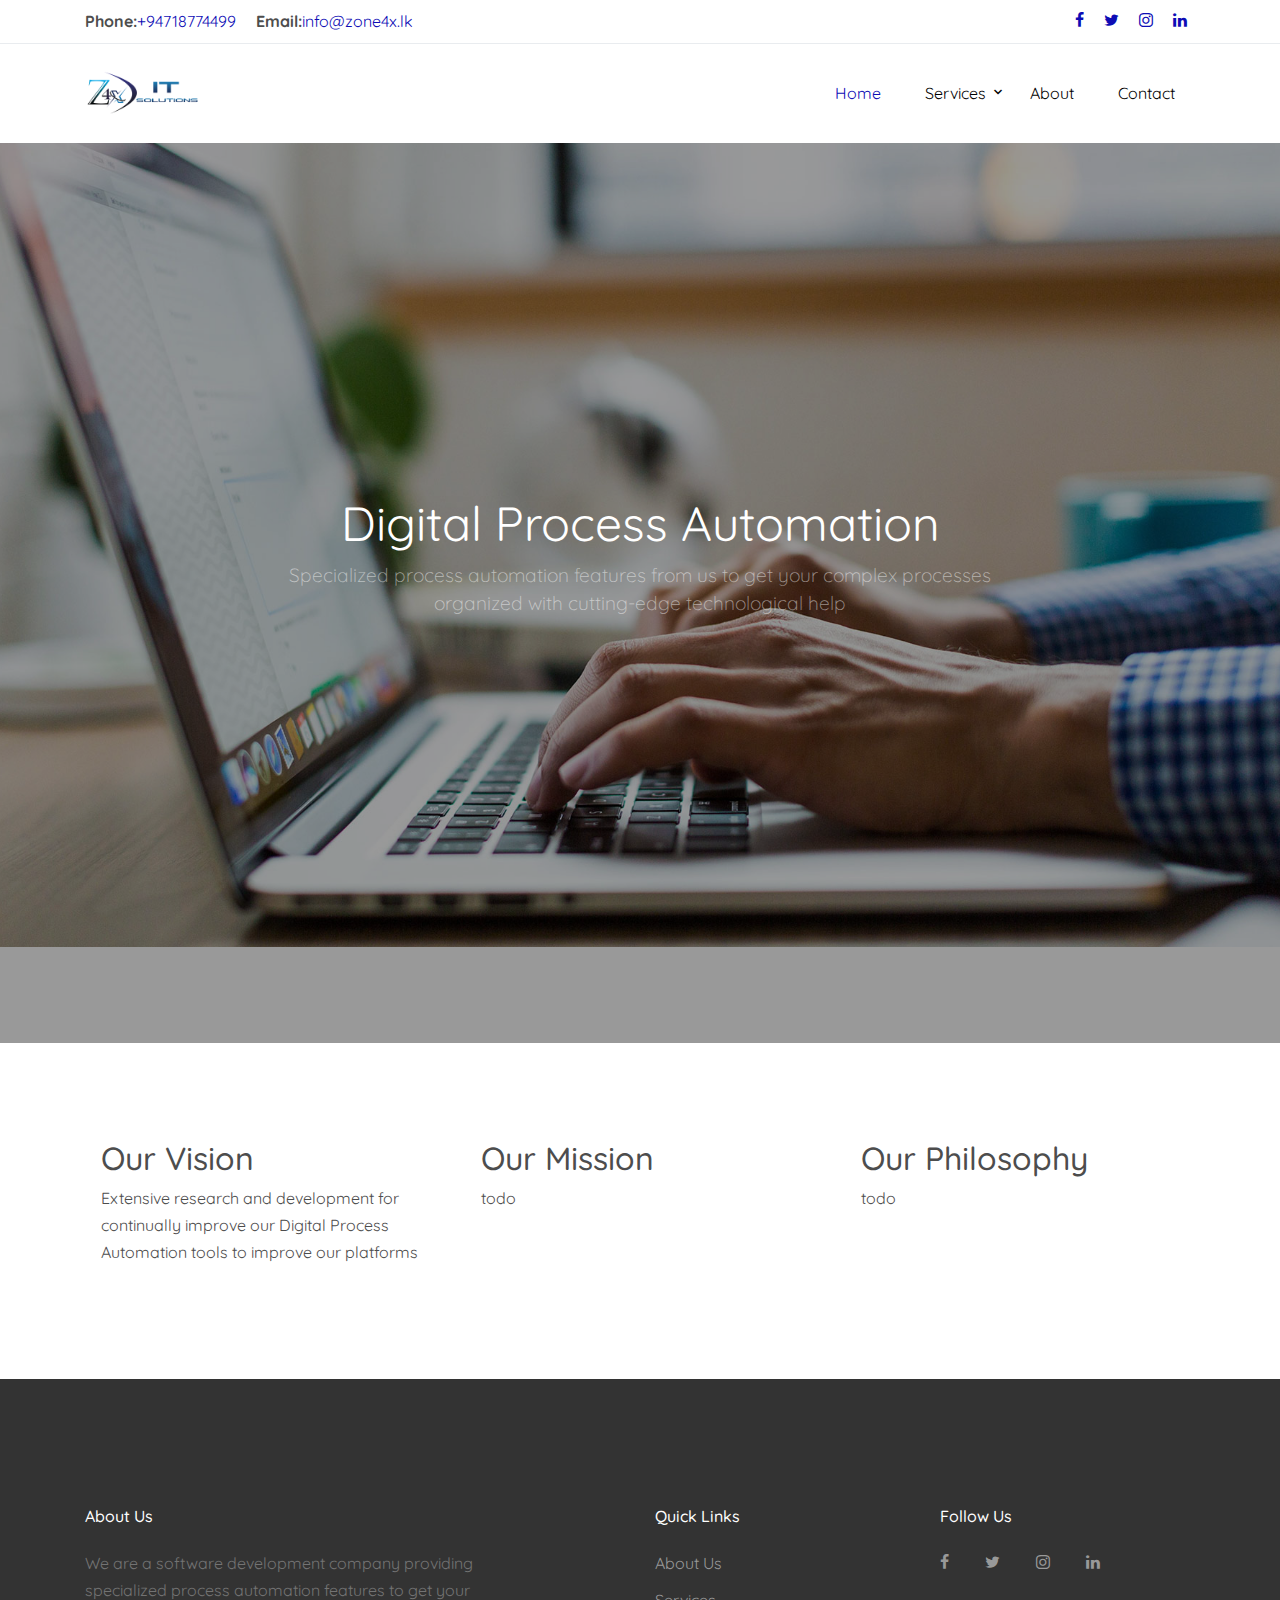
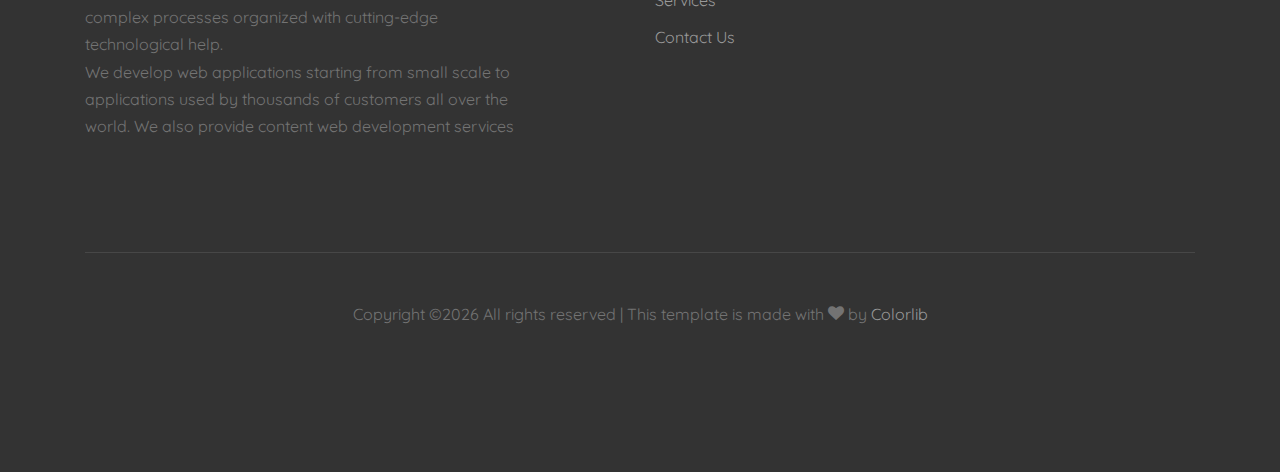
<file: index.html>
<!DOCTYPE html>
<html lang="en">
  <head>
    <title>Chimper &mdash; Colorlib Website Template</title>
    <meta charset="utf-8">
    <meta name="viewport" content="width=device-width, initial-scale=1, shrink-to-fit=no">

    <link href="https://fonts.googleapis.com/css?family=Quicksand:300,400,500,700,900" rel="stylesheet">
    <link rel="stylesheet" href="fonts/icomoon/style.css">

    <link rel="stylesheet" href="css/bootstrap.min.css">
    <link rel="stylesheet" href="css/magnific-popup.css">
    <link rel="stylesheet" href="css/jquery-ui.css">
    <link rel="stylesheet" href="css/owl.carousel.min.css">
    <link rel="stylesheet" href="css/owl.theme.default.min.css">

    <link rel="stylesheet" href="css/bootstrap-datepicker.css">

    <link rel="stylesheet" href="fonts/flaticon/font/flaticon.css">

    <link rel="stylesheet" href="css/aos.css">

    <link rel="stylesheet" href="css/style.css">
    
  </head>
  <body>
  
  <div class="site-wrap">

    <div class="site-mobile-menu">
      <div class="site-mobile-menu-header">
        <div class="site-mobile-menu-close mt-3">
          <span class="icon-close2 js-menu-toggle"></span>
        </div>
      </div>
      <div class="site-mobile-menu-body"></div>
    </div>
   
    <div class="border-bottom top-bar py-2">
      <div class="container">
        <div class="row">
          <div class="col-md-6">
            <p class="mb-0">
              <span class="mr-3"><strong>Phone:</strong><a href="tel:+94718774499">+94718774499</a></span>
              <span><strong>Email:</strong><a href="mailto:info@zone4x.lk">info@zone4x.lk</a></span>
            </p>
          </div>
          <div class="col-md-6">
            <ul class="social-media">
              <li><a href="#" class="p-2"><span class="icon-facebook"></span></a></li>
              <li><a href="#" class="p-2"><span class="icon-twitter"></span></a></li>
              <li><a href="#" class="p-2"><span class="icon-instagram"></span></a></li>
              <li><a href="#" class="p-2"><span class="icon-linkedin"></span></a></li>
            </ul>
          </div>
        </div>
      </div> 
    </div>
    <header class="site-navbar py-4 bg-white" role="banner">

      <div class="container">
        <div class="row align-items-center">
          
          <div class="col-11 col-xl-2">
            <h1 class="mb-0 site-logo"><img src="images/logo2.png" alt=" " style="width: 115px;height: auto;"></h1>
          </div>
          <div class="col-12 col-md-10 d-none d-xl-block">
            <nav class="site-navigation position-relative text-right" role="navigation">

              <ul class="site-menu js-clone-nav mr-auto d-none d-lg-block">
                <li class="active"><a href="index.html">Home</a></li>
                <li class="has-children">
                  <a href="services.html">Services</a>
                  <ul class="dropdown" style="width:261px;">
                    <li><a href="application-development.html">Application Development</a></li>
                    <li><a href="content-web-development.html">Content Web Development</a></li>
                  </ul>
                </li>
                <li><a href="about.html">About</a></li>
                <li><a href="contact.html">Contact</a></li>
              </ul>
            </nav>
          </div>


          <div class="d-inline-block d-xl-none ml-md-0 mr-auto py-3" style="position: relative; top: 3px;"><a href="#" class="site-menu-toggle js-menu-toggle text-black"><span class="icon-menu h3"></span></a></div>

          </div>

        </div>
      </div>
      
    </header>

  

    <div class="site-blocks-cover overlay" style="background-image: url(images/hero_1.jpg);" data-aos="fade" data-stellar-background-ratio="0.5">
      <div class="container">
        <div class="row align-items-center justify-content-center text-center">

          <div class="col-md-12" data-aos="fade-up" data-aos-delay="400">
                        
            <div class="row justify-content-center mb-4">
              <div class="col-md-8 text-center">
                <h1>Digital Process Automation</h1>
                <p class="lead mb-5">Specialized process automation features from us to get your complex processes organized with cutting-edge technological help</p>
              </div>
            </div>

          </div>
        </div>
      </div>
    </div>  

    <section class="site-section">
      <div class="container">
        <div class="row">
          <div class="col-md-6 col-lg-4">
            <div class="p-3 box-with-humber">
              <h2>Our Vision</h2>
              <p>Extensive  research and development for continually improve our Digital Process Automation tools to improve our platforms</p>
            </div>
          </div>

          <div class="col-md-6 col-lg-4">
            <div class="p-3 box-with-humber">
              <h2>Our Mission</h2>
              <p>todo</p>
            </div>
          </div>

          <div class="col-md-6 col-lg-4">
            <div class="p-3 box-with-humber">
              <h2>Our Philosophy</h2>
              <p>todo</p>
            </div>
          </div>
        </div>
      </div>
    </section>
    
    <footer class="site-footer">
      <div class="container">
        <div class="row">
          <div class="col-md-12">
            <div class="row">
              <div class="col-md-5">
                <h2 class="footer-heading mb-4">About Us</h2>
                <p>
                  We are a software development company providing specialized process automation features to get your complex processes organized with cutting-edge technological help. <br>
                We develop web applications starting from small scale to applications used by thousands of customers all over the world. We also provide content web development services
                </p>
              </div>
              <div class="col-md-3 ml-auto">
                <h2 class="footer-heading mb-4">Quick Links</h2>
                <ul class="list-unstyled">
                  <li><a href="about.html">About Us</a></li>
                  <li><a href="services.html">Services</a></li>
                  <li><a href="contact.html">Contact Us</a></li>
                </ul>
              </div>
              <div class="col-md-3">
                <h2 class="footer-heading mb-4">Follow Us</h2>
                <a href="#" class="pl-0 pr-3"><span class="icon-facebook"></span></a>
                <a href="#" class="pl-3 pr-3"><span class="icon-twitter"></span></a>
                <a href="#" class="pl-3 pr-3"><span class="icon-instagram"></span></a>
                <a href="#" class="pl-3 pr-3"><span class="icon-linkedin"></span></a>
              </div>
            </div>
          </div>
        </div>
        <div class="row pt-5 mt-5 text-center">
          <div class="col-md-12">
            <div class="border-top pt-5">
            <p>
            <!-- Link back to Colorlib can't be removed. Template is licensed under CC BY 3.0. -->
            Copyright &copy;<script>document.write(new Date().getFullYear());</script> All rights reserved | This template is made with <i class="icon-heart" aria-hidden="true"></i> by <a href="https://colorlib.com" target="_blank" >Colorlib</a>
            <!-- Link back to Colorlib can't be removed. Template is licensed under CC BY 3.0. -->
            </p>
            </div>
          </div>
          
        </div>
      </div>
    </footer>
  </div>

  <script src="js/jquery-3.3.1.min.js"></script>
  <script src="js/jquery-migrate-3.0.1.min.js"></script>
  <script src="js/jquery-ui.js"></script>
  <script src="js/popper.min.js"></script>
  <script src="js/bootstrap.min.js"></script>
  <script src="js/owl.carousel.min.js"></script>
  <script src="js/jquery.stellar.min.js"></script>
  <script src="js/jquery.countdown.min.js"></script>
  <script src="js/jquery.magnific-popup.min.js"></script>
  <script src="js/bootstrap-datepicker.min.js"></script>
  <script src="js/aos.js"></script>

  <script src="js/typed.js"></script>
            <script>
            var typed = new Typed('.typed-words', {
            strings: ["Web Apps"," WordPress"," Mobile Apps"],
            typeSpeed: 80,
            backSpeed: 80,
            backDelay: 4000,
            startDelay: 1000,
            loop: true,
            showCursor: true
            });
            </script>

  <script src="js/main.js"></script>
    
  </body>
</html>
</file>
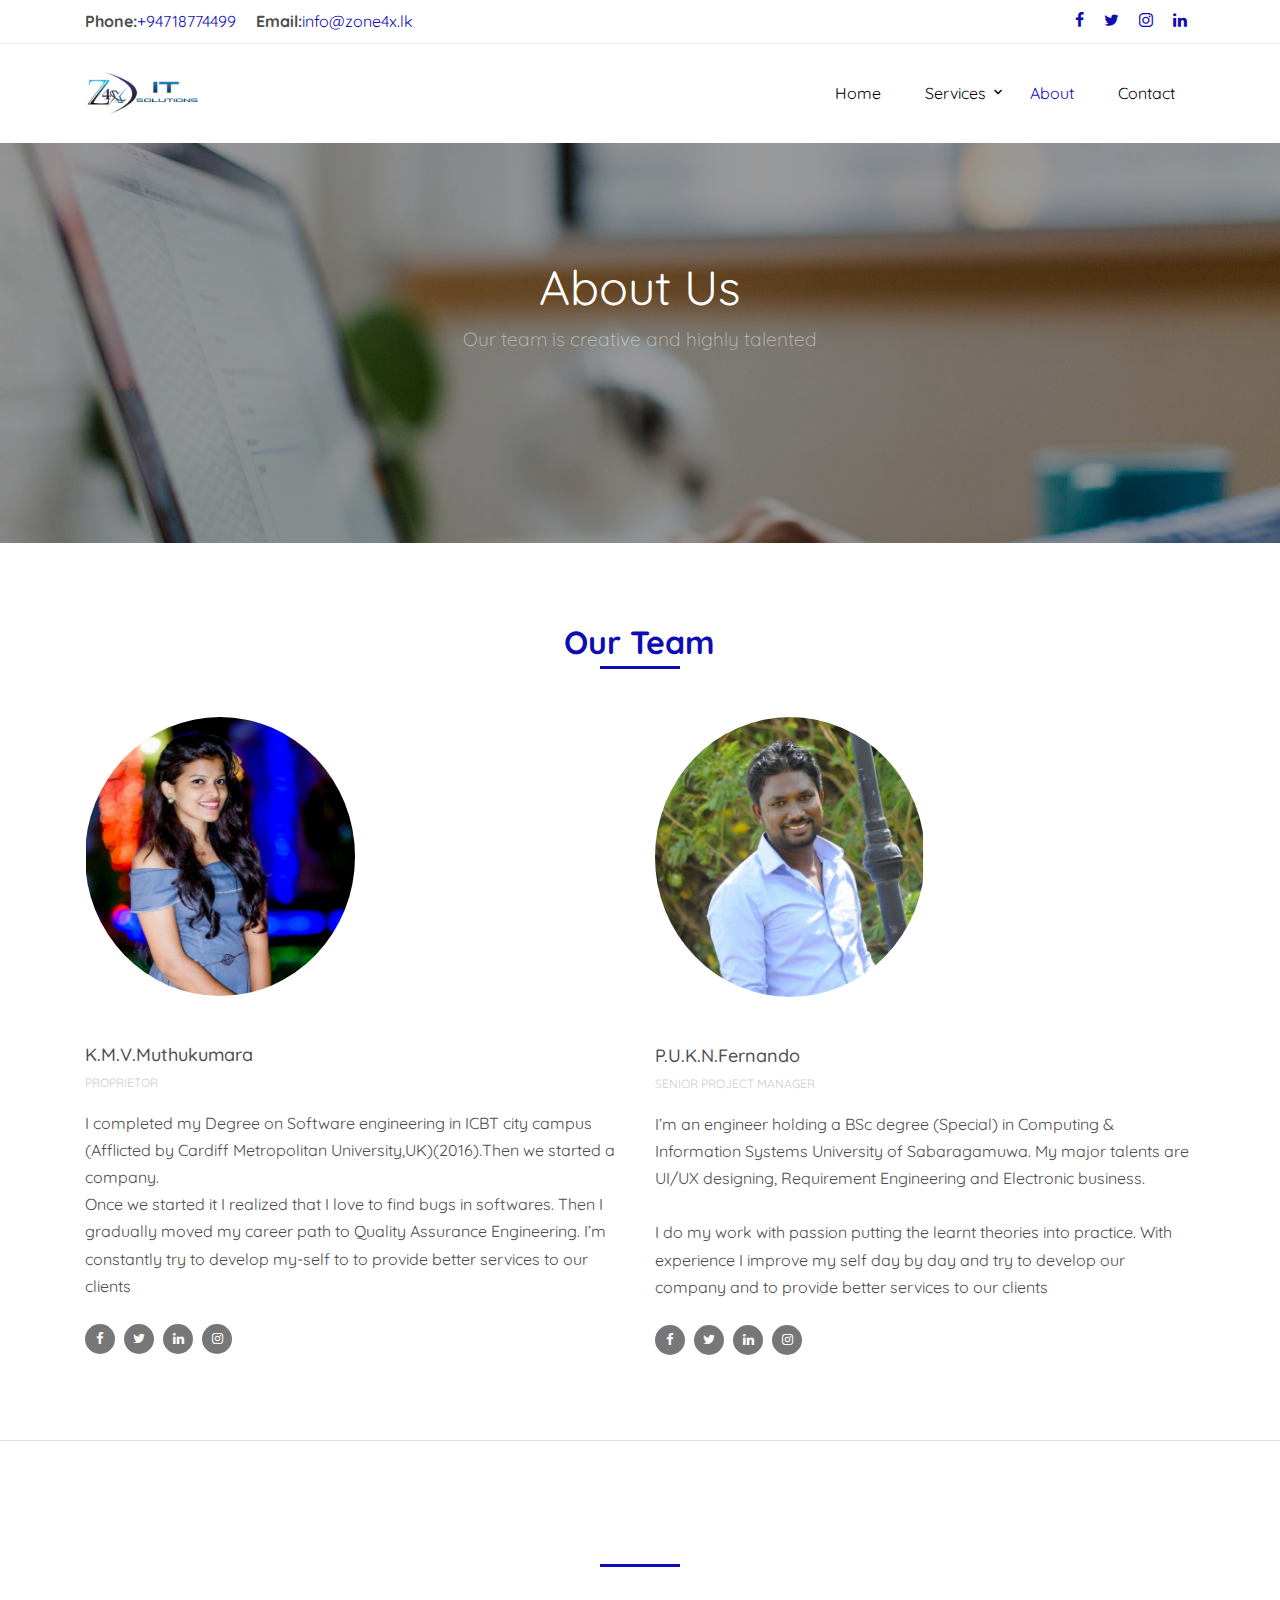
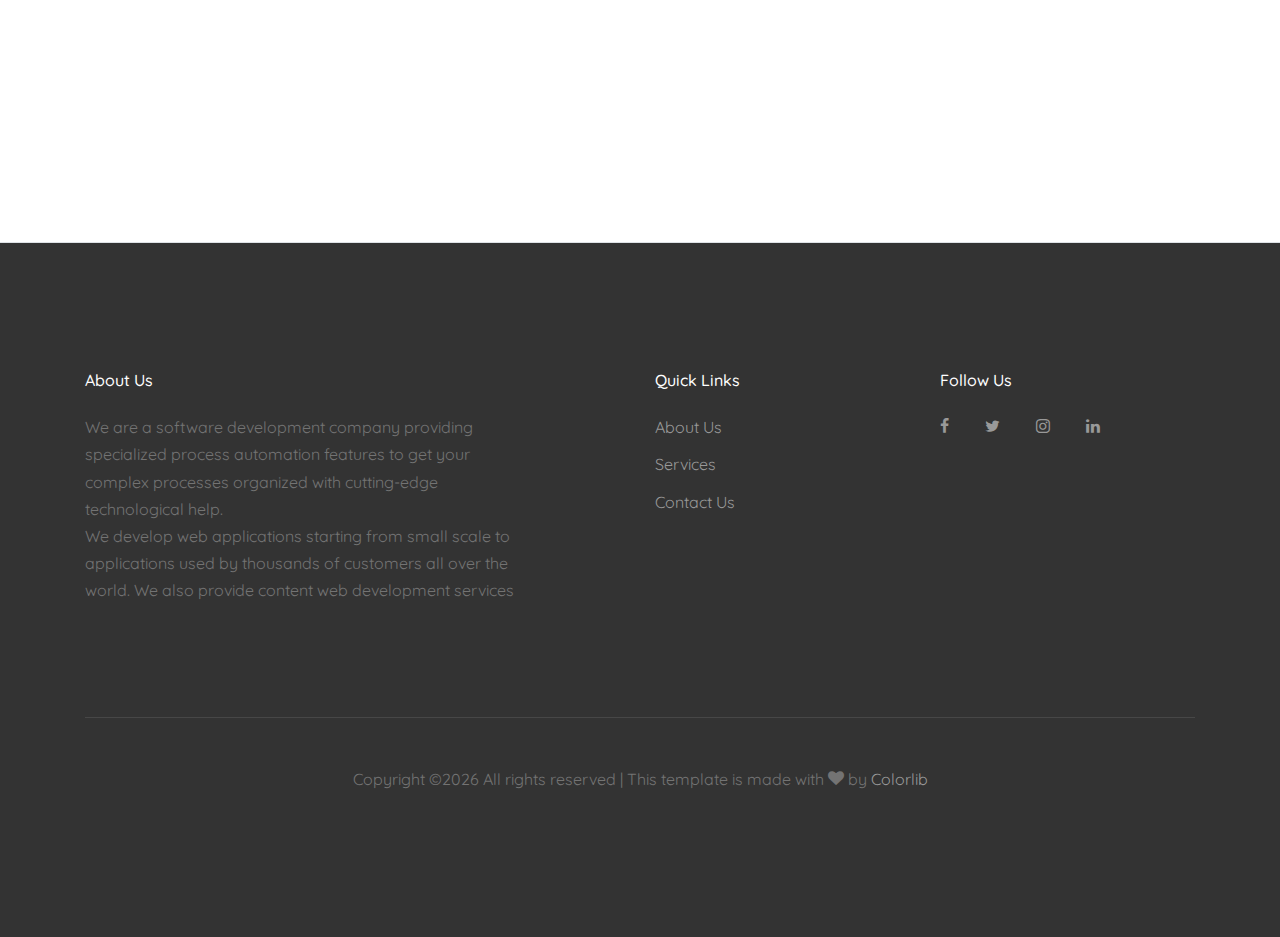
<file: about.html>
<!DOCTYPE html>
<html lang="en">
  <head>
    <title>Chimper &mdash; Colorlib Website Template</title>
    <meta charset="utf-8">
    <meta name="viewport" content="width=device-width, initial-scale=1, shrink-to-fit=no">

    <link href="https://fonts.googleapis.com/css?family=Quicksand:300,400,500,700,900" rel="stylesheet">
    <link rel="stylesheet" href="fonts/icomoon/style.css">

    <link rel="stylesheet" href="css/bootstrap.min.css">
    <link rel="stylesheet" href="css/magnific-popup.css">
    <link rel="stylesheet" href="css/jquery-ui.css">
    <link rel="stylesheet" href="css/owl.carousel.min.css">
    <link rel="stylesheet" href="css/owl.theme.default.min.css">

    <link rel="stylesheet" href="css/bootstrap-datepicker.css">

    <link rel="stylesheet" href="fonts/flaticon/font/flaticon.css">

    <link rel="stylesheet" href="css/aos.css">

    <link rel="stylesheet" href="css/style.css">
    
  </head>
  <body>
  
  <div class="site-wrap">

    <div class="site-mobile-menu">
      <div class="site-mobile-menu-header">
        <div class="site-mobile-menu-close mt-3">
          <span class="icon-close2 js-menu-toggle"></span>
        </div>
      </div>
      <div class="site-mobile-menu-body"></div>
    </div>
   
    <div class="border-bottom top-bar py-2">
      <div class="container">
        <div class="row">
          <div class="col-md-6">
            <p class="mb-0">
              <span class="mr-3"><strong>Phone:</strong><a href="tel:+94718774499">+94718774499</a></span>
              <span><strong>Email:</strong><a href="mailto:info@zone4x.lk">info@zone4x.lk</a></span>
            </p>
          </div>
          <div class="col-md-6">
            <ul class="social-media">
              <li><a href="#" class="p-2"><span class="icon-facebook"></span></a></li>
              <li><a href="#" class="p-2"><span class="icon-twitter"></span></a></li>
              <li><a href="#" class="p-2"><span class="icon-instagram"></span></a></li>
              <li><a href="#" class="p-2"><span class="icon-linkedin"></span></a></li>
            </ul>
          </div>
        </div>
      </div> 
    </div>
    <header class="site-navbar py-4 bg-white" role="banner">

      <div class="container">
        <div class="row align-items-center">
          
          <div class="col-11 col-xl-2">
              <h1 class="mb-0 site-logo"><img src="images/logo2.png" alt=" " style="width: 115px;height: auto;"></h1>
          </div>
          <div class="col-12 col-md-10 d-none d-xl-block">
            <nav class="site-navigation position-relative text-right" role="navigation">

              <ul class="site-menu js-clone-nav mr-auto d-none d-lg-block">
                <li><a href="index.html">Home</a></li>
                <li class="has-children">
                  <a href="services.html">Services</a>
                  <ul class="dropdown" style="width:261px;">
                   <li><a href="application-development.html">Application Development</a></li>                     <li><a href="content-web-development.html">Content Web Development</a></li>
                  </ul>
                </li>
                <li class="active"><a href="about.html">About</a></li>
                <li><a href="contact.html">Contact</a></li>
              </ul>
            </nav>
          </div>


          <div class="d-inline-block d-xl-none ml-md-0 mr-auto py-3" style="position: relative; top: 3px;"><a href="#" class="site-menu-toggle js-menu-toggle text-black"><span class="icon-menu h3"></span></a></div>

          </div>

        </div>
      </div>
      
    </header>

  

    <div class="site-blocks-cover inner-page-cover overlay" style="background-image: url(images/hero_1.jpg);" data-aos="fade" data-stellar-background-ratio="0.5">
      <div class="container">
        <div class="row align-items-center justify-content-center text-center">

          <div class="col-md-12" data-aos="fade-up" data-aos-delay="400">
                        
            <div class="row justify-content-center mb-4">
              <div class="col-md-8 text-center">
                <h1>About Us</h1>
                <p class="lead mb-5">Our team is creative and highly talented</p>
              </div>
            </div>

          </div>
        </div>
      </div>
    </div>  

    <div class="site-section border-bottom">
      <div class="container">
        <div class="row justify-content-center mb-5">
          <div class="col-md-7 text-center border-primary">
            <h2 class="font-weight-light text-primary" data-aos="fade">Our Team</h2>
          </div>
        </div>
        <div class="row">
          <div class="col-md-6 col-lg-6 mb-5 mb-lg-0" data-aos="fade" data-aos-delay="100">
            <div class="person">
              <img src="images/per1.png" alt="Image" class="img-fluid rounded-circle w-50 mb-5">
              <h3>K.M.V.Muthukumara</h3>
              <p class="position text-muted">Proprietor</p>
              <p class="mb-4">
                I completed my Degree on Software engineering in ICBT city campus (Afflicted by Cardiff Metropolitan University,UK)(2016).Then we started a company. <br> Once we started it I realized that I love to find bugs in softwares. Then I gradually moved my career path to Quality Assurance Engineering. I’m constantly try to develop my-self to to provide better services to our clients
              </p>
              <ul class="ul-social-circle">
                <li><a href="#"><span class="icon-facebook"></span></a></li>
                <li><a href="#"><span class="icon-twitter"></span></a></li>
                <li><a href="#"><span class="icon-linkedin"></span></a></li>
                <li><a href="#"><span class="icon-instagram"></span></a></li>
              </ul>
            </div>
          </div>
          <div class="col-md-6 col-lg-6 mb-5 mb-lg-0" data-aos="fade" data-aos-delay="200">
            <div class="person">
              <img src="images/per2.png" alt="Image" class="img-fluid rounded-circle w-50 mb-5">
              <h3>P.U.K.N.Fernando</h3>
              <p class="position text-muted">Senior Project Manager</p>
              <p class="mb-4">I’m an engineer holding a BSc degree (Special) in Computing & Information Systems
                  University of Sabaragamuwa. My major talents are UI/UX designing, Requirement Engineering and Electronic business.<br><br>
                  I do my work with passion putting the learnt theories into practice. With experience I improve my self day by day and try to develop our company and to provide better services to our clients
              </p>
              <ul class="ul-social-circle">
                <li><a href="#"><span class="icon-facebook"></span></a></li>
                <li><a href="#"><span class="icon-twitter"></span></a></li>
                <li><a href="#"><span class="icon-linkedin"></span></a></li>
                <li><a href="#"><span class="icon-instagram"></span></a></li>
              </ul>
            </div>
          </div>
        </div>
      </div>
    </div>

  <div class="site-section border-bottom">
    <div class="container">
      <div class="row justify-content-center mb-5">
        <div class="col-md-7 text-center border-primary">
          <h2 class="font-weight-light text-primary" data-aos="fade">Our Clients</h2>
        </div>
      </div>
        <div class="row">
            <div class="col-md-6 col-lg-3 mb-5 mb-lg-0" data-aos="fade" data-aos-delay="200">
                <img src="images/company1.png" alt="Image" class="img-fluid w-50 mb-5">
            </div>
            <div class="col-md-6 col-lg-3 mb-5 mb-lg-0" data-aos="fade" data-aos-delay="200">
                <img src="images/company2.png" alt="Image" class="img-fluid w-50 mb-5">
            </div>
        </div>
    </div>
  </div>

    <footer class="site-footer">
      <div class="container">
        <div class="row">
            <div class="col-md-12">
                <div class="row">
                    <div class="col-md-5">
                        <h2 class="footer-heading mb-4">About Us</h2>
                        <p>
                            We are a software development company providing specialized process automation features to get your complex processes organized with cutting-edge technological help. <br>
                            We develop web applications starting from small scale to applications used by thousands of customers all over the world. We also provide content web development services
                        </p>
                    </div>
                    <div class="col-md-3 ml-auto">
                        <h2 class="footer-heading mb-4">Quick Links</h2>
                        <ul class="list-unstyled">
                            <li><a href="about.html">About Us</a></li>
                            <li><a href="services.html">Services</a></li>
                            <li><a href="contact.html">Contact Us</a></li>
                        </ul>
                    </div>
                    <div class="col-md-3">
                        <h2 class="footer-heading mb-4">Follow Us</h2>
                        <a href="#" class="pl-0 pr-3"><span class="icon-facebook"></span></a>
                        <a href="#" class="pl-3 pr-3"><span class="icon-twitter"></span></a>
                        <a href="#" class="pl-3 pr-3"><span class="icon-instagram"></span></a>
                        <a href="#" class="pl-3 pr-3"><span class="icon-linkedin"></span></a>
                    </div>
                </div>
            </div>
        </div>
        <div class="row pt-5 mt-5 text-center">
          <div class="col-md-12">
            <div class="border-top pt-5">
            <p>
            <!-- Link back to Colorlib can't be removed. Template is licensed under CC BY 3.0. -->
            Copyright &copy;<script>document.write(new Date().getFullYear());</script> All rights reserved | This template is made with <i class="icon-heart" aria-hidden="true"></i> by <a href="https://colorlib.com" target="_blank" >Colorlib</a>
            <!-- Link back to Colorlib can't be removed. Template is licensed under CC BY 3.0. -->
            </p>
            </div>
          </div>
          
        </div>
      </div>
    </footer>
  </div>

  <script src="js/jquery-3.3.1.min.js"></script>
  <script src="js/jquery-migrate-3.0.1.min.js"></script>
  <script src="js/jquery-ui.js"></script>
  <script src="js/popper.min.js"></script>
  <script src="js/bootstrap.min.js"></script>
  <script src="js/owl.carousel.min.js"></script>
  <script src="js/jquery.stellar.min.js"></script>
  <script src="js/jquery.countdown.min.js"></script>
  <script src="js/jquery.magnific-popup.min.js"></script>
  <script src="js/bootstrap-datepicker.min.js"></script>
  <script src="js/aos.js"></script>

  <script src="js/main.js"></script>
    
  </body>
</html>
</file>
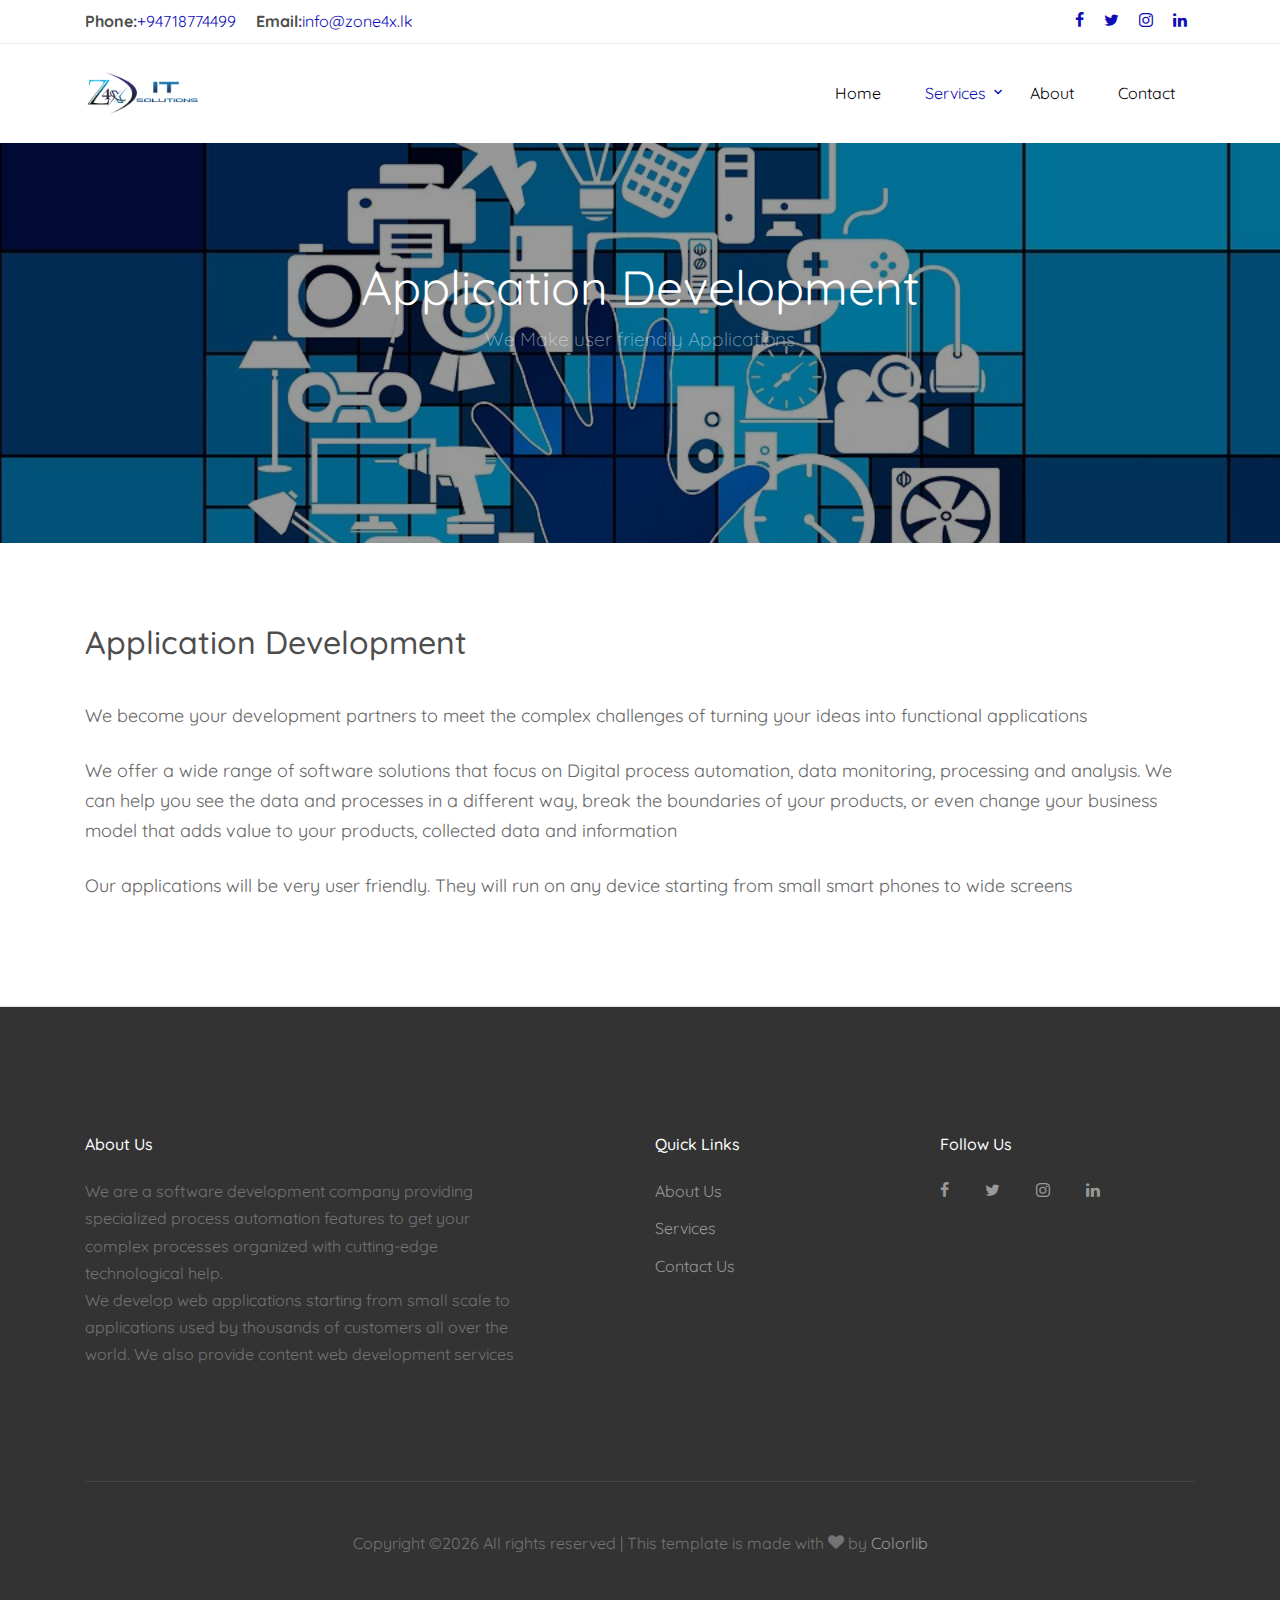
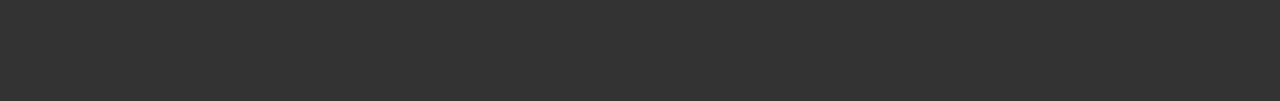
<file: application-development.html>
<!DOCTYPE html>
<html lang="en">
  <head>
    <title>Chimper &mdash; Colorlib Website Template</title>
    <meta charset="utf-8">
    <meta name="viewport" content="width=device-width, initial-scale=1, shrink-to-fit=no">

    <link href="https://fonts.googleapis.com/css?family=Quicksand:300,400,500,700,900" rel="stylesheet">
    <link rel="stylesheet" href="fonts/icomoon/style.css">

    <link rel="stylesheet" href="css/bootstrap.min.css">
    <link rel="stylesheet" href="css/magnific-popup.css">
    <link rel="stylesheet" href="css/jquery-ui.css">
    <link rel="stylesheet" href="css/owl.carousel.min.css">
    <link rel="stylesheet" href="css/owl.theme.default.min.css">

    <link rel="stylesheet" href="css/bootstrap-datepicker.css">

    <link rel="stylesheet" href="fonts/flaticon/font/flaticon.css">

    <link rel="stylesheet" href="css/aos.css">

    <link rel="stylesheet" href="css/style.css">
    
  </head>
  <body>
  
  <div class="site-wrap">

    <div class="site-mobile-menu">
      <div class="site-mobile-menu-header">
        <div class="site-mobile-menu-close mt-3">
          <span class="icon-close2 js-menu-toggle"></span>
        </div>
      </div>
      <div class="site-mobile-menu-body"></div>
    </div>
   
    <div class="border-bottom top-bar py-2">
      <div class="container">
        <div class="row">
          <div class="col-md-6">
            <p class="mb-0">
              <span class="mr-3"><strong>Phone:</strong><a href="tel:+94718774499">+94718774499</a></span>
              <span><strong>Email:</strong><a href="mailto:info@zone4x.lk">info@zone4x.lk</a></span>
            </p>
          </div>
          <div class="col-md-6">
            <ul class="social-media">
              <li><a href="#" class="p-2"><span class="icon-facebook"></span></a></li>
              <li><a href="#" class="p-2"><span class="icon-twitter"></span></a></li>
              <li><a href="#" class="p-2"><span class="icon-instagram"></span></a></li>
              <li><a href="#" class="p-2"><span class="icon-linkedin"></span></a></li>
            </ul>
          </div>
        </div>
      </div> 
    </div>
    <header class="site-navbar py-4 bg-white" role="banner">

      <div class="container">
        <div class="row align-items-center">
          
          <div class="col-11 col-xl-2">
            <h1 class="mb-0 site-logo"><img src="images/logo2.png" alt=" " style="width: 115px;height: auto;"></h1>
          </div>
          <div class="col-12 col-md-10 d-none d-xl-block">
            <nav class="site-navigation position-relative text-right" role="navigation">

              <ul class="site-menu js-clone-nav mr-auto d-none d-lg-block">
                <li><a href="index.html">Home</a></li>
                <li class="has-children active">
                  <a href="services.html">Services</a>
                  <ul class="dropdown" style="width:261px;">
                    <li class="active"><a href="application-development.html">Application Development</a></li>                     <li><a href="content-web-development.html">Content Web Development</a></li>
                  </ul>
                </li>
                <li><a href="about.html">About</a></li>
                <li><a href="contact.html">Contact</a></li>
              </ul>
            </nav>
          </div>


          <div class="d-inline-block d-xl-none ml-md-0 mr-auto py-3" style="position: relative; top: 3px;"><a href="#" class="site-menu-toggle js-menu-toggle text-black"><span class="icon-menu h3"></span></a></div>

          </div>

        </div>
      </div>
      
    </header>

  

    <div class="site-blocks-cover inner-page-cover overlay" style="background-image: url(images/iot.jpg);" data-aos="fade" data-stellar-background-ratio="0.5">
      <div class="container">
        <div class="row align-items-center justify-content-center text-center">

          <div class="col-md-12" data-aos="fade-up" data-aos-delay="400">
                        
            <div class="row justify-content-center mb-4">
              <div class="col-md-8 text-center">
                <h1>Application Development</h1>
                <p class="lead mb-5">We Make user friendly Applications</p>
              </div>
            </div>

          </div>
        </div>
      </div>
    </div>  

    <section class="site-section border-bottom">
      <div class="container">
        <header class="page-header text-left">
          <h2>Application Development</h2>
        </header>
        <div class="row">
          <div class="col-md-12">
            <p class="larger">
              We become your development partners to meet the complex challenges of turning your ideas into functional applications
            </p>
            <p class="larger">
              We offer a wide range of software solutions that focus on Digital process automation, data monitoring, processing and analysis. We can help you see the data and processes in a different way, break the boundaries of your products, or even change your business model that adds value to your products, collected data and information
            </p>
            <p class="larger">
              Our applications will be very user friendly. They will run on any device starting from small smart phones to wide screens
            </p>
          </div>
        </div>
      </div>
    </section>

    <footer class="site-footer">
      <div class="container">
        <div class="row">
          <div class="col-md-12">
            <div class="row">
              <div class="col-md-5">
                <h2 class="footer-heading mb-4">About Us</h2>
                <p>
                  We are a software development company providing specialized process automation features to get your complex processes organized with cutting-edge technological help. <br>
                  We develop web applications starting from small scale to applications used by thousands of customers all over the world. We also provide content web development services
                </p>
              </div>
              <div class="col-md-3 ml-auto">
                <h2 class="footer-heading mb-4">Quick Links</h2>
                <ul class="list-unstyled">
                  <li><a href="about.html">About Us</a></li>
                  <li><a href="services.html">Services</a></li>
                  <li><a href="contact.html">Contact Us</a></li>
                </ul>
              </div>
              <div class="col-md-3">
                <h2 class="footer-heading mb-4">Follow Us</h2>
                <a href="#" class="pl-0 pr-3"><span class="icon-facebook"></span></a>
                <a href="#" class="pl-3 pr-3"><span class="icon-twitter"></span></a>
                <a href="#" class="pl-3 pr-3"><span class="icon-instagram"></span></a>
                <a href="#" class="pl-3 pr-3"><span class="icon-linkedin"></span></a>
              </div>
            </div>
          </div>
        </div>
        <div class="row pt-5 mt-5 text-center">
          <div class="col-md-12">
            <div class="border-top pt-5">
            <p>
            <!-- Link back to Colorlib can't be removed. Template is licensed under CC BY 3.0. -->
            Copyright &copy;<script>document.write(new Date().getFullYear());</script> All rights reserved | This template is made with <i class="icon-heart" aria-hidden="true"></i> by <a href="https://colorlib.com" target="_blank" >Colorlib</a>
            <!-- Link back to Colorlib can't be removed. Template is licensed under CC BY 3.0. -->
            </p>
            </div>
          </div>
          
        </div>
      </div>
    </footer>
  </div>

  <script src="js/jquery-3.3.1.min.js"></script>
  <script src="js/jquery-migrate-3.0.1.min.js"></script>
  <script src="js/jquery-ui.js"></script>
  <script src="js/popper.min.js"></script>
  <script src="js/bootstrap.min.js"></script>
  <script src="js/owl.carousel.min.js"></script>
  <script src="js/jquery.stellar.min.js"></script>
  <script src="js/jquery.countdown.min.js"></script>
  <script src="js/jquery.magnific-popup.min.js"></script>
  <script src="js/bootstrap-datepicker.min.js"></script>
  <script src="js/aos.js"></script>

  <script src="js/typed.js"></script>

  <script src="js/main.js"></script>
    
  </body>
</html>
</file>
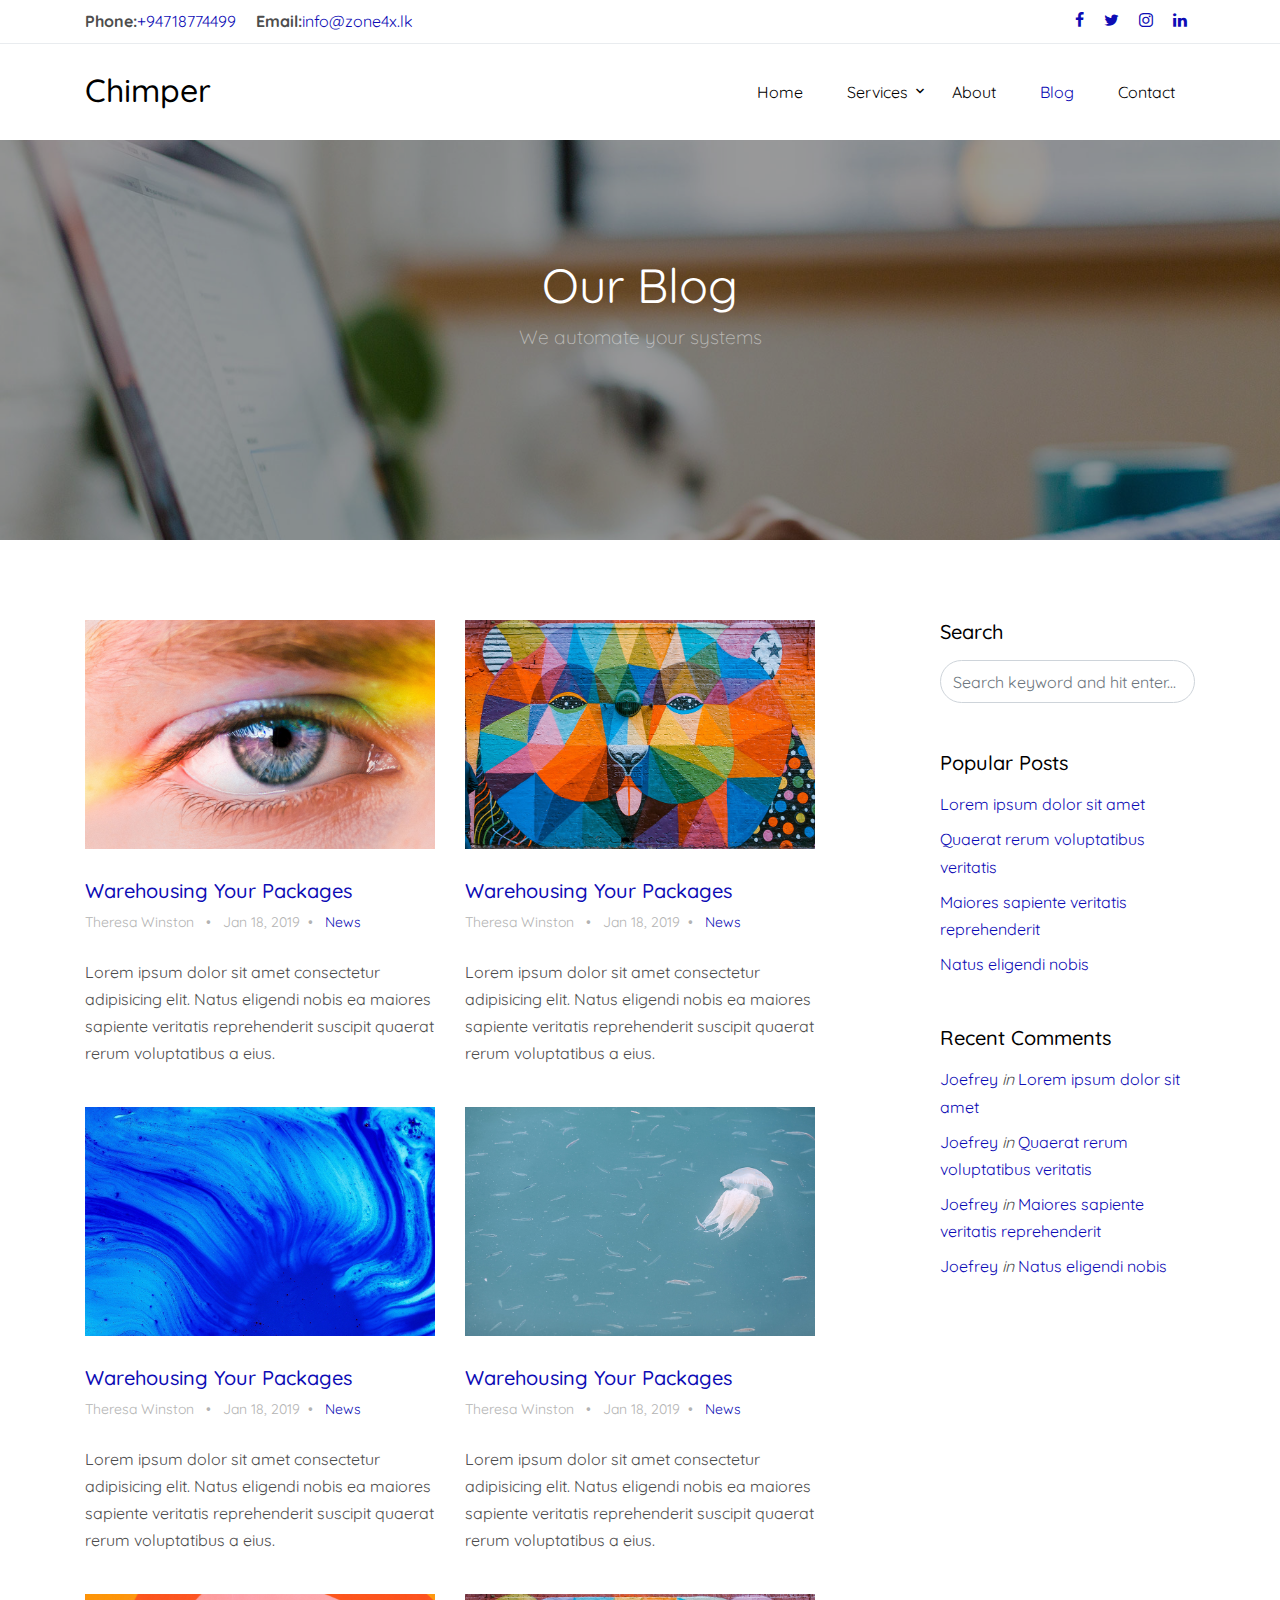
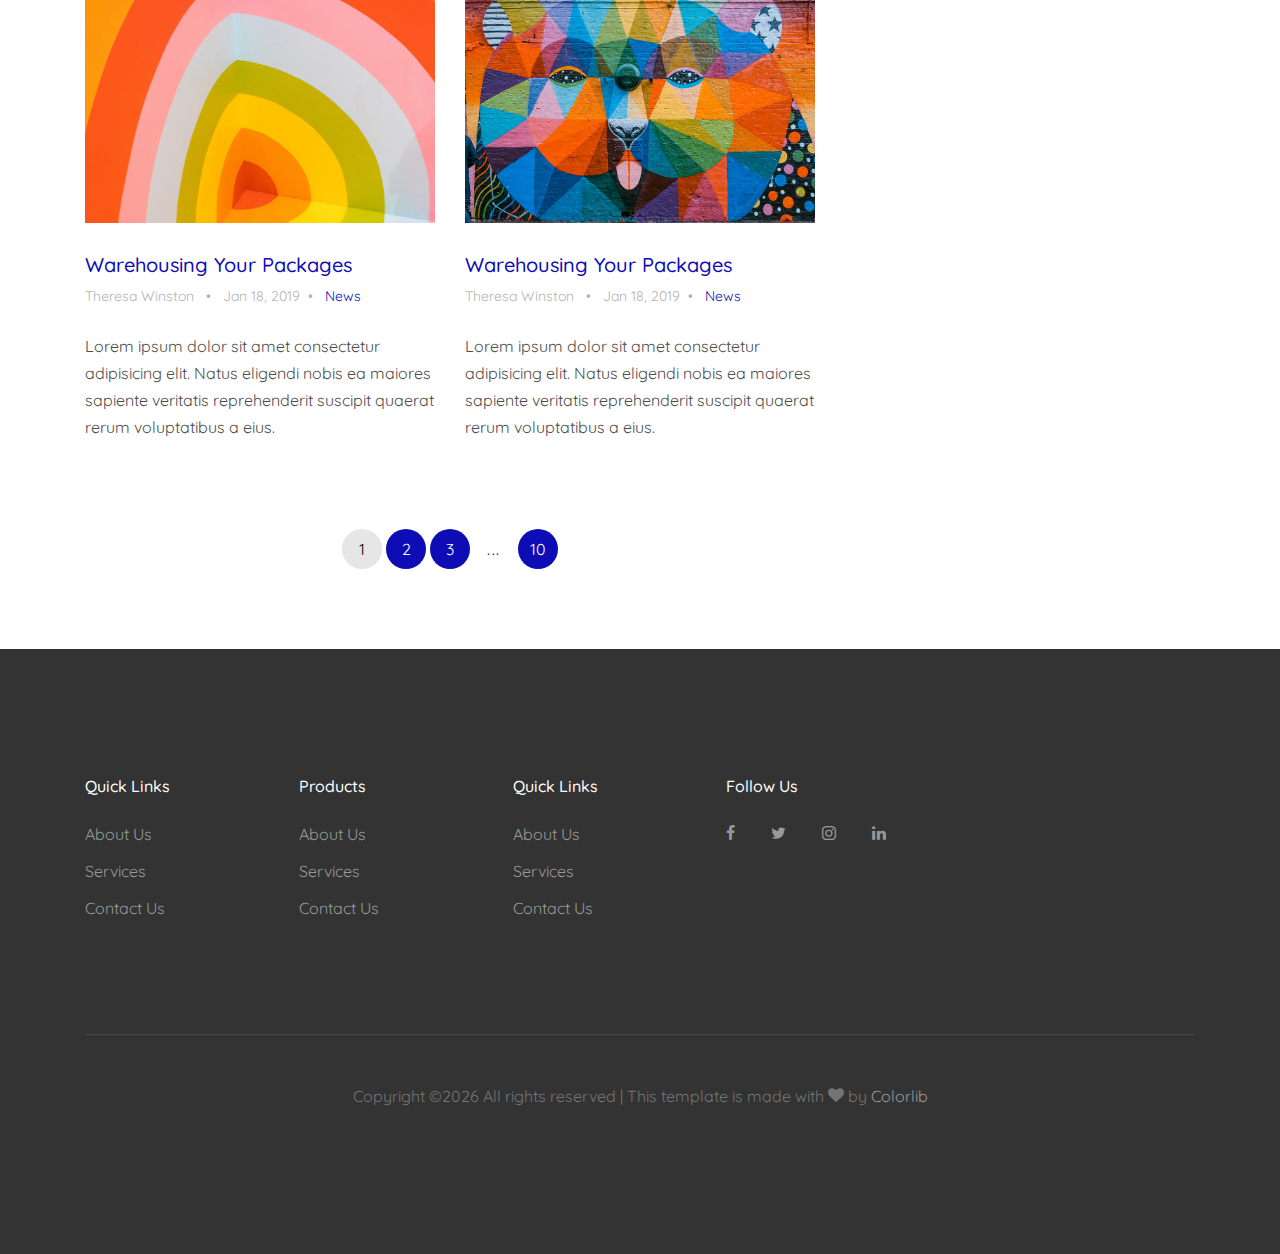
<file: blog.html>
<!DOCTYPE html>
<html lang="en">
  <head>
    <title>Chimper &mdash; Colorlib Website Template</title>
    <meta charset="utf-8">
    <meta name="viewport" content="width=device-width, initial-scale=1, shrink-to-fit=no">

    <link href="https://fonts.googleapis.com/css?family=Quicksand:300,400,500,700,900" rel="stylesheet">
    <link rel="stylesheet" href="fonts/icomoon/style.css">

    <link rel="stylesheet" href="css/bootstrap.min.css">
    <link rel="stylesheet" href="css/magnific-popup.css">
    <link rel="stylesheet" href="css/jquery-ui.css">
    <link rel="stylesheet" href="css/owl.carousel.min.css">
    <link rel="stylesheet" href="css/owl.theme.default.min.css">

    <link rel="stylesheet" href="css/bootstrap-datepicker.css">

    <link rel="stylesheet" href="fonts/flaticon/font/flaticon.css">

    <link rel="stylesheet" href="css/aos.css">

    <link rel="stylesheet" href="css/style.css">
    
  </head>
  <body>
  
  <div class="site-wrap">

    <div class="site-mobile-menu">
      <div class="site-mobile-menu-header">
        <div class="site-mobile-menu-close mt-3">
          <span class="icon-close2 js-menu-toggle"></span>
        </div>
      </div>
      <div class="site-mobile-menu-body"></div>
    </div>
   
    <div class="border-bottom top-bar py-2">
      <div class="container">
        <div class="row">
          <div class="col-md-6">
            <p class="mb-0">
              <span class="mr-3"><strong>Phone:</strong><a href="tel:+94718774499">+94718774499</a></span>
              <span><strong>Email:</strong><a href="mailto:info@zone4x.lk">info@zone4x.lk</a></span>
            </p>
          </div>
          <div class="col-md-6">
            <ul class="social-media">
              <li><a href="#" class="p-2"><span class="icon-facebook"></span></a></li>
              <li><a href="#" class="p-2"><span class="icon-twitter"></span></a></li>
              <li><a href="#" class="p-2"><span class="icon-instagram"></span></a></li>
              <li><a href="#" class="p-2"><span class="icon-linkedin"></span></a></li>
            </ul>
          </div>
        </div>
      </div> 
    </div>
    <header class="site-navbar py-4 bg-white" role="banner">

      <div class="container">
        <div class="row align-items-center">
          
          <div class="col-11 col-xl-2">
            <h1 class="mb-0 site-logo"><a href="index.html" class="text-black h2 mb-0">Chimper</a></h1>
          </div>
          <div class="col-12 col-md-10 d-none d-xl-block">
            <nav class="site-navigation position-relative text-right" role="navigation">

              <ul class="site-menu js-clone-nav mr-auto d-none d-lg-block">
                <li><a href="index.html">Home</a></li>
                <li class="has-children">
                  <a href="services.html">Services</a>
                  <ul class="dropdown" style="width:261px;">
                   <li><a href="application-development.html">Application Development</a></li>                     <li><a href="content-web-development.html">Content Web Development</a></li>
                  </ul>
                </li>
                <li><a href="about.html">About</a></li>
                <li class="active"><a href="blog.html">Blog</a></li>
                <li><a href="contact.html">Contact</a></li>
              </ul>
            </nav>
          </div>


          <div class="d-inline-block d-xl-none ml-md-0 mr-auto py-3" style="position: relative; top: 3px;"><a href="#" class="site-menu-toggle js-menu-toggle text-black"><span class="icon-menu h3"></span></a></div>

          </div>

        </div>
      </div>
      
    </header>

  

    <div class="site-blocks-cover inner-page-cover overlay" style="background-image: url(images/hero_1.jpg);" data-aos="fade" data-stellar-background-ratio="0.5">
      <div class="container">
        <div class="row align-items-center justify-content-center text-center">

          <div class="col-md-12" data-aos="fade-up" data-aos-delay="400">
                        
            <div class="row justify-content-center mb-4">
              <div class="col-md-8 text-center">
                <h1>Our Blog</h1>
                <p class="lead mb-5">We automate your systems</p>
              </div>
            </div>

          </div>
        </div>
      </div>
    </div>  
    
    <section class="site-section">
      <div class="container">
        <div class="row">

          <div class="col-md-8">
            <div class="row mb-5">
              <div class="col-md-6 col-lg-6 mb-4 mb-lg-4">
                <div class="h-entry">
                  <img src="images/img_6.jpg" alt="Image" class="img-fluid">
                  <h2 class="font-size-regular"><a href="#">Warehousing Your Packages</a></h2>
                  <div class="meta mb-4">Theresa Winston <span class="mx-2">&bullet;</span> Jan 18, 2019<span class="mx-2">&bullet;</span> <a href="#">News</a></div>
                  <p>Lorem ipsum dolor sit amet consectetur adipisicing elit. Natus eligendi nobis ea maiores sapiente veritatis reprehenderit suscipit quaerat rerum voluptatibus a eius.</p>
                </div> 
              </div>
              <div class="col-md-6 col-lg-6 mb-4 mb-lg-4">
                <div class="h-entry">
                  <img src="images/img_1.jpg" alt="Image" class="img-fluid">
                  <h2 class="font-size-regular"><a href="#">Warehousing Your Packages</a></h2>
                  <div class="meta mb-4">Theresa Winston <span class="mx-2">&bullet;</span> Jan 18, 2019<span class="mx-2">&bullet;</span> <a href="#">News</a></div>
                  <p>Lorem ipsum dolor sit amet consectetur adipisicing elit. Natus eligendi nobis ea maiores sapiente veritatis reprehenderit suscipit quaerat rerum voluptatibus a eius.</p>
                </div>
              </div>
              <div class="col-md-6 col-lg-6 mb-4 mb-lg-4">
                <div class="h-entry">
                  <img src="images/img_3.jpg" alt="Image" class="img-fluid">
                  <h2 class="font-size-regular"><a href="#">Warehousing Your Packages</a></h2>
                  <div class="meta mb-4">Theresa Winston <span class="mx-2">&bullet;</span> Jan 18, 2019<span class="mx-2">&bullet;</span> <a href="#">News</a></div>
                  <p>Lorem ipsum dolor sit amet consectetur adipisicing elit. Natus eligendi nobis ea maiores sapiente veritatis reprehenderit suscipit quaerat rerum voluptatibus a eius.</p>
                </div> 
              </div>
              <div class="col-md-6 col-lg-6 mb-4 mb-lg-4">
                <div class="h-entry">
                  <img src="images/img_2.jpg" alt="Image" class="img-fluid">
                  <h2 class="font-size-regular"><a href="#">Warehousing Your Packages</a></h2>
                  <div class="meta mb-4">Theresa Winston <span class="mx-2">&bullet;</span> Jan 18, 2019<span class="mx-2">&bullet;</span> <a href="#">News</a></div>
                  <p>Lorem ipsum dolor sit amet consectetur adipisicing elit. Natus eligendi nobis ea maiores sapiente veritatis reprehenderit suscipit quaerat rerum voluptatibus a eius.</p>
                </div>
              </div>
              <div class="col-md-6 col-lg-6 mb-4 mb-lg-4">
                <div class="h-entry">
                  <img src="images/img_5.jpg" alt="Image" class="img-fluid">
                  <h2 class="font-size-regular"><a href="#">Warehousing Your Packages</a></h2>
                  <div class="meta mb-4">Theresa Winston <span class="mx-2">&bullet;</span> Jan 18, 2019<span class="mx-2">&bullet;</span> <a href="#">News</a></div>
                  <p>Lorem ipsum dolor sit amet consectetur adipisicing elit. Natus eligendi nobis ea maiores sapiente veritatis reprehenderit suscipit quaerat rerum voluptatibus a eius.</p>
                </div> 
              </div>
              <div class="col-md-6 col-lg-6 mb-4 mb-lg-4">
                <div class="h-entry">
                  <img src="images/img_1.jpg" alt="Image" class="img-fluid">
                  <h2 class="font-size-regular"><a href="#">Warehousing Your Packages</a></h2>
                  <div class="meta mb-4">Theresa Winston <span class="mx-2">&bullet;</span> Jan 18, 2019<span class="mx-2">&bullet;</span> <a href="#">News</a></div>
                  <p>Lorem ipsum dolor sit amet consectetur adipisicing elit. Natus eligendi nobis ea maiores sapiente veritatis reprehenderit suscipit quaerat rerum voluptatibus a eius.</p>
                </div>
              </div>
            </div>
            <div class="row">
              <div class="col-12">
                <div class="custom-pagination text-center">
                  <span>1</span>
                  <a href="#">2</a>
                  <a href="#">3</a>
                  <span class="more-page">...</span>
                  <a href="#">10</a>
                </div>
              </div>
            </div>
          </div> 

          <div class="col-md-3 ml-auto">
            <div class="mb-5">
              <h3 class="h5 text-black mb-3">Search</h3>
              <form action="#" method="post">
                <div class="form-group d-flex">
                  <input type="text" class="form-control" placeholder="Search keyword and hit enter...">
                </div>
              </form>
            </div>

            <div class="mb-5">
              <h3 class="h5 text-black mb-3">Popular Posts</h3>
              <ul class="list-unstyled">
                <li class="mb-2"><a href="#">Lorem ipsum dolor sit amet</a></li>
                <li class="mb-2"><a href="#">Quaerat rerum voluptatibus veritatis</a></li>
                <li class="mb-2"><a href="#">Maiores sapiente veritatis reprehenderit</a></li>
                <li class="mb-2"><a href="#">Natus eligendi nobis</a></li>
              </ul>
            </div>

            <div class="mb-5">
              <h3 class="h5 text-black mb-3">Recent Comments</h3>
              <ul class="list-unstyled">
                <li class="mb-2"><a href="#">Joefrey</a> <em>in</em> <a href="#">Lorem ipsum dolor sit amet</a></li>
                <li class="mb-2"><a href="#">Joefrey</a> <em>in</em> <a href="#">Quaerat rerum voluptatibus veritatis</a></li>
                <li class="mb-2"><a href="#">Joefrey</a> <em>in</em> <a href="#">Maiores sapiente veritatis reprehenderit</a></li>
                <li class="mb-2"><a href="#">Joefrey</a> <em>in</em> <a href="#">Natus eligendi nobis</a></li>
              </ul>
            </div>

          </div>

        </div>
      </div>
    </section>

    <footer class="site-footer">
      <div class="container">
        <div class="row">
          <div class="col-md-9">
            <div class="row">
              <div class="col-md-3">
                <h2 class="footer-heading mb-4">Quick Links</h2>
                <ul class="list-unstyled">
                  <li><a href="#">About Us</a></li>
                  <li><a href="#">Services</a></li>
                  <li><a href="#">Contact Us</a></li>
                </ul>
              </div>
              <div class="col-md-3">
                <h2 class="footer-heading mb-4">Products</h2>
                <ul class="list-unstyled">
                  <li><a href="#">About Us</a></li>
                  <li><a href="#">Services</a></li>
                  <li><a href="#">Contact Us</a></li>
                </ul>
              </div>
              <div class="col-md-3">
                <h2 class="footer-heading mb-4">Quick Links</h2>
                <ul class="list-unstyled">
                  <li><a href="#">About Us</a></li>
                  <li><a href="#">Services</a></li>
                  <li><a href="#">Contact Us</a></li>
                </ul>
              </div>
              <div class="col-md-3">
                <h2 class="footer-heading mb-4">Follow Us</h2>
                <a href="#" class="pl-0 pr-3"><span class="icon-facebook"></span></a>
                <a href="#" class="pl-3 pr-3"><span class="icon-twitter"></span></a>
                <a href="#" class="pl-3 pr-3"><span class="icon-instagram"></span></a>
                <a href="#" class="pl-3 pr-3"><span class="icon-linkedin"></span></a>
              </div>
            </div>
          </div>
        </div>
        <div class="row pt-5 mt-5 text-center">
          <div class="col-md-12">
            <div class="border-top pt-5">
            <p>
            <!-- Link back to Colorlib can't be removed. Template is licensed under CC BY 3.0. -->
            Copyright &copy;<script>document.write(new Date().getFullYear());</script> All rights reserved | This template is made with <i class="icon-heart" aria-hidden="true"></i> by <a href="https://colorlib.com" target="_blank" >Colorlib</a>
            <!-- Link back to Colorlib can't be removed. Template is licensed under CC BY 3.0. -->
            </p>
            </div>
          </div>
          
        </div>
      </div>
    </footer>
  </div>

  <script src="js/jquery-3.3.1.min.js"></script>
  <script src="js/jquery-migrate-3.0.1.min.js"></script>
  <script src="js/jquery-ui.js"></script>
  <script src="js/popper.min.js"></script>
  <script src="js/bootstrap.min.js"></script>
  <script src="js/owl.carousel.min.js"></script>
  <script src="js/jquery.stellar.min.js"></script>
  <script src="js/jquery.countdown.min.js"></script>
  <script src="js/jquery.magnific-popup.min.js"></script>
  <script src="js/bootstrap-datepicker.min.js"></script>
  <script src="js/aos.js"></script>

  <script src="js/main.js"></script>
    
  </body>
</html>
</file>
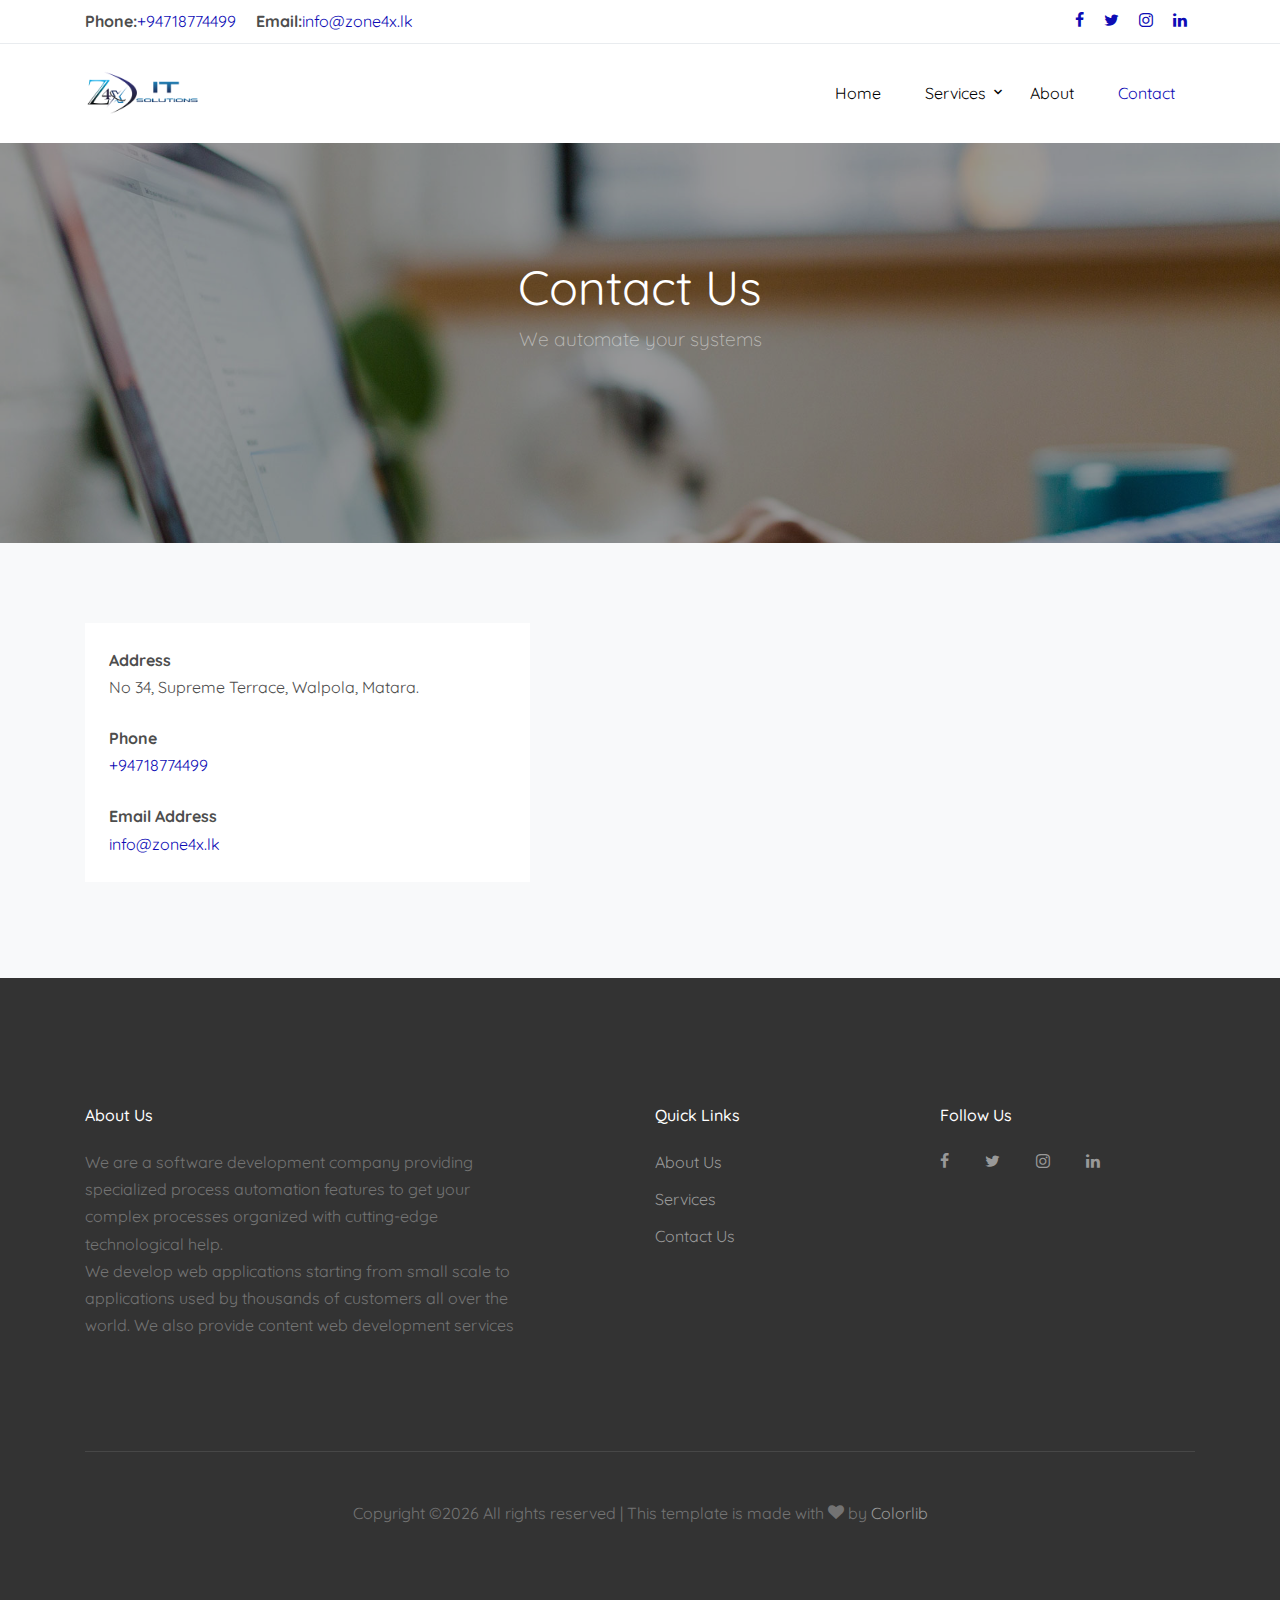
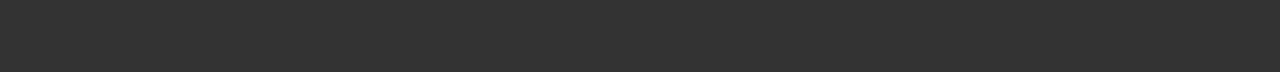
<file: contact.html>
<!DOCTYPE html>
<html lang="en">
  <head>
    <title>Chimper &mdash; Colorlib Website Template</title>
    <meta charset="utf-8">
    <meta name="viewport" content="width=device-width, initial-scale=1, shrink-to-fit=no">

    <link href="https://fonts.googleapis.com/css?family=Quicksand:300,400,500,700,900" rel="stylesheet">
    <link rel="stylesheet" href="fonts/icomoon/style.css">

    <link rel="stylesheet" href="css/bootstrap.min.css">
    <link rel="stylesheet" href="css/magnific-popup.css">
    <link rel="stylesheet" href="css/jquery-ui.css">
    <link rel="stylesheet" href="css/owl.carousel.min.css">
    <link rel="stylesheet" href="css/owl.theme.default.min.css">

    <link rel="stylesheet" href="css/bootstrap-datepicker.css">

    <link rel="stylesheet" href="fonts/flaticon/font/flaticon.css">

    <link rel="stylesheet" href="css/aos.css">

    <link rel="stylesheet" href="css/style.css">
    
  </head>
  <body>
  
  <div class="site-wrap">

    <div class="site-mobile-menu">
      <div class="site-mobile-menu-header">
        <div class="site-mobile-menu-close mt-3">
          <span class="icon-close2 js-menu-toggle"></span>
        </div>
      </div>
      <div class="site-mobile-menu-body"></div>
    </div>
   
    <div class="border-bottom top-bar py-2">
      <div class="container">
        <div class="row">
          <div class="col-md-6">
            <p class="mb-0">
              <span class="mr-3"><strong>Phone:</strong><a href="tel:+94718774499">+94718774499</a></span>
              <span><strong>Email:</strong><a href="mailto:info@zone4x.lk">info@zone4x.lk</a></span>
            </p>
          </div>
          <div class="col-md-6">
            <ul class="social-media">
              <li><a href="#" class="p-2"><span class="icon-facebook"></span></a></li>
              <li><a href="#" class="p-2"><span class="icon-twitter"></span></a></li>
              <li><a href="#" class="p-2"><span class="icon-instagram"></span></a></li>
              <li><a href="#" class="p-2"><span class="icon-linkedin"></span></a></li>
            </ul>
          </div>
        </div>
      </div> 
    </div>
    <header class="site-navbar py-4 bg-white" role="banner">

      <div class="container">
        <div class="row align-items-center">
          
          <div class="col-11 col-xl-2">
            <h1 class="mb-0 site-logo"><img src="images/logo2.png" alt=" " style="width: 115px;height: auto;"></h1>
          </div>
          <div class="col-12 col-md-10 d-none d-xl-block">
            <nav class="site-navigation position-relative text-right" role="navigation">

              <ul class="site-menu js-clone-nav mr-auto d-none d-lg-block">
                <li><a href="index.html">Home</a></li>
                <li class="has-children">
                  <a href="services.html">Services</a>
                  <ul class="dropdown" style="width:261px;">
                   <li><a href="application-development.html">Application Development</a></li>                     <li><a href="content-web-development.html">Content Web Development</a></li>
                  </ul>
                </li>
                <li><a href="about.html">About</a></li>
                <li class="active"><a href="contact.html">Contact</a></li>
              </ul>
            </nav>
          </div>


          <div class="d-inline-block d-xl-none ml-md-0 mr-auto py-3" style="position: relative; top: 3px;"><a href="#" class="site-menu-toggle js-menu-toggle text-black"><span class="icon-menu h3"></span></a></div>

          </div>

        </div>
      </div>
      
    </header>

  

    <div class="site-blocks-cover inner-page-cover overlay" style="background-image: url(images/hero_1.jpg);" data-aos="fade" data-stellar-background-ratio="0.5">
      <div class="container">
        <div class="row align-items-center justify-content-center text-center">

          <div class="col-md-12" data-aos="fade-up" data-aos-delay="400">
                        
            <div class="row justify-content-center mb-4">
              <div class="col-md-8 text-center">
                <h1>Contact Us</h1>
                <p class="lead mb-5">We automate your systems</p>
              </div>
            </div>

          </div>
        </div>
      </div>
    </div>  


    
    <div class="site-section bg-light">
      <div class="container">
        <div class="row">
          <div class="col-md-5">
            
            <div class="p-4 mb-3 bg-white">
              <p class="mb-0 font-weight-bold">Address</p>
              <p class="mb-4">No 34,
                Supreme Terrace,
                Walpola,
                Matara.
              </p>

              <p class="mb-0 font-weight-bold">Phone</p>
              <p class="mb-4"><a href="tel:+94718774499">+94718774499</a></p>

              <p class="mb-0 font-weight-bold">Email Address</p>
              <p class="mb-0"><a href="mailto:info@zone4x.lk">info@zone4x.lk</a></p>

            </div>

          </div>
        </div>
      </div>
    </div>

    <footer class="site-footer">
      <div class="container">
        <div class="row">
          <div class="col-md-12">
            <div class="row">
              <div class="col-md-5">
                <h2 class="footer-heading mb-4">About Us</h2>
                <p>
                  We are a software development company providing specialized process automation features to get your complex processes organized with cutting-edge technological help. <br>
                  We develop web applications starting from small scale to applications used by thousands of customers all over the world. We also provide content web development services
                </p>
              </div>
              <div class="col-md-3 ml-auto">
                <h2 class="footer-heading mb-4">Quick Links</h2>
                <ul class="list-unstyled">
                  <li><a href="about.html">About Us</a></li>
                  <li><a href="services.html">Services</a></li>
                  <li><a href="contact.html">Contact Us</a></li>
                </ul>
              </div>
              <div class="col-md-3">
                <h2 class="footer-heading mb-4">Follow Us</h2>
                <a href="#" class="pl-0 pr-3"><span class="icon-facebook"></span></a>
                <a href="#" class="pl-3 pr-3"><span class="icon-twitter"></span></a>
                <a href="#" class="pl-3 pr-3"><span class="icon-instagram"></span></a>
                <a href="#" class="pl-3 pr-3"><span class="icon-linkedin"></span></a>
              </div>
            </div>
          </div>
        </div>
        <div class="row pt-5 mt-5 text-center">
          <div class="col-md-12">
            <div class="border-top pt-5">
            <p>
            <!-- Link back to Colorlib can't be removed. Template is licensed under CC BY 3.0. -->
            Copyright &copy;<script>document.write(new Date().getFullYear());</script> All rights reserved | This template is made with <i class="icon-heart" aria-hidden="true"></i> by <a href="https://colorlib.com" target="_blank" >Colorlib</a>
            <!-- Link back to Colorlib can't be removed. Template is licensed under CC BY 3.0. -->
            </p>
            </div>
          </div>
          
        </div>
      </div>
    </footer>
  </div>

  <script src="js/jquery-3.3.1.min.js"></script>
  <script src="js/jquery-migrate-3.0.1.min.js"></script>
  <script src="js/jquery-ui.js"></script>
  <script src="js/popper.min.js"></script>
  <script src="js/bootstrap.min.js"></script>
  <script src="js/owl.carousel.min.js"></script>
  <script src="js/jquery.stellar.min.js"></script>
  <script src="js/jquery.countdown.min.js"></script>
  <script src="js/jquery.magnific-popup.min.js"></script>
  <script src="js/bootstrap-datepicker.min.js"></script>
  <script src="js/aos.js"></script>

 
  <script src="js/main.js"></script>
    
  </body>
</html>
</file>
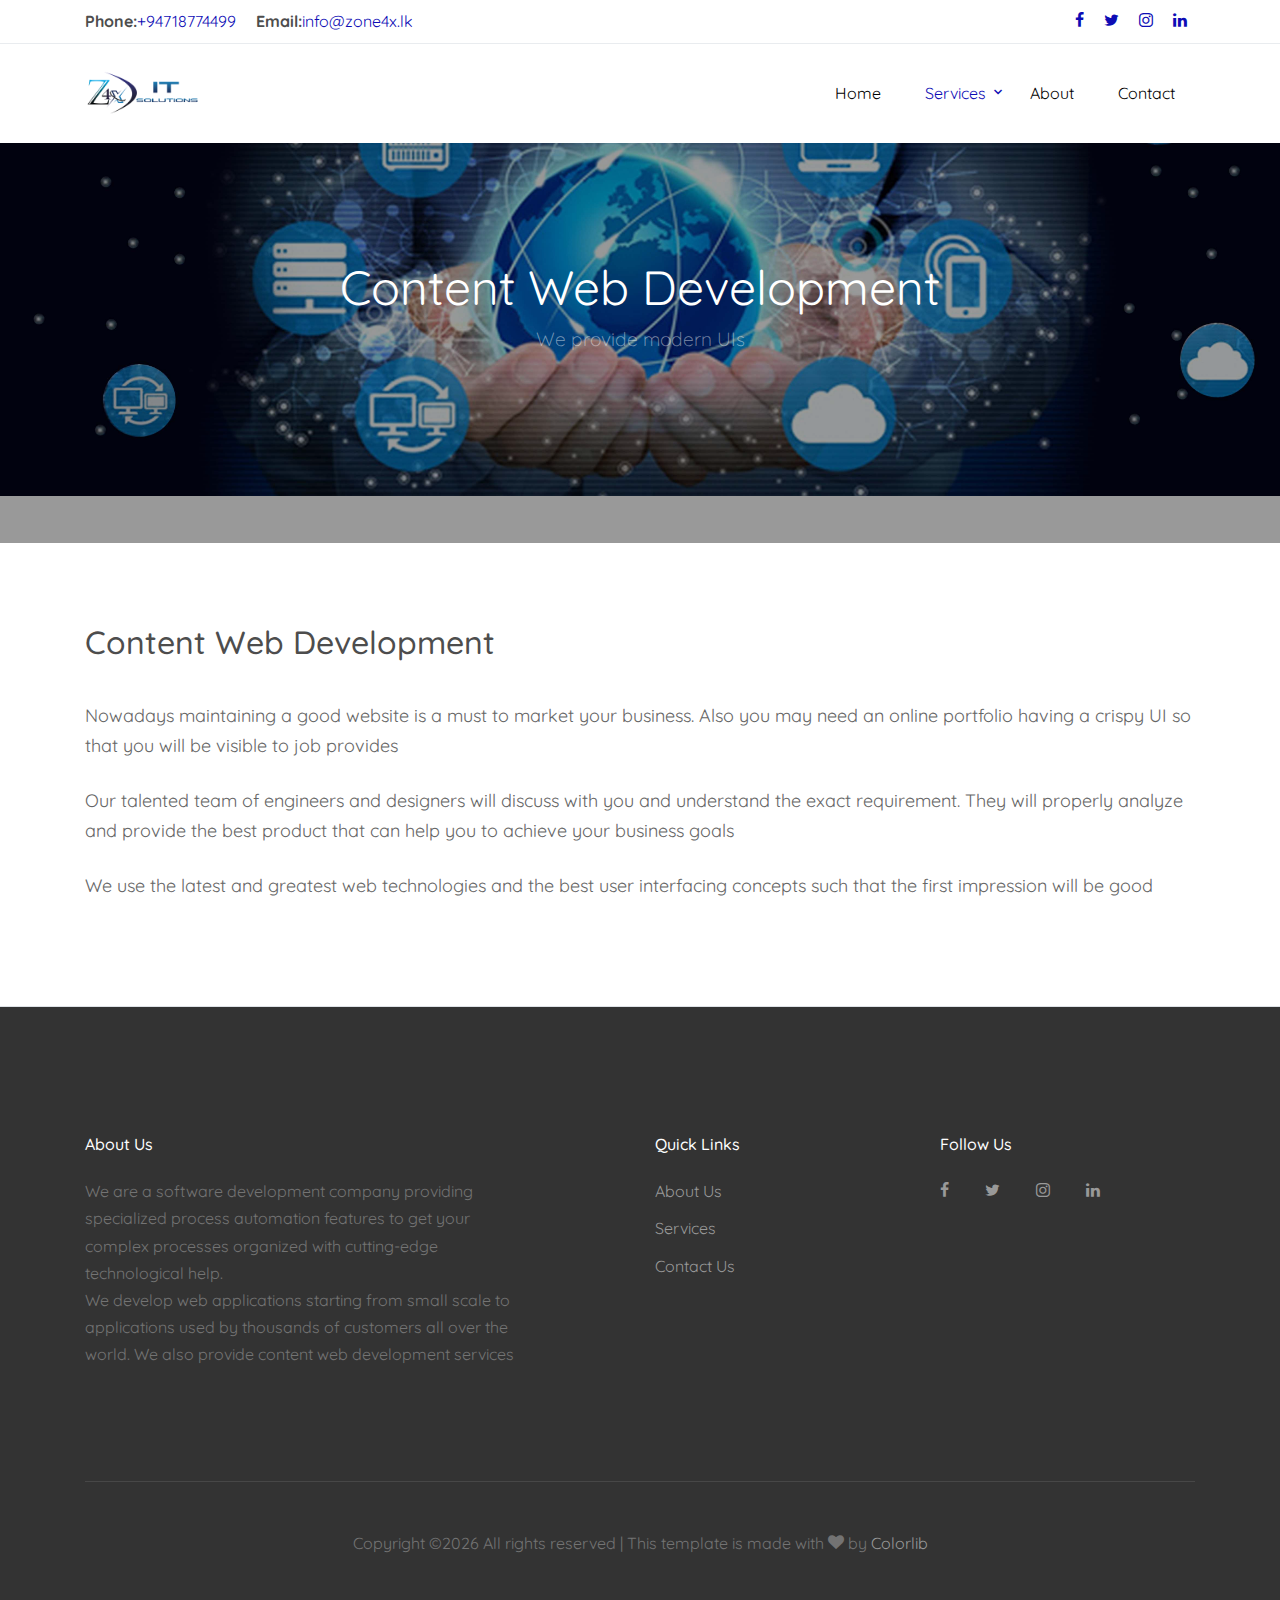
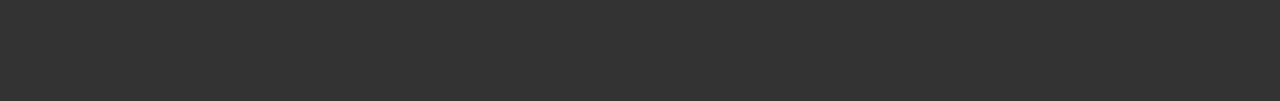
<file: content-web-development.html>
<!DOCTYPE html>
<html lang="en">
  <head>
    <title>Chimper &mdash; Colorlib Website Template</title>
    <meta charset="utf-8">
    <meta name="viewport" content="width=device-width, initial-scale=1, shrink-to-fit=no">

    <link href="https://fonts.googleapis.com/css?family=Quicksand:300,400,500,700,900" rel="stylesheet">
    <link rel="stylesheet" href="fonts/icomoon/style.css">

    <link rel="stylesheet" href="css/bootstrap.min.css">
    <link rel="stylesheet" href="css/magnific-popup.css">
    <link rel="stylesheet" href="css/jquery-ui.css">
    <link rel="stylesheet" href="css/owl.carousel.min.css">
    <link rel="stylesheet" href="css/owl.theme.default.min.css">

    <link rel="stylesheet" href="css/bootstrap-datepicker.css">

    <link rel="stylesheet" href="fonts/flaticon/font/flaticon.css">

    <link rel="stylesheet" href="css/aos.css">

    <link rel="stylesheet" href="css/style.css">
    
  </head>
  <body>
  
  <div class="site-wrap">

    <div class="site-mobile-menu">
      <div class="site-mobile-menu-header">
        <div class="site-mobile-menu-close mt-3">
          <span class="icon-close2 js-menu-toggle"></span>
        </div>
      </div>
      <div class="site-mobile-menu-body"></div>
    </div>
   
    <div class="border-bottom top-bar py-2">
      <div class="container">
        <div class="row">
          <div class="col-md-6">
            <p class="mb-0">
              <span class="mr-3"><strong>Phone:</strong><a href="tel:+94718774499">+94718774499</a></span>
              <span><strong>Email:</strong><a href="mailto:info@zone4x.lk">info@zone4x.lk</a></span>
            </p>
          </div>
          <div class="col-md-6">
            <ul class="social-media">
              <li><a href="#" class="p-2"><span class="icon-facebook"></span></a></li>
              <li><a href="#" class="p-2"><span class="icon-twitter"></span></a></li>
              <li><a href="#" class="p-2"><span class="icon-instagram"></span></a></li>
              <li><a href="#" class="p-2"><span class="icon-linkedin"></span></a></li>
            </ul>
          </div>
        </div>
      </div> 
    </div>
    <header class="site-navbar py-4 bg-white" role="banner">

      <div class="container">
        <div class="row align-items-center">
          
          <div class="col-11 col-xl-2">
            <h1 class="mb-0 site-logo"><img src="images/logo2.png" alt=" " style="width: 115px;height: auto;"></h1>
          </div>
          <div class="col-12 col-md-10 d-none d-xl-block">
            <nav class="site-navigation position-relative text-right" role="navigation">

              <ul class="site-menu js-clone-nav mr-auto d-none d-lg-block">
                <li><a href="index.html">Home</a></li>
                <li class="has-children active">
                  <a href="services.html">Services</a>
                  <ul class="dropdown" style="width:261px;">
                    <li><a href="application-development.html">Application Development</a></li>                     <li class="active"><a href="content-web-development.html">Content Web Development</a></li>
                  </ul>
                </li>
                <li><a href="about.html">About</a></li>
                <li><a href="contact.html">Contact</a></li>
              </ul>
            </nav>
          </div>


          <div class="d-inline-block d-xl-none ml-md-0 mr-auto py-3" style="position: relative; top: 3px;"><a href="#" class="site-menu-toggle js-menu-toggle text-black"><span class="icon-menu h3"></span></a></div>

          </div>

        </div>
      </div>
      
    </header>

  

    <div class="site-blocks-cover inner-page-cover overlay" style="background-image: url(images/web.jpg);" data-aos="fade" data-stellar-background-ratio="0.5">
      <div class="container">
        <div class="row align-items-center justify-content-center text-center">

          <div class="col-md-12" data-aos="fade-up" data-aos-delay="400">
                        
            <div class="row justify-content-center mb-4">
              <div class="col-md-8 text-center">
                <h1>Content Web Development</h1>
                <p class="lead mb-5">We provide modern UIs</p>
              </div>
            </div>

          </div>
        </div>
      </div>
    </div>  

    <section class="site-section border-bottom">
      <div class="container">
        <header class="page-header text-left">
          <h2>Content Web Development</h2>
        </header>
        <div class="row">
          <div class="col-md-12">
            <p class="larger">
              Nowadays maintaining a good website is a must to market your business. Also you may need an online portfolio having a crispy UI so that you will be visible to job provides
            </p>
            <p class="larger">
              Our talented team of engineers and designers will discuss with you and understand the exact requirement. They will properly analyze and provide the best product that can help you to achieve your business goals
            </p>
            <p class="larger">
              We use the latest and greatest web technologies and the best user interfacing concepts such that the first impression will be good
            </p>
          </div>
        </div>
      </div>
    </section>

    <footer class="site-footer">
      <div class="container">
        <div class="row">
          <div class="col-md-12">
            <div class="row">
              <div class="col-md-5">
                <h2 class="footer-heading mb-4">About Us</h2>
                <p>
                  We are a software development company providing specialized process automation features to get your complex processes organized with cutting-edge technological help. <br>
                  We develop web applications starting from small scale to applications used by thousands of customers all over the world. We also provide content web development services
                </p>
              </div>
              <div class="col-md-3 ml-auto">
                <h2 class="footer-heading mb-4">Quick Links</h2>
                <ul class="list-unstyled">
                  <li><a href="about.html">About Us</a></li>
                  <li><a href="services.html">Services</a></li>
                  <li><a href="contact.html">Contact Us</a></li>
                </ul>
              </div>
              <div class="col-md-3">
                <h2 class="footer-heading mb-4">Follow Us</h2>
                <a href="#" class="pl-0 pr-3"><span class="icon-facebook"></span></a>
                <a href="#" class="pl-3 pr-3"><span class="icon-twitter"></span></a>
                <a href="#" class="pl-3 pr-3"><span class="icon-instagram"></span></a>
                <a href="#" class="pl-3 pr-3"><span class="icon-linkedin"></span></a>
              </div>
            </div>
          </div>
        </div>
        <div class="row pt-5 mt-5 text-center">
          <div class="col-md-12">
            <div class="border-top pt-5">
            <p>
            <!-- Link back to Colorlib can't be removed. Template is licensed under CC BY 3.0. -->
            Copyright &copy;<script>document.write(new Date().getFullYear());</script> All rights reserved | This template is made with <i class="icon-heart" aria-hidden="true"></i> by <a href="https://colorlib.com" target="_blank" >Colorlib</a>
            <!-- Link back to Colorlib can't be removed. Template is licensed under CC BY 3.0. -->
            </p>
            </div>
          </div>
          
        </div>
      </div>
    </footer>
  </div>

  <script src="js/jquery-3.3.1.min.js"></script>
  <script src="js/jquery-migrate-3.0.1.min.js"></script>
  <script src="js/jquery-ui.js"></script>
  <script src="js/popper.min.js"></script>
  <script src="js/bootstrap.min.js"></script>
  <script src="js/owl.carousel.min.js"></script>
  <script src="js/jquery.stellar.min.js"></script>
  <script src="js/jquery.countdown.min.js"></script>
  <script src="js/jquery.magnific-popup.min.js"></script>
  <script src="js/bootstrap-datepicker.min.js"></script>
  <script src="js/aos.js"></script>

  <script src="js/typed.js"></script>

  <script src="js/main.js"></script>
    
  </body>
</html>
</file>
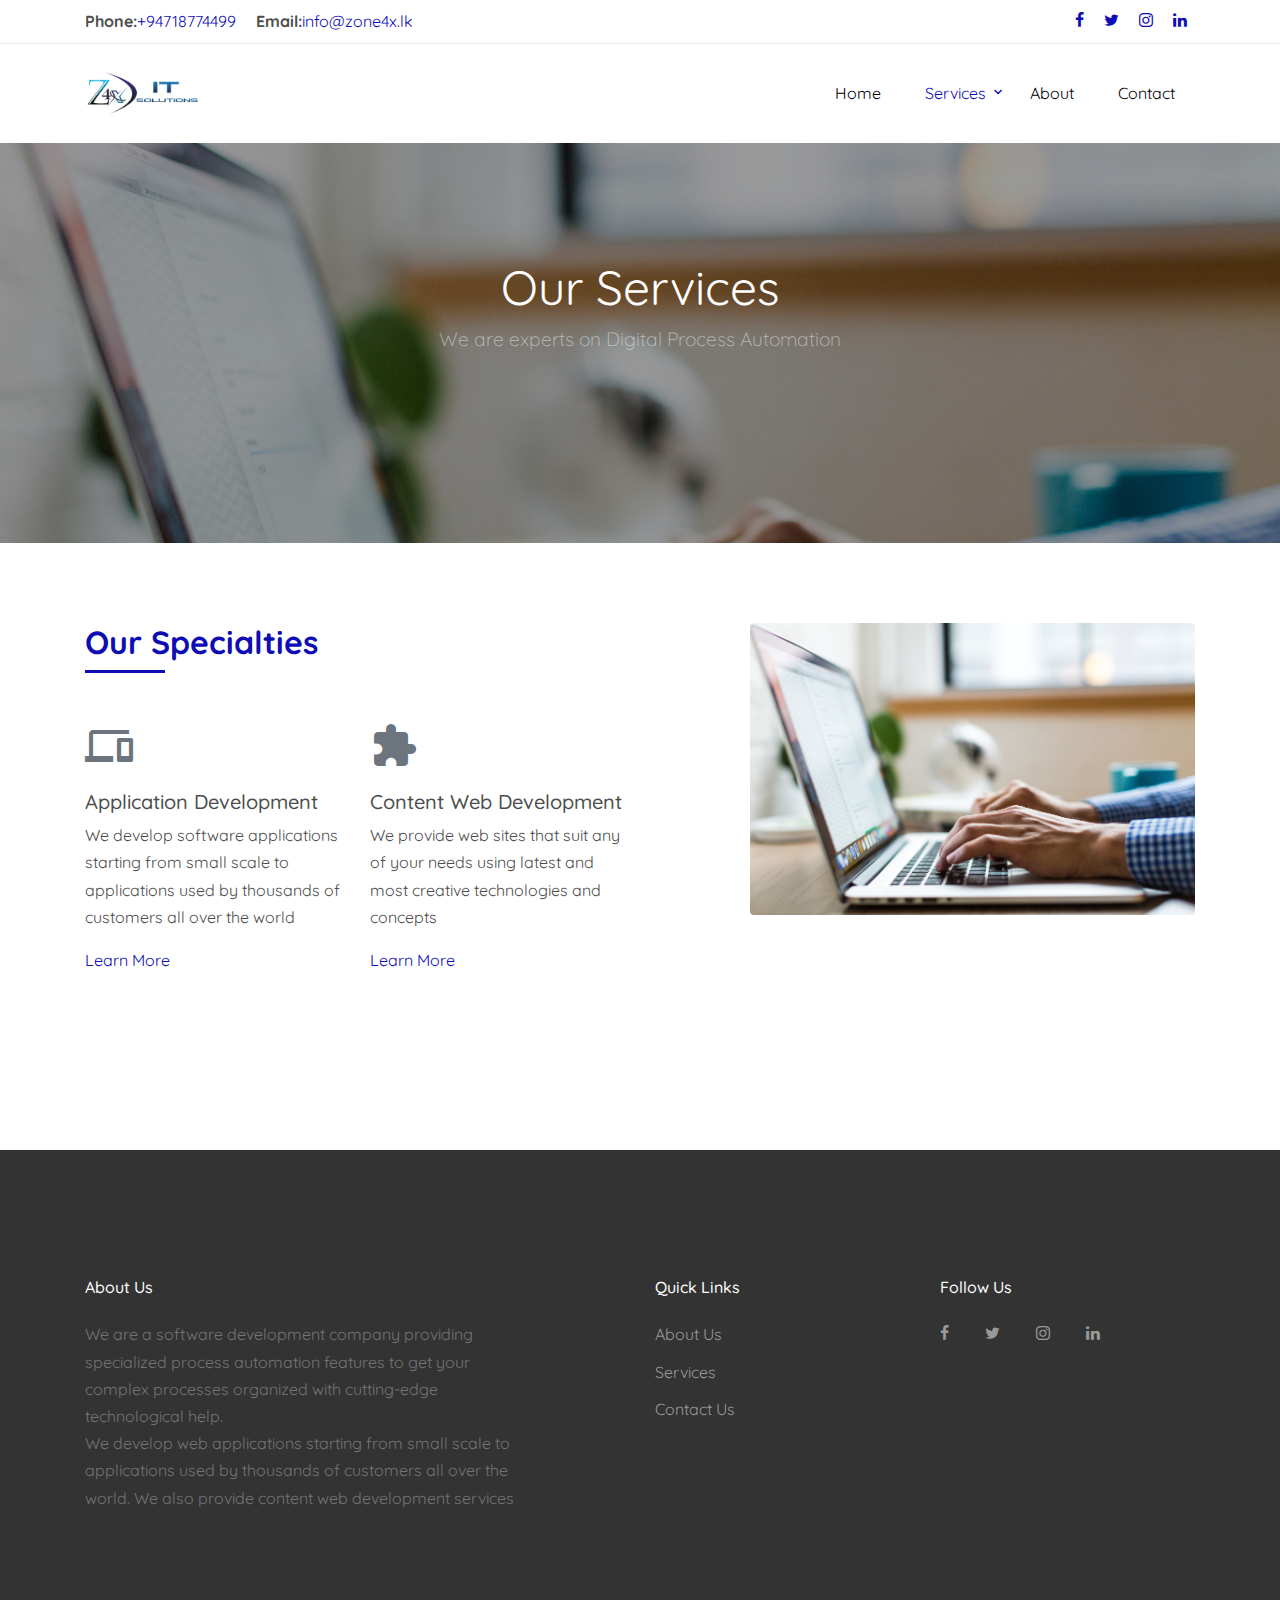
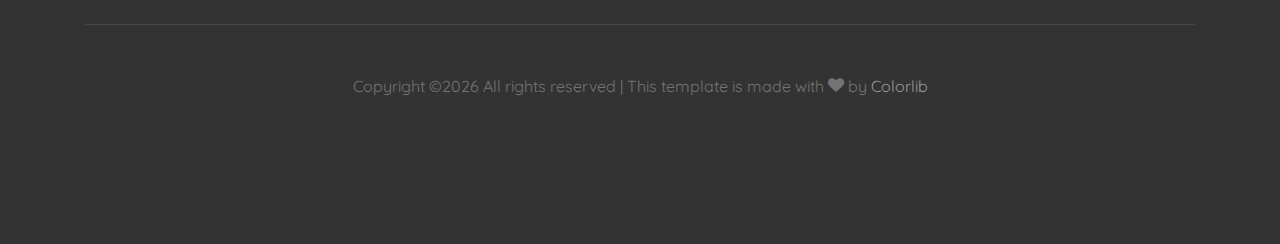
<file: services.html>
<!DOCTYPE html>
<html lang="en">
  <head>
    <title>Chimper &mdash; Colorlib Website Template</title>
    <meta charset="utf-8">
    <meta name="viewport" content="width=device-width, initial-scale=1, shrink-to-fit=no">

    <link href="https://fonts.googleapis.com/css?family=Quicksand:300,400,500,700,900" rel="stylesheet">
    <link rel="stylesheet" href="fonts/icomoon/style.css">

    <link rel="stylesheet" href="css/bootstrap.min.css">
    <link rel="stylesheet" href="css/magnific-popup.css">
    <link rel="stylesheet" href="css/jquery-ui.css">
    <link rel="stylesheet" href="css/owl.carousel.min.css">
    <link rel="stylesheet" href="css/owl.theme.default.min.css">

    <link rel="stylesheet" href="css/bootstrap-datepicker.css">

    <link rel="stylesheet" href="fonts/flaticon/font/flaticon.css">

    <link rel="stylesheet" href="css/aos.css">

    <link rel="stylesheet" href="css/style.css">
    
  </head>
  <body>
  
  <div class="site-wrap">

    <div class="site-mobile-menu">
      <div class="site-mobile-menu-header">
        <div class="site-mobile-menu-close mt-3">
          <span class="icon-close2 js-menu-toggle"></span>
        </div>
      </div>
      <div class="site-mobile-menu-body"></div>
    </div>
   
    <div class="border-bottom top-bar py-2">
      <div class="container">
        <div class="row">
          <div class="col-md-6">
            <p class="mb-0">
              <span class="mr-3"><strong>Phone:</strong><a href="tel:+94718774499">+94718774499</a></span>
              <span><strong>Email:</strong><a href="mailto:info@zone4x.lk">info@zone4x.lk</a></span>
            </p>
          </div>
          <div class="col-md-6">
            <ul class="social-media">
              <li><a href="#" class="p-2"><span class="icon-facebook"></span></a></li>
              <li><a href="#" class="p-2"><span class="icon-twitter"></span></a></li>
              <li><a href="#" class="p-2"><span class="icon-instagram"></span></a></li>
              <li><a href="#" class="p-2"><span class="icon-linkedin"></span></a></li>
            </ul>
          </div>
        </div>
      </div> 
    </div>
    <header class="site-navbar py-4 bg-white" role="banner">

      <div class="container">
        <div class="row align-items-center">
          
          <div class="col-11 col-xl-2">
              <h1 class="mb-0 site-logo"><img src="images/logo2.png" alt=" " style="width: 115px;height: auto;"></h1>
          </div>
          <div class="col-12 col-md-10 d-none d-xl-block">
            <nav class="site-navigation position-relative text-right" role="navigation">

              <ul class="site-menu js-clone-nav mr-auto d-none d-lg-block">
                <li><a href="index.html">Home</a></li>
                <li class="has-children active">
                  <a href="services.html">Services</a>
                  <ul class="dropdown" style="width:261px;">
                   <li><a href="application-development.html">Application Development</a></li>
                   <li><a href="content-web-development.html">Content Web Development</a></li>
                  </ul>
                </li>
                <li><a href="about.html">About</a></li>
                <li><a href="contact.html">Contact</a></li>
              </ul>
            </nav>
          </div>


          <div class="d-inline-block d-xl-none ml-md-0 mr-auto py-3" style="position: relative; top: 3px;"><a href="#" class="site-menu-toggle js-menu-toggle text-black"><span class="icon-menu h3"></span></a></div>

          </div>

        </div>
      </div>
      
    </header>

  

    <div class="site-blocks-cover inner-page-cover overlay" style="background-image: url(images/hero_1.jpg);" data-aos="fade" data-stellar-background-ratio="0.5">
      <div class="container">
        <div class="row align-items-center justify-content-center text-center">

          <div class="col-md-12" data-aos="fade-up" data-aos-delay="400">
                        
            <div class="row justify-content-center mb-4">
              <div class="col-md-8 text-center">
                <h1>Our Services</h1>
                <p class="lead mb-5">We are experts on Digital Process Automation</p>
              </div>
            </div>

          </div>
        </div>
      </div>
    </div>

  <div class="site-section">
      <div class="container">
          <div class="row mb-5">

              <div class="col-md-5 ml-auto mb-5 order-md-2 hero-image aos-init aos-animate" data-aos="fade">
                  <img src="images/hero_1.jpg" alt="Image" class="img-fluid rounded">
              </div>
              <div class="col-md-6 order-md-1 aos-init aos-animate" data-aos="fade">

                  <div class="row">

                      <div class="col-12 mb-4">
                          <div class="text-left pb-1 border-primary mb-4">
                              <h2 class="text-primary">Our Specialties</h2>
                          </div>
                      </div>
                      <div class="col-md-12 mb-md-5 mb-0 col-lg-6">
                          <div class="unit-4">
                              <div class="unit-4-icon mr-4 mb-3"><span class="text-secondary icon-phonelink"></span></div>
                              <div>
                                  <h3>Application Development</h3>
                                  <p>We develop software applications starting from small scale to applications used by thousands of customers all over the world</p>
                                  <p class="mb-0"><a href="application-development.html">Learn More</a></p>
                              </div>
                          </div>
                      </div>
                      <div class="col-md-12 mb-md-5 mb-0 col-lg-6">
                          <div class="unit-4">
                              <div class="unit-4-icon mr-4 mb-3"><span class="text-secondary icon-extension"></span></div>
                              <div>
                                  <h3>Content Web Development</h3>
                                  <p>We provide web sites that suit any of your needs using latest and most creative technologies and concepts</p>
                                  <p class="mb-0"><a href="content-web-development.html">Learn More</a></p>
                              </div>
                          </div>
                      </div>
                  </div>
              </div>

          </div>
      </div>
  </div>
    
    <footer class="site-footer">
      <div class="container">
        <div class="row">
          <div class="col-md-12">
            <div class="row">
              <div class="col-md-5">
                <h2 class="footer-heading mb-4">About Us</h2>
                <p>
                  We are a software development company providing specialized process automation features to get your complex processes organized with cutting-edge technological help. <br>
                  We develop web applications starting from small scale to applications used by thousands of customers all over the world. We also provide content web development services
                </p>
              </div>
              <div class="col-md-3 ml-auto">
                <h2 class="footer-heading mb-4">Quick Links</h2>
                <ul class="list-unstyled">
                  <li><a href="about.html">About Us</a></li>
                  <li><a href="services.html">Services</a></li>
                  <li><a href="contact.html">Contact Us</a></li>
                </ul>
              </div>
              <div class="col-md-3">
                <h2 class="footer-heading mb-4">Follow Us</h2>
                <a href="#" class="pl-0 pr-3"><span class="icon-facebook"></span></a>
                <a href="#" class="pl-3 pr-3"><span class="icon-twitter"></span></a>
                <a href="#" class="pl-3 pr-3"><span class="icon-instagram"></span></a>
                <a href="#" class="pl-3 pr-3"><span class="icon-linkedin"></span></a>
              </div>
            </div>
          </div>
        </div>
        <div class="row pt-5 mt-5 text-center">
          <div class="col-md-12">
            <div class="border-top pt-5">
            <p>
            <!-- Link back to Colorlib can't be removed. Template is licensed under CC BY 3.0. -->
            Copyright &copy;<script>document.write(new Date().getFullYear());</script> All rights reserved | This template is made with <i class="icon-heart" aria-hidden="true"></i> by <a href="https://colorlib.com" target="_blank" >Colorlib</a>
            <!-- Link back to Colorlib can't be removed. Template is licensed under CC BY 3.0. -->
            </p>
            </div>
          </div>
          
        </div>
      </div>
    </footer>
  </div>

  <script src="js/jquery-3.3.1.min.js"></script>
  <script src="js/jquery-migrate-3.0.1.min.js"></script>
  <script src="js/jquery-ui.js"></script>
  <script src="js/popper.min.js"></script>
  <script src="js/bootstrap.min.js"></script>
  <script src="js/owl.carousel.min.js"></script>
  <script src="js/jquery.stellar.min.js"></script>
  <script src="js/jquery.countdown.min.js"></script>
  <script src="js/jquery.magnific-popup.min.js"></script>
  <script src="js/bootstrap-datepicker.min.js"></script>
  <script src="js/aos.js"></script>

  <script src="js/typed.js"></script>

  <script src="js/main.js"></script>
    
  </body>
</html>
</file>
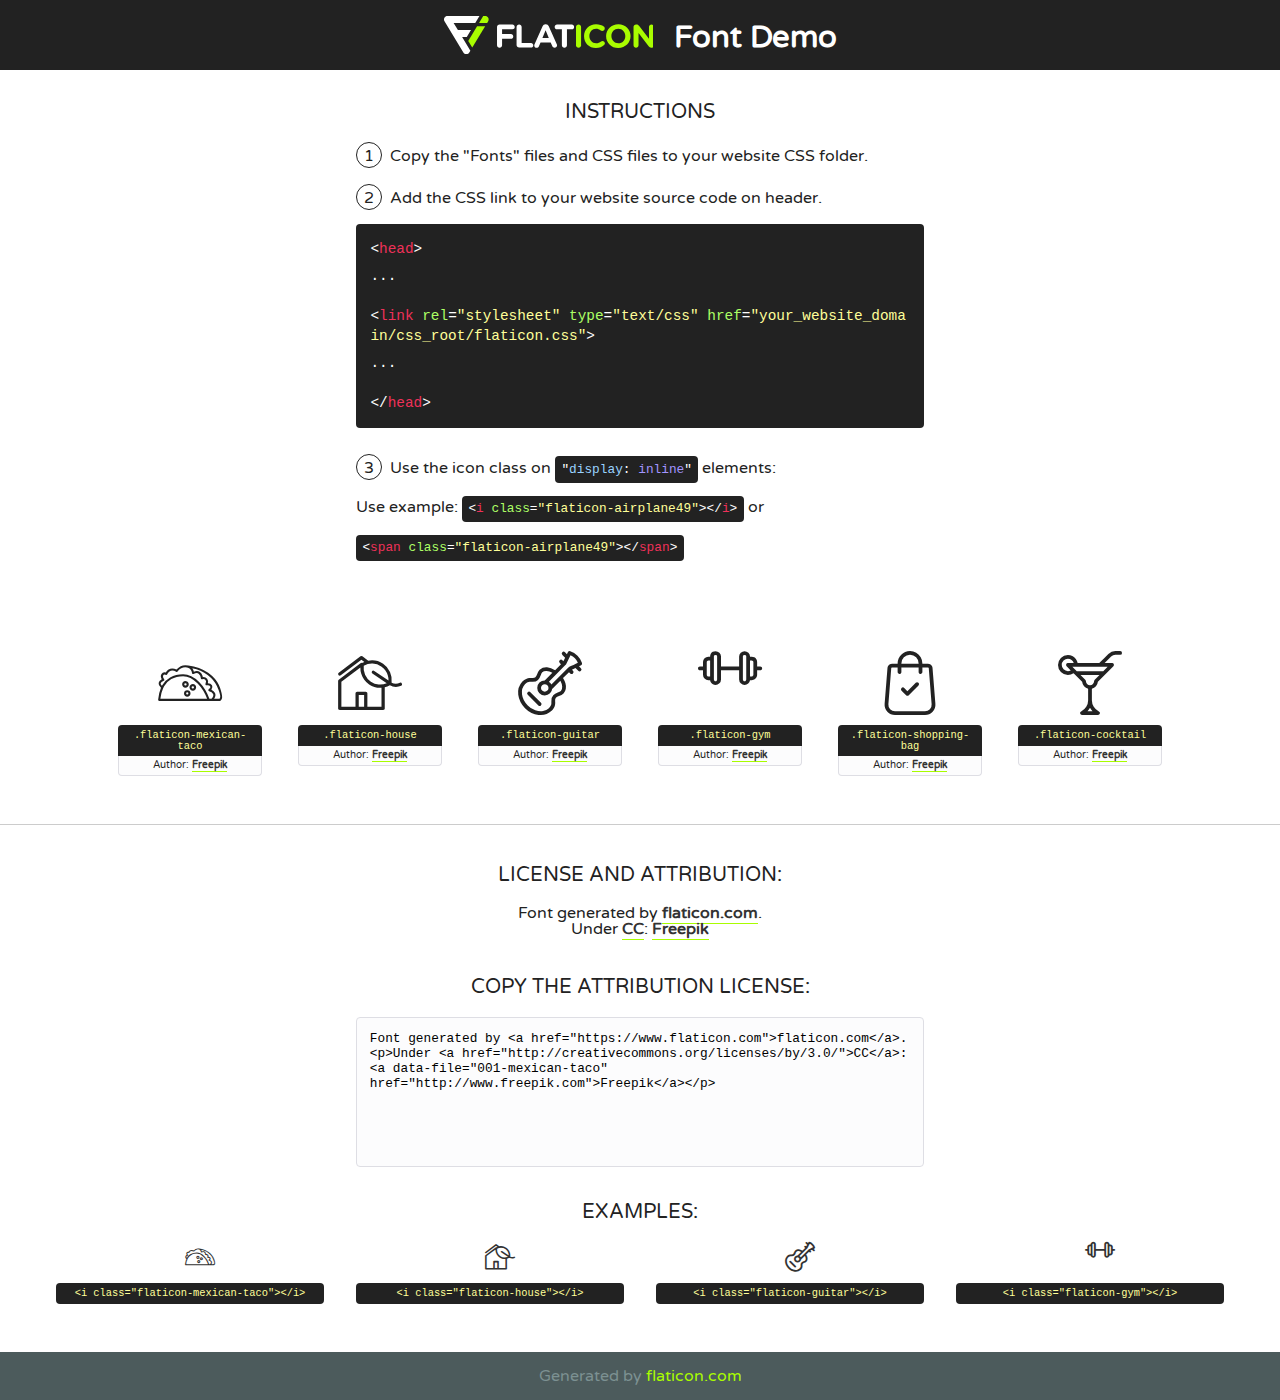
<file: fonts/flaticon/font/flaticon.html>
<!DOCTYPE html>
<!--
  Flaticon icon font: Flaticon
  Creation date: 11/02/2019 11:47
-->
<html>
<!DOCTYPE html>
<html>

<head>
    <title>Flaticon WebFont</title>
    <link href="http://fonts.googleapis.com/css?family=Varela+Round" rel="stylesheet" type="text/css" />
    <link rel="stylesheet" type="text/css" href="flaticon.css">
    <meta charset="UTF-8">
    <style>
    html, body, div, span, applet, object, iframe,
    h1, h2, h3, h4, h5, h6, p, blockquote, pre,
    a, abbr, acronym, address, big, cite, code,
    del, dfn, em, img, ins, kbd, q, s, samp,
    small, strike, strong, sub, sup, tt, var,
    b, u, i, center,
    dl, dt, dd, ol, ul, li,
    fieldset, form, label, legend,
    table, caption, tbody, tfoot, thead, tr, th, td,
    article, aside, canvas, details, embed, 
    figure, figcaption, footer, header, hgroup, 
    menu, nav, output, ruby, section, summary,
    time, mark, audio, video {
        margin: 0;
        padding: 0;
        border: 0;
        font-size: 100%;
        font: inherit;
        vertical-align: baseline;
    }
    /* HTML5 display-role reset for older browsers */
    article, aside, details, figcaption, figure, 
    footer, header, hgroup, menu, nav, section {
        display: block;
    }
    body {
        line-height: 1;
    }
    ol, ul {
        list-style: none;
    }
    blockquote, q {
        quotes: none;
    }
    blockquote:before, blockquote:after,
    q:before, q:after {
        content: '';
        content: none;
    }
    table {
        border-collapse: collapse;
        border-spacing: 0;
    }
    body {
        font-family: 'Varela Round', Helvetica, Arial, sans-serif;
        font-size: 16px;
        color: #222;
    }
    a {
        color: #333;
        border-bottom: 1px solid #a9fd00;
        font-weight: bold;
        text-decoration: none;
    }
    * {
        -moz-box-sizing: border-box;
        -webkit-box-sizing: border-box;
        box-sizing: border-box;
        margin: 0;
        padding: 0;
    }
    [class^="flaticon-"]:before, [class*=" flaticon-"]:before, [class^="flaticon-"]:after, [class*=" flaticon-"]:after {
        font-family: Flaticon;
        font-size: 30px;
        font-style: normal;
        margin-left: 20px;
        color: #333;
    }
    .wrapper {
        max-width: 600px;
        margin: auto;
        padding: 0 1em;
    }
    .title {
        font-size: 1.25em;
        text-align: center;
        margin-bottom: 1em;
        text-transform: uppercase;
    }
    header {
        text-align: center;
        background-color: #222;
        color: #fff;
        padding: 1em;
    }
    header .logo {
        width: 210px;
        height: 38px;
        display: inline-block;
        vertical-align: middle;
        margin-right: 1em;
        border: none;
    }
    header strong {
        font-size: 1.95em;
        font-weight: bold;
        vertical-align: middle;
        margin-top: 5px;
        display: inline-block;
    }
    .demo {
        margin: 2em auto;
        line-height: 1.25em;
    }
    .demo ul li {
        margin-bottom: 1em;
    }
    .demo ul li .num {
        color: #222;
        border-radius: 20px;
        display: inline-block;
        width: 26px;
        padding: 3px;
        height: 26px;
        text-align: center;
        margin-right: 0.5em;
        border: 1px solid #222;
    }
    .demo ul li code {
        background-color: #222;
        border-radius: 4px;
        padding: 0.25em 0.5em;
        display: inline-block;
        color: #fff;
        font-family: Consolas,Monaco,Lucida Console,Liberation Mono,DejaVu Sans Mono,Bitstream Vera Sans Mono,Courier New, monospace;
        font-weight: lighter;
        margin-top: 1em;
        font-size: 0.8em;
        word-break: break-all;
    }
    .demo ul li code.big {
        padding: 1em;
        font-size: 0.9em;
    }
    .demo ul li code .red {
        color: #EF3159;
    }
    .demo ul li code .green {
        color: #ACFF65;
    }
    .demo ul li code .yellow {
        color: #FFFF99;
    }
    .demo ul li code .blue {
        color: #99D3FF;
    }
    .demo ul li code .purple {
        color: #A295FF;
    }
    .demo ul li code .dots {
        margin-top: 0.5em;
        display: block;
    }
    #glyphs {
        border-bottom: 1px solid #ccc;
        padding: 2em 0;
        text-align: center;
    }
    .glyph {
        display: inline-block;
        width: 9em;
        margin: 1em;
        text-align: center;
        vertical-align: top;
        background: #FFF;
    }
    .glyph .glyph-icon {
        padding: 10px;
        display: block;
        font-family:"Flaticon";
        font-size: 64px;
        line-height: 1;
    }
    .glyph .glyph-icon:before {
        font-size: 64px;
        color: #222;
        margin-left: 0;
    }
    .class-name {
        font-size: 0.65em;
        background-color: #222;
        color: #fff;
        border-radius: 4px 4px 0 0;
        padding: 0.5em;
        color: #FFFF99;
        font-family: Consolas,Monaco,Lucida Console,Liberation Mono,DejaVu Sans Mono,Bitstream Vera Sans Mono,Courier New, monospace;
    }
    .author-name {
        font-size: 0.6em;
        background-color: #fcfcfd;
        border: 1px solid #DEDEE4;
        border-top: 0;
        border-radius: 0 0 4px 4px;
        padding: 0.5em;
    }
    .class-name:last-child {
        font-size: 10px;
        color:#888;
    }
    .class-name:last-child a {
        font-size: 10px;
        color:#555;
    }
    .class-name:last-child a:hover {
        color:#a9fd00;
    }
    .glyph > input {
        display: block;
        width: 100px;
        margin: 5px auto;
        text-align: center;
        font-size: 12px;
        cursor: text;
    }
    .glyph > input.icon-input {
        font-family:"Flaticon";
        font-size: 16px;
        margin-bottom: 10px;
    }
    .attribution .title {
        margin-top: 2em;
    }
    .attribution textarea {
        background-color: #fcfcfd;
        padding: 1em;
        border: none;
        box-shadow: none;
        border: 1px solid #DEDEE4;
        border-radius: 4px;
        resize: none;
        width: 100%;
        height: 150px;
        font-size: 0.8em;
        font-family: Consolas,Monaco,Lucida Console,Liberation Mono,DejaVu Sans Mono,Bitstream Vera Sans Mono,Courier New, monospace;
        -webkit-appearance: none;
    }
    .iconsuse {
        margin: 2em auto;
        text-align: center;
        max-width: 1200px;
    }
    .iconsuse:after {
        content: '';
        display: table;
        clear: both;
    }
    .iconsuse .image {
        float: left;
        width: 25%;
        padding: 0 1em;
    }
    .iconsuse .image p {
        margin-bottom: 1em;
    }
    .iconsuse .image span {
        display: block;
        font-size: 0.65em;
        background-color: #222;
        color: #fff;
        border-radius: 4px;
        padding: 0.5em;
        color: #FFFF99;
        margin-top: 1em;
        font-family: Consolas,Monaco,Lucida Console,Liberation Mono,DejaVu Sans Mono,Bitstream Vera Sans Mono,Courier New, monospace;
    }
    #footer {
        text-align: center;
        background-color: #4C5B5C;
        color: #7c9192;
        padding: 1em;
    }
    #footer a {
        border: none;
        color: #a9fd00;
        font-weight: normal;
    }
    @media (max-width: 960px) {
        .iconsuse .image {
            width: 50%;
        }
    }
    @media (max-width: 560px) {
        .iconsuse .image {
            width: 100%;
        }
    }
    </style>
</head>

<body class="characters-off">

    <header>
        <a href="https://www.flaticon.com" target="_blank" class="logo">
            <svg version="1.1" xmlns="http://www.w3.org/2000/svg" xmlns:xlink="http://www.w3.org/1999/xlink" xmlns:a="http://ns.adobe.com/AdobeSVGViewerExtensions/3.0/" viewBox="0 0 560.875 102.036" enable-background="new 0 0 560.875 102.036" xml:space="preserve">
                <defs>
                </defs>
                <g>
                    <g class="letters">
                        <path fill="#ffffff" d="M141.596,29.675c0-3.777,2.985-6.767,6.764-6.767h34.438c3.426,0,6.15,2.728,6.15,6.15
                        c0,3.43-2.724,6.149-6.15,6.149h-27.674v13.091h23.719c3.429,0,6.151,2.724,6.151,6.15c0,3.43-2.723,6.149-6.151,6.149h-23.719
                        v17.574c0,3.773-2.986,6.761-6.764,6.761c-3.779,0-6.764-2.989-6.764-6.761V29.675z"></path>
                        <path fill="#ffffff" d="M193.844,29.149c0-3.781,2.985-6.767,6.764-6.767c3.776,0,6.763,2.985,6.763,6.767v42.957h25.039
                        c3.426,0,6.149,2.726,6.149,6.153c0,3.425-2.723,6.15-6.149,6.15h-31.802c-3.779,0-6.764-2.986-6.764-6.768V29.149z"></path>
                        <path fill="#ffffff" d="M241.891,75.71l21.438-48.407c1.492-3.341,4.215-5.357,7.906-5.357h0.792
                        c3.686,0,6.323,2.017,7.815,5.357l21.439,48.407c0.436,0.967,0.701,1.845,0.701,2.723c0,3.602-2.809,6.501-6.414,6.501
                        c-3.161,0-5.269-1.845-6.499-4.655l-4.132-9.661h-27.059l-4.301,10.102c-1.144,2.631-3.426,4.214-6.237,4.214
                        c-3.517,0-6.24-2.81-6.24-6.325C241.1,77.64,241.451,76.677,241.891,75.71z M279.932,58.666l-8.521-20.297l-8.526,20.297H279.932
                        z"></path>
                        <path fill="#ffffff" d="M314.864,35.387H301.86c-3.429,0-6.239-2.813-6.239-6.238c0-3.429,2.811-6.24,6.239-6.24h39.533
                        c3.426,0,6.237,2.811,6.237,6.24c0,3.425-2.811,6.238-6.237,6.238h-13.001v42.785c0,3.773-2.99,6.761-6.764,6.761
                        c-3.779,0-6.764-2.989-6.764-6.761V35.387z"></path>
                        <path fill="#A9FD00" d="M352.615,29.149c0-3.781,2.985-6.767,6.767-6.767c3.774,0,6.761,2.985,6.761,6.767v49.024
                        c0,3.773-2.987,6.761-6.761,6.761c-3.781,0-6.767-2.989-6.767-6.761V29.149z"></path>
                        <path fill="#A9FD00" d="M374.132,53.836v-0.179c0-17.481,13.178-31.801,32.065-31.801c9.22,0,15.459,2.458,20.557,6.238
                        c1.402,1.054,2.637,2.985,2.637,5.357c0,3.692-2.985,6.59-6.681,6.59c-1.845,0-3.071-0.702-4.044-1.319
                        c-3.776-2.813-7.729-4.393-12.562-4.393c-10.364,0-17.831,8.611-17.831,19.154v0.173c0,10.542,7.291,19.329,17.831,19.329
                        c5.715,0,9.492-1.756,13.359-4.834c1.049-0.874,2.458-1.491,4.039-1.491c3.429,0,6.325,2.813,6.325,6.236
                        c0,2.106-1.056,3.78-2.282,4.834c-5.539,4.834-12.036,7.733-21.878,7.733C387.572,85.464,374.132,71.493,374.132,53.836z"></path>
                        <path fill="#A9FD00" d="M433.009,53.836v-0.179c0-17.481,13.79-31.801,32.766-31.801c18.981,0,32.592,14.143,32.592,31.628v0.173
                        c0,17.483-13.785,31.807-32.769,31.807C446.625,85.464,433.009,71.32,433.009,53.836z M484.224,53.836v-0.179
                        c0-10.539-7.725-19.326-18.626-19.326c-10.893,0-18.449,8.611-18.449,19.154v0.173c0,10.542,7.73,19.329,18.626,19.329
                        C476.676,72.986,484.224,64.378,484.224,53.836z"></path>
                        <path fill="#A9FD00" d="M506.233,29.321c0-3.774,2.99-6.763,6.767-6.763h1.401c3.252,0,5.183,1.583,7.029,3.953l26.093,34.265
                        V29.059c0-3.692,2.99-6.677,6.681-6.677c3.683,0,6.671,2.985,6.671,6.677v48.934c0,3.78-2.987,6.765-6.764,6.765h-0.436
                        c-3.257,0-5.188-1.581-7.034-3.953l-27.056-35.492v32.944c0,3.687-2.985,6.676-6.678,6.676c-3.683,0-6.673-2.989-6.673-6.676
                        V29.321z"></path>
                    </g>
                    <g class="insignia">
                        <path fill="#ffffff" d="M48.372,56.137h12.517l11.156-18.537H37.186L25.688,18.539h57.825L94.668,0H9.271
                        C5.925,0,2.842,1.801,1.198,4.716c-1.644,2.907-1.593,6.482,0.134,9.343l50.38,83.501c1.678,2.781,4.689,4.476,7.938,4.476
                        c3.246,0,6.257-1.695,7.935-4.476l2.898-4.804L48.372,56.137z"></path>
                        <g class="i">
                            <path fill="#A9FD00" d="M93.575,18.539h0.031v0.004l21.652,0.004l2.705-4.488c1.727-2.861,1.778-6.436,0.133-9.343
                            C116.454,1.801,113.371,0,110.026,0h-5.294L93.575,18.539z"></path>
                            <polygon fill="#A9FD00" points="88.291,27.356 64.725,66.486 75.519,84.404 109.942,27.356"></polygon>
                        </g>
                    </g>
                </g>
            </svg>
        </a>
        <strong>Font Demo</strong>
    </header>


    <section class="demo wrapper">

        <p class="title">Instructions</p>

        <ul>
            <li>
                <span class="num">1</span>Copy the "Fonts" files and CSS files to your website CSS folder.
            </li>
            <li>
                <span class="num">2</span>Add the CSS link to your website source code on header.
                <code class="big">
                    &lt;<span class="red">head</span>&gt;
                    <br/><span class="dots">...</span>
                    <br/>&lt;<span class="red">link</span> <span class="green">rel</span>=<span class="yellow">"stylesheet"</span> <span class="green">type</span>=<span class="yellow">"text/css"</span> <span class="green">href</span>=<span class="yellow">"your_website_domain/css_root/flaticon.css"</span>&gt;
                    <br/><span class="dots">...</span>
                    <br/>&lt;/<span class="red">head</span>&gt;
                </code>
            </li>

            <li>
                <p>
                    <span class="num">3</span>Use the icon class on <code>"<span class="blue">display</span>:<span class="purple"> inline</span>"</code> elements:
                    <br />
                    Use example: <code>&lt;<span class="red">i</span> <span class="green">class</span>=<span class="yellow">&quot;flaticon-airplane49&quot;</span>&gt;&lt;/<span class="red">i</span>&gt;</code> or <code>&lt;<span class="red">span</span> <span class="green">class</span>=<span class="yellow">&quot;flaticon-airplane49&quot;</span>&gt;&lt;/<span class="red">span</span>&gt;</code>
            </li>
        </ul>

    </section>




   <section id="glyphs">          
    
      
        <div class="glyph"><div class="glyph-icon flaticon-mexican-taco"></div>
            <div class="class-name">.flaticon-mexican-taco</div>
            <div class="author-name">Author: <a data-file="001-mexican-taco" href="http://www.freepik.com">Freepik</a> </div> 
        </div>        
        
        <div class="glyph"><div class="glyph-icon flaticon-house"></div>
            <div class="class-name">.flaticon-house</div>
            <div class="author-name">Author: <a data-file="002-house" href="http://www.freepik.com">Freepik</a> </div> 
        </div>        
        
        <div class="glyph"><div class="glyph-icon flaticon-guitar"></div>
            <div class="class-name">.flaticon-guitar</div>
            <div class="author-name">Author: <a data-file="003-guitar" href="http://www.freepik.com">Freepik</a> </div> 
        </div>        
        
        <div class="glyph"><div class="glyph-icon flaticon-gym"></div>
            <div class="class-name">.flaticon-gym</div>
            <div class="author-name">Author: <a data-file="004-gym" href="http://www.freepik.com">Freepik</a> </div> 
        </div>        
        
        <div class="glyph"><div class="glyph-icon flaticon-shopping-bag"></div>
            <div class="class-name">.flaticon-shopping-bag</div>
            <div class="author-name">Author: <a data-file="005-shopping-bag" href="http://www.freepik.com">Freepik</a> </div> 
        </div>        
        
        <div class="glyph"><div class="glyph-icon flaticon-cocktail"></div>
            <div class="class-name">.flaticon-cocktail</div>
            <div class="author-name">Author: <a data-file="006-cocktail" href="http://www.freepik.com">Freepik</a> </div> 
        </div>        
        

    </section>



    <section class="attribution wrapper"   style="text-align:center;">

      <div class="title">License and attribution:</div><div class="attrDiv">Font generated by <a href="https://www.flaticon.com">flaticon.com</a>. <div><p>Under <a href="http://creativecommons.org/licenses/by/3.0/">CC</a>: <a data-file="001-mexican-taco" href="http://www.freepik.com">Freepik</a></p>  </div>
      </div>
      <div class="title">Copy the Attribution License:</div>

    <textarea onclick="this.focus();this.select();">Font generated by &lt;a href=&quot;https://www.flaticon.com&quot;&gt;flaticon.com&lt;/a&gt;. <p>Under <a href="http://creativecommons.org/licenses/by/3.0/">CC</a>: <a data-file="001-mexican-taco" href="http://www.freepik.com">Freepik</a></p>  
     </textarea>

    </section>

    <section class="iconsuse">

          <div class="title">Examples:</div>            
             
            <div class="image">
                <p>
                    <i class="glyph-icon flaticon-mexican-taco"></i> 
                    <span>&lt;i class=&quot;flaticon-mexican-taco&quot;&gt;&lt;/i&gt;</span>
                </p>
            </div>
            
            <div class="image">
                <p>
                    <i class="glyph-icon flaticon-house"></i> 
                    <span>&lt;i class=&quot;flaticon-house&quot;&gt;&lt;/i&gt;</span>
                </p>
            </div>
            
            <div class="image">
                <p>
                    <i class="glyph-icon flaticon-guitar"></i> 
                    <span>&lt;i class=&quot;flaticon-guitar&quot;&gt;&lt;/i&gt;</span>
                </p>
            </div>
            
            <div class="image">
                <p>
                    <i class="glyph-icon flaticon-gym"></i> 
                    <span>&lt;i class=&quot;flaticon-gym&quot;&gt;&lt;/i&gt;</span>
                </p>
            </div>
                       
        </div>
                            
    </section>

<div id="footer">
    <div>Generated by <a href="https://www.flaticon.com">flaticon.com</a>
    </div>
</div>



</body>
</html>
</file>
<file: fonts/icomoon/style.css>
@font-face {
  font-family: 'icomoon';
  src:  url('fonts/icomoon.eot?10si43');
  src:  url('fonts/icomoon.eot?10si43#iefix') format('embedded-opentype'),
    url('fonts/icomoon.ttf?10si43') format('truetype'),
    url('fonts/icomoon.woff?10si43') format('woff'),
    url('fonts/icomoon.svg?10si43#icomoon') format('svg');
  font-weight: normal;
  font-style: normal;
}

[class^="icon-"], [class*=" icon-"] {
  /* use !important to prevent issues with browser extensions that change fonts */
  font-family: 'icomoon' !important;
  speak: none;
  font-style: normal;
  font-weight: normal;
  font-variant: normal;
  text-transform: none;
  line-height: 1;

  /* Better Font Rendering =========== */
  -webkit-font-smoothing: antialiased;
  -moz-osx-font-smoothing: grayscale;
}

.icon-asterisk:before {
  content: "\f069";
}
.icon-plus:before {
  content: "\f067";
}
.icon-question:before {
  content: "\f128";
}
.icon-minus:before {
  content: "\f068";
}
.icon-glass:before {
  content: "\f000";
}
.icon-music:before {
  content: "\f001";
}
.icon-search:before {
  content: "\f002";
}
.icon-envelope-o:before {
  content: "\f003";
}
.icon-heart:before {
  content: "\f004";
}
.icon-star:before {
  content: "\f005";
}
.icon-star-o:before {
  content: "\f006";
}
.icon-user:before {
  content: "\f007";
}
.icon-film:before {
  content: "\f008";
}
.icon-th-large:before {
  content: "\f009";
}
.icon-th:before {
  content: "\f00a";
}
.icon-th-list:before {
  content: "\f00b";
}
.icon-check:before {
  content: "\f00c";
}
.icon-close:before {
  content: "\f00d";
}
.icon-remove:before {
  content: "\f00d";
}
.icon-times:before {
  content: "\f00d";
}
.icon-search-plus:before {
  content: "\f00e";
}
.icon-search-minus:before {
  content: "\f010";
}
.icon-power-off:before {
  content: "\f011";
}
.icon-signal:before {
  content: "\f012";
}
.icon-cog:before {
  content: "\f013";
}
.icon-gear:before {
  content: "\f013";
}
.icon-trash-o:before {
  content: "\f014";
}
.icon-home:before {
  content: "\f015";
}
.icon-file-o:before {
  content: "\f016";
}
.icon-clock-o:before {
  content: "\f017";
}
.icon-road:before {
  content: "\f018";
}
.icon-download:before {
  content: "\f019";
}
.icon-arrow-circle-o-down:before {
  content: "\f01a";
}
.icon-arrow-circle-o-up:before {
  content: "\f01b";
}
.icon-inbox:before {
  content: "\f01c";
}
.icon-play-circle-o:before {
  content: "\f01d";
}
.icon-repeat:before {
  content: "\f01e";
}
.icon-rotate-right:before {
  content: "\f01e";
}
.icon-refresh:before {
  content: "\f021";
}
.icon-list-alt:before {
  content: "\f022";
}
.icon-lock:before {
  content: "\f023";
}
.icon-flag:before {
  content: "\f024";
}
.icon-headphones:before {
  content: "\f025";
}
.icon-volume-off:before {
  content: "\f026";
}
.icon-volume-down:before {
  content: "\f027";
}
.icon-volume-up:before {
  content: "\f028";
}
.icon-qrcode:before {
  content: "\f029";
}
.icon-barcode:before {
  content: "\f02a";
}
.icon-tag:before {
  content: "\f02b";
}
.icon-tags:before {
  content: "\f02c";
}
.icon-book:before {
  content: "\f02d";
}
.icon-bookmark:before {
  content: "\f02e";
}
.icon-print:before {
  content: "\f02f";
}
.icon-camera:before {
  content: "\f030";
}
.icon-font:before {
  content: "\f031";
}
.icon-bold:before {
  content: "\f032";
}
.icon-italic:before {
  content: "\f033";
}
.icon-text-height:before {
  content: "\f034";
}
.icon-text-width:before {
  content: "\f035";
}
.icon-align-left:before {
  content: "\f036";
}
.icon-align-center:before {
  content: "\f037";
}
.icon-align-right:before {
  content: "\f038";
}
.icon-align-justify:before {
  content: "\f039";
}
.icon-list:before {
  content: "\f03a";
}
.icon-dedent:before {
  content: "\f03b";
}
.icon-outdent:before {
  content: "\f03b";
}
.icon-indent:before {
  content: "\f03c";
}
.icon-video-camera:before {
  content: "\f03d";
}
.icon-image:before {
  content: "\f03e";
}
.icon-photo:before {
  content: "\f03e";
}
.icon-picture-o:before {
  content: "\f03e";
}
.icon-pencil:before {
  content: "\f040";
}
.icon-map-marker:before {
  content: "\f041";
}
.icon-adjust:before {
  content: "\f042";
}
.icon-tint:before {
  content: "\f043";
}
.icon-edit:before {
  content: "\f044";
}
.icon-pencil-square-o:before {
  content: "\f044";
}
.icon-share-square-o:before {
  content: "\f045";
}
.icon-check-square-o:before {
  content: "\f046";
}
.icon-arrows:before {
  content: "\f047";
}
.icon-step-backward:before {
  content: "\f048";
}
.icon-fast-backward:before {
  content: "\f049";
}
.icon-backward:before {
  content: "\f04a";
}
.icon-play:before {
  content: "\f04b";
}
.icon-pause:before {
  content: "\f04c";
}
.icon-stop:before {
  content: "\f04d";
}
.icon-forward:before {
  content: "\f04e";
}
.icon-fast-forward:before {
  content: "\f050";
}
.icon-step-forward:before {
  content: "\f051";
}
.icon-eject:before {
  content: "\f052";
}
.icon-chevron-left:before {
  content: "\f053";
}
.icon-chevron-right:before {
  content: "\f054";
}
.icon-plus-circle:before {
  content: "\f055";
}
.icon-minus-circle:before {
  content: "\f056";
}
.icon-times-circle:before {
  content: "\f057";
}
.icon-check-circle:before {
  content: "\f058";
}
.icon-question-circle:before {
  content: "\f059";
}
.icon-info-circle:before {
  content: "\f05a";
}
.icon-crosshairs:before {
  content: "\f05b";
}
.icon-times-circle-o:before {
  content: "\f05c";
}
.icon-check-circle-o:before {
  content: "\f05d";
}
.icon-ban:before {
  content: "\f05e";
}
.icon-arrow-left:before {
  content: "\f060";
}
.icon-arrow-right:before {
  content: "\f061";
}
.icon-arrow-up:before {
  content: "\f062";
}
.icon-arrow-down:before {
  content: "\f063";
}
.icon-mail-forward:before {
  content: "\f064";
}
.icon-share:before {
  content: "\f064";
}
.icon-expand:before {
  content: "\f065";
}
.icon-compress:before {
  content: "\f066";
}
.icon-exclamation-circle:before {
  content: "\f06a";
}
.icon-gift:before {
  content: "\f06b";
}
.icon-leaf:before {
  content: "\f06c";
}
.icon-fire:before {
  content: "\f06d";
}
.icon-eye:before {
  content: "\f06e";
}
.icon-eye-slash:before {
  content: "\f070";
}
.icon-exclamation-triangle:before {
  content: "\f071";
}
.icon-warning:before {
  content: "\f071";
}
.icon-plane:before {
  content: "\f072";
}
.icon-calendar:before {
  content: "\f073";
}
.icon-random:before {
  content: "\f074";
}
.icon-comment:before {
  content: "\f075";
}
.icon-magnet:before {
  content: "\f076";
}
.icon-chevron-up:before {
  content: "\f077";
}
.icon-chevron-down:before {
  content: "\f078";
}
.icon-retweet:before {
  content: "\f079";
}
.icon-shopping-cart:before {
  content: "\f07a";
}
.icon-folder:before {
  content: "\f07b";
}
.icon-folder-open:before {
  content: "\f07c";
}
.icon-arrows-v:before {
  content: "\f07d";
}
.icon-arrows-h:before {
  content: "\f07e";
}
.icon-bar-chart:before {
  content: "\f080";
}
.icon-bar-chart-o:before {
  content: "\f080";
}
.icon-twitter-square:before {
  content: "\f081";
}
.icon-facebook-square:before {
  content: "\f082";
}
.icon-camera-retro:before {
  content: "\f083";
}
.icon-key:before {
  content: "\f084";
}
.icon-cogs:before {
  content: "\f085";
}
.icon-gears:before {
  content: "\f085";
}
.icon-comments:before {
  content: "\f086";
}
.icon-thumbs-o-up:before {
  content: "\f087";
}
.icon-thumbs-o-down:before {
  content: "\f088";
}
.icon-star-half:before {
  content: "\f089";
}
.icon-heart-o:before {
  content: "\f08a";
}
.icon-sign-out:before {
  content: "\f08b";
}
.icon-linkedin-square:before {
  content: "\f08c";
}
.icon-thumb-tack:before {
  content: "\f08d";
}
.icon-external-link:before {
  content: "\f08e";
}
.icon-sign-in:before {
  content: "\f090";
}
.icon-trophy:before {
  content: "\f091";
}
.icon-github-square:before {
  content: "\f092";
}
.icon-upload:before {
  content: "\f093";
}
.icon-lemon-o:before {
  content: "\f094";
}
.icon-phone:before {
  content: "\f095";
}
.icon-square-o:before {
  content: "\f096";
}
.icon-bookmark-o:before {
  content: "\f097";
}
.icon-phone-square:before {
  content: "\f098";
}
.icon-twitter:before {
  content: "\f099";
}
.icon-facebook:before {
  content: "\f09a";
}
.icon-facebook-f:before {
  content: "\f09a";
}
.icon-github:before {
  content: "\f09b";
}
.icon-unlock:before {
  content: "\f09c";
}
.icon-credit-card:before {
  content: "\f09d";
}
.icon-feed:before {
  content: "\f09e";
}
.icon-rss:before {
  content: "\f09e";
}
.icon-hdd-o:before {
  content: "\f0a0";
}
.icon-bullhorn:before {
  content: "\f0a1";
}
.icon-bell-o:before {
  content: "\f0a2";
}
.icon-certificate:before {
  content: "\f0a3";
}
.icon-hand-o-right:before {
  content: "\f0a4";
}
.icon-hand-o-left:before {
  content: "\f0a5";
}
.icon-hand-o-up:before {
  content: "\f0a6";
}
.icon-hand-o-down:before {
  content: "\f0a7";
}
.icon-arrow-circle-left:before {
  content: "\f0a8";
}
.icon-arrow-circle-right:before {
  content: "\f0a9";
}
.icon-arrow-circle-up:before {
  content: "\f0aa";
}
.icon-arrow-circle-down:before {
  content: "\f0ab";
}
.icon-globe:before {
  content: "\f0ac";
}
.icon-wrench:before {
  content: "\f0ad";
}
.icon-tasks:before {
  content: "\f0ae";
}
.icon-filter:before {
  content: "\f0b0";
}
.icon-briefcase:before {
  content: "\f0b1";
}
.icon-arrows-alt:before {
  content: "\f0b2";
}
.icon-group:before {
  content: "\f0c0";
}
.icon-users:before {
  content: "\f0c0";
}
.icon-chain:before {
  content: "\f0c1";
}
.icon-link:before {
  content: "\f0c1";
}
.icon-cloud:before {
  content: "\f0c2";
}
.icon-flask:before {
  content: "\f0c3";
}
.icon-cut:before {
  content: "\f0c4";
}
.icon-scissors:before {
  content: "\f0c4";
}
.icon-copy:before {
  content: "\f0c5";
}
.icon-files-o:before {
  content: "\f0c5";
}
.icon-paperclip:before {
  content: "\f0c6";
}
.icon-floppy-o:before {
  content: "\f0c7";
}
.icon-save:before {
  content: "\f0c7";
}
.icon-square:before {
  content: "\f0c8";
}
.icon-bars:before {
  content: "\f0c9";
}
.icon-navicon:before {
  content: "\f0c9";
}
.icon-reorder:before {
  content: "\f0c9";
}
.icon-list-ul:before {
  content: "\f0ca";
}
.icon-list-ol:before {
  content: "\f0cb";
}
.icon-strikethrough:before {
  content: "\f0cc";
}
.icon-underline:before {
  content: "\f0cd";
}
.icon-table:before {
  content: "\f0ce";
}
.icon-magic:before {
  content: "\f0d0";
}
.icon-truck:before {
  content: "\f0d1";
}
.icon-pinterest:before {
  content: "\f0d2";
}
.icon-pinterest-square:before {
  content: "\f0d3";
}
.icon-google-plus-square:before {
  content: "\f0d4";
}
.icon-google-plus:before {
  content: "\f0d5";
}
.icon-money:before {
  content: "\f0d6";
}
.icon-caret-down:before {
  content: "\f0d7";
}
.icon-caret-up:before {
  content: "\f0d8";
}
.icon-caret-left:before {
  content: "\f0d9";
}
.icon-caret-right:before {
  content: "\f0da";
}
.icon-columns:before {
  content: "\f0db";
}
.icon-sort:before {
  content: "\f0dc";
}
.icon-unsorted:before {
  content: "\f0dc";
}
.icon-sort-desc:before {
  content: "\f0dd";
}
.icon-sort-down:before {
  content: "\f0dd";
}
.icon-sort-asc:before {
  content: "\f0de";
}
.icon-sort-up:before {
  content: "\f0de";
}
.icon-envelope:before {
  content: "\f0e0";
}
.icon-linkedin:before {
  content: "\f0e1";
}
.icon-rotate-left:before {
  content: "\f0e2";
}
.icon-undo:before {
  content: "\f0e2";
}
.icon-gavel:before {
  content: "\f0e3";
}
.icon-legal:before {
  content: "\f0e3";
}
.icon-dashboard:before {
  content: "\f0e4";
}
.icon-tachometer:before {
  content: "\f0e4";
}
.icon-comment-o:before {
  content: "\f0e5";
}
.icon-comments-o:before {
  content: "\f0e6";
}
.icon-bolt:before {
  content: "\f0e7";
}
.icon-flash:before {
  content: "\f0e7";
}
.icon-sitemap:before {
  content: "\f0e8";
}
.icon-umbrella:before {
  content: "\f0e9";
}
.icon-clipboard:before {
  content: "\f0ea";
}
.icon-paste:before {
  content: "\f0ea";
}
.icon-lightbulb-o:before {
  content: "\f0eb";
}
.icon-exchange:before {
  content: "\f0ec";
}
.icon-cloud-download:before {
  content: "\f0ed";
}
.icon-cloud-upload:before {
  content: "\f0ee";
}
.icon-user-md:before {
  content: "\f0f0";
}
.icon-stethoscope:before {
  content: "\f0f1";
}
.icon-suitcase:before {
  content: "\f0f2";
}
.icon-bell:before {
  content: "\f0f3";
}
.icon-coffee:before {
  content: "\f0f4";
}
.icon-cutlery:before {
  content: "\f0f5";
}
.icon-file-text-o:before {
  content: "\f0f6";
}
.icon-building-o:before {
  content: "\f0f7";
}
.icon-hospital-o:before {
  content: "\f0f8";
}
.icon-ambulance:before {
  content: "\f0f9";
}
.icon-medkit:before {
  content: "\f0fa";
}
.icon-fighter-jet:before {
  content: "\f0fb";
}
.icon-beer:before {
  content: "\f0fc";
}
.icon-h-square:before {
  content: "\f0fd";
}
.icon-plus-square:before {
  content: "\f0fe";
}
.icon-angle-double-left:before {
  content: "\f100";
}
.icon-angle-double-right:before {
  content: "\f101";
}
.icon-angle-double-up:before {
  content: "\f102";
}
.icon-angle-double-down:before {
  content: "\f103";
}
.icon-angle-left:before {
  content: "\f104";
}
.icon-angle-right:before {
  content: "\f105";
}
.icon-angle-up:before {
  content: "\f106";
}
.icon-angle-down:before {
  content: "\f107";
}
.icon-desktop:before {
  content: "\f108";
}
.icon-laptop:before {
  content: "\f109";
}
.icon-tablet:before {
  content: "\f10a";
}
.icon-mobile:before {
  content: "\f10b";
}
.icon-mobile-phone:before {
  content: "\f10b";
}
.icon-circle-o:before {
  content: "\f10c";
}
.icon-quote-left:before {
  content: "\f10d";
}
.icon-quote-right:before {
  content: "\f10e";
}
.icon-spinner:before {
  content: "\f110";
}
.icon-circle:before {
  content: "\f111";
}
.icon-mail-reply:before {
  content: "\f112";
}
.icon-reply:before {
  content: "\f112";
}
.icon-github-alt:before {
  content: "\f113";
}
.icon-folder-o:before {
  content: "\f114";
}
.icon-folder-open-o:before {
  content: "\f115";
}
.icon-smile-o:before {
  content: "\f118";
}
.icon-frown-o:before {
  content: "\f119";
}
.icon-meh-o:before {
  content: "\f11a";
}
.icon-gamepad:before {
  content: "\f11b";
}
.icon-keyboard-o:before {
  content: "\f11c";
}
.icon-flag-o:before {
  content: "\f11d";
}
.icon-flag-checkered:before {
  content: "\f11e";
}
.icon-terminal:before {
  content: "\f120";
}
.icon-code:before {
  content: "\f121";
}
.icon-mail-reply-all:before {
  content: "\f122";
}
.icon-reply-all:before {
  content: "\f122";
}
.icon-star-half-empty:before {
  content: "\f123";
}
.icon-star-half-full:before {
  content: "\f123";
}
.icon-star-half-o:before {
  content: "\f123";
}
.icon-location-arrow:before {
  content: "\f124";
}
.icon-crop:before {
  content: "\f125";
}
.icon-code-fork:before {
  content: "\f126";
}
.icon-chain-broken:before {
  content: "\f127";
}
.icon-unlink:before {
  content: "\f127";
}
.icon-info:before {
  content: "\f129";
}
.icon-exclamation:before {
  content: "\f12a";
}
.icon-superscript:before {
  content: "\f12b";
}
.icon-subscript:before {
  content: "\f12c";
}
.icon-eraser:before {
  content: "\f12d";
}
.icon-puzzle-piece:before {
  content: "\f12e";
}
.icon-microphone:before {
  content: "\f130";
}
.icon-microphone-slash:before {
  content: "\f131";
}
.icon-shield:before {
  content: "\f132";
}
.icon-calendar-o:before {
  content: "\f133";
}
.icon-fire-extinguisher:before {
  content: "\f134";
}
.icon-rocket:before {
  content: "\f135";
}
.icon-maxcdn:before {
  content: "\f136";
}
.icon-chevron-circle-left:before {
  content: "\f137";
}
.icon-chevron-circle-right:before {
  content: "\f138";
}
.icon-chevron-circle-up:before {
  content: "\f139";
}
.icon-chevron-circle-down:before {
  content: "\f13a";
}
.icon-html5:before {
  content: "\f13b";
}
.icon-css3:before {
  content: "\f13c";
}
.icon-anchor:before {
  content: "\f13d";
}
.icon-unlock-alt:before {
  content: "\f13e";
}
.icon-bullseye:before {
  content: "\f140";
}
.icon-ellipsis-h:before {
  content: "\f141";
}
.icon-ellipsis-v:before {
  content: "\f142";
}
.icon-rss-square:before {
  content: "\f143";
}
.icon-play-circle:before {
  content: "\f144";
}
.icon-ticket:before {
  content: "\f145";
}
.icon-minus-square:before {
  content: "\f146";
}
.icon-minus-square-o:before {
  content: "\f147";
}
.icon-level-up:before {
  content: "\f148";
}
.icon-level-down:before {
  content: "\f149";
}
.icon-check-square:before {
  content: "\f14a";
}
.icon-pencil-square:before {
  content: "\f14b";
}
.icon-external-link-square:before {
  content: "\f14c";
}
.icon-share-square:before {
  content: "\f14d";
}
.icon-compass:before {
  content: "\f14e";
}
.icon-caret-square-o-down:before {
  content: "\f150";
}
.icon-toggle-down:before {
  content: "\f150";
}
.icon-caret-square-o-up:before {
  content: "\f151";
}
.icon-toggle-up:before {
  content: "\f151";
}
.icon-caret-square-o-right:before {
  content: "\f152";
}
.icon-toggle-right:before {
  content: "\f152";
}
.icon-eur:before {
  content: "\f153";
}
.icon-euro:before {
  content: "\f153";
}
.icon-gbp:before {
  content: "\f154";
}
.icon-dollar:before {
  content: "\f155";
}
.icon-usd:before {
  content: "\f155";
}
.icon-inr:before {
  content: "\f156";
}
.icon-rupee:before {
  content: "\f156";
}
.icon-cny:before {
  content: "\f157";
}
.icon-jpy:before {
  content: "\f157";
}
.icon-rmb:before {
  content: "\f157";
}
.icon-yen:before {
  content: "\f157";
}
.icon-rouble:before {
  content: "\f158";
}
.icon-rub:before {
  content: "\f158";
}
.icon-ruble:before {
  content: "\f158";
}
.icon-krw:before {
  content: "\f159";
}
.icon-won:before {
  content: "\f159";
}
.icon-bitcoin:before {
  content: "\f15a";
}
.icon-btc:before {
  content: "\f15a";
}
.icon-file:before {
  content: "\f15b";
}
.icon-file-text:before {
  content: "\f15c";
}
.icon-sort-alpha-asc:before {
  content: "\f15d";
}
.icon-sort-alpha-desc:before {
  content: "\f15e";
}
.icon-sort-amount-asc:before {
  content: "\f160";
}
.icon-sort-amount-desc:before {
  content: "\f161";
}
.icon-sort-numeric-asc:before {
  content: "\f162";
}
.icon-sort-numeric-desc:before {
  content: "\f163";
}
.icon-thumbs-up:before {
  content: "\f164";
}
.icon-thumbs-down:before {
  content: "\f165";
}
.icon-youtube-square:before {
  content: "\f166";
}
.icon-youtube:before {
  content: "\f167";
}
.icon-xing:before {
  content: "\f168";
}
.icon-xing-square:before {
  content: "\f169";
}
.icon-youtube-play:before {
  content: "\f16a";
}
.icon-dropbox:before {
  content: "\f16b";
}
.icon-stack-overflow:before {
  content: "\f16c";
}
.icon-instagram:before {
  content: "\f16d";
}
.icon-flickr:before {
  content: "\f16e";
}
.icon-adn:before {
  content: "\f170";
}
.icon-bitbucket:before {
  content: "\f171";
}
.icon-bitbucket-square:before {
  content: "\f172";
}
.icon-tumblr:before {
  content: "\f173";
}
.icon-tumblr-square:before {
  content: "\f174";
}
.icon-long-arrow-down:before {
  content: "\f175";
}
.icon-long-arrow-up:before {
  content: "\f176";
}
.icon-long-arrow-left:before {
  content: "\f177";
}
.icon-long-arrow-right:before {
  content: "\f178";
}
.icon-apple:before {
  content: "\f179";
}
.icon-windows:before {
  content: "\f17a";
}
.icon-android:before {
  content: "\f17b";
}
.icon-linux:before {
  content: "\f17c";
}
.icon-dribbble:before {
  content: "\f17d";
}
.icon-skype:before {
  content: "\f17e";
}
.icon-foursquare:before {
  content: "\f180";
}
.icon-trello:before {
  content: "\f181";
}
.icon-female:before {
  content: "\f182";
}
.icon-male:before {
  content: "\f183";
}
.icon-gittip:before {
  content: "\f184";
}
.icon-gratipay:before {
  content: "\f184";
}
.icon-sun-o:before {
  content: "\f185";
}
.icon-moon-o:before {
  content: "\f186";
}
.icon-archive:before {
  content: "\f187";
}
.icon-bug:before {
  content: "\f188";
}
.icon-vk:before {
  content: "\f189";
}
.icon-weibo:before {
  content: "\f18a";
}
.icon-renren:before {
  content: "\f18b";
}
.icon-pagelines:before {
  content: "\f18c";
}
.icon-stack-exchange:before {
  content: "\f18d";
}
.icon-arrow-circle-o-right:before {
  content: "\f18e";
}
.icon-arrow-circle-o-left:before {
  content: "\f190";
}
.icon-caret-square-o-left:before {
  content: "\f191";
}
.icon-toggle-left:before {
  content: "\f191";
}
.icon-dot-circle-o:before {
  content: "\f192";
}
.icon-wheelchair:before {
  content: "\f193";
}
.icon-vimeo-square:before {
  content: "\f194";
}
.icon-try:before {
  content: "\f195";
}
.icon-turkish-lira:before {
  content: "\f195";
}
.icon-plus-square-o:before {
  content: "\f196";
}
.icon-space-shuttle:before {
  content: "\f197";
}
.icon-slack:before {
  content: "\f198";
}
.icon-envelope-square:before {
  content: "\f199";
}
.icon-wordpress:before {
  content: "\f19a";
}
.icon-openid:before {
  content: "\f19b";
}
.icon-bank:before {
  content: "\f19c";
}
.icon-institution:before {
  content: "\f19c";
}
.icon-university:before {
  content: "\f19c";
}
.icon-graduation-cap:before {
  content: "\f19d";
}
.icon-mortar-board:before {
  content: "\f19d";
}
.icon-yahoo:before {
  content: "\f19e";
}
.icon-google:before {
  content: "\f1a0";
}
.icon-reddit:before {
  content: "\f1a1";
}
.icon-reddit-square:before {
  content: "\f1a2";
}
.icon-stumbleupon-circle:before {
  content: "\f1a3";
}
.icon-stumbleupon:before {
  content: "\f1a4";
}
.icon-delicious:before {
  content: "\f1a5";
}
.icon-digg:before {
  content: "\f1a6";
}
.icon-pied-piper-pp:before {
  content: "\f1a7";
}
.icon-pied-piper-alt:before {
  content: "\f1a8";
}
.icon-drupal:before {
  content: "\f1a9";
}
.icon-joomla:before {
  content: "\f1aa";
}
.icon-language:before {
  content: "\f1ab";
}
.icon-fax:before {
  content: "\f1ac";
}
.icon-building:before {
  content: "\f1ad";
}
.icon-child:before {
  content: "\f1ae";
}
.icon-paw:before {
  content: "\f1b0";
}
.icon-spoon:before {
  content: "\f1b1";
}
.icon-cube:before {
  content: "\f1b2";
}
.icon-cubes:before {
  content: "\f1b3";
}
.icon-behance:before {
  content: "\f1b4";
}
.icon-behance-square:before {
  content: "\f1b5";
}
.icon-steam:before {
  content: "\f1b6";
}
.icon-steam-square:before {
  content: "\f1b7";
}
.icon-recycle:before {
  content: "\f1b8";
}
.icon-automobile:before {
  content: "\f1b9";
}
.icon-car:before {
  content: "\f1b9";
}
.icon-cab:before {
  content: "\f1ba";
}
.icon-taxi:before {
  content: "\f1ba";
}
.icon-tree:before {
  content: "\f1bb";
}
.icon-spotify:before {
  content: "\f1bc";
}
.icon-deviantart:before {
  content: "\f1bd";
}
.icon-soundcloud:before {
  content: "\f1be";
}
.icon-database:before {
  content: "\f1c0";
}
.icon-file-pdf-o:before {
  content: "\f1c1";
}
.icon-file-word-o:before {
  content: "\f1c2";
}
.icon-file-excel-o:before {
  content: "\f1c3";
}
.icon-file-powerpoint-o:before {
  content: "\f1c4";
}
.icon-file-image-o:before {
  content: "\f1c5";
}
.icon-file-photo-o:before {
  content: "\f1c5";
}
.icon-file-picture-o:before {
  content: "\f1c5";
}
.icon-file-archive-o:before {
  content: "\f1c6";
}
.icon-file-zip-o:before {
  content: "\f1c6";
}
.icon-file-audio-o:before {
  content: "\f1c7";
}
.icon-file-sound-o:before {
  content: "\f1c7";
}
.icon-file-movie-o:before {
  content: "\f1c8";
}
.icon-file-video-o:before {
  content: "\f1c8";
}
.icon-file-code-o:before {
  content: "\f1c9";
}
.icon-vine:before {
  content: "\f1ca";
}
.icon-codepen:before {
  content: "\f1cb";
}
.icon-jsfiddle:before {
  content: "\f1cc";
}
.icon-life-bouy:before {
  content: "\f1cd";
}
.icon-life-buoy:before {
  content: "\f1cd";
}
.icon-life-ring:before {
  content: "\f1cd";
}
.icon-life-saver:before {
  content: "\f1cd";
}
.icon-support:before {
  content: "\f1cd";
}
.icon-circle-o-notch:before {
  content: "\f1ce";
}
.icon-ra:before {
  content: "\f1d0";
}
.icon-rebel:before {
  content: "\f1d0";
}
.icon-resistance:before {
  content: "\f1d0";
}
.icon-empire:before {
  content: "\f1d1";
}
.icon-ge:before {
  content: "\f1d1";
}
.icon-git-square:before {
  content: "\f1d2";
}
.icon-git:before {
  content: "\f1d3";
}
.icon-hacker-news:before {
  content: "\f1d4";
}
.icon-y-combinator-square:before {
  content: "\f1d4";
}
.icon-yc-square:before {
  content: "\f1d4";
}
.icon-tencent-weibo:before {
  content: "\f1d5";
}
.icon-qq:before {
  content: "\f1d6";
}
.icon-wechat:before {
  content: "\f1d7";
}
.icon-weixin:before {
  content: "\f1d7";
}
.icon-paper-plane:before {
  content: "\f1d8";
}
.icon-send:before {
  content: "\f1d8";
}
.icon-paper-plane-o:before {
  content: "\f1d9";
}
.icon-send-o:before {
  content: "\f1d9";
}
.icon-history:before {
  content: "\f1da";
}
.icon-circle-thin:before {
  content: "\f1db";
}
.icon-header:before {
  content: "\f1dc";
}
.icon-paragraph:before {
  content: "\f1dd";
}
.icon-sliders:before {
  content: "\f1de";
}
.icon-share-alt:before {
  content: "\f1e0";
}
.icon-share-alt-square:before {
  content: "\f1e1";
}
.icon-bomb:before {
  content: "\f1e2";
}
.icon-futbol-o:before {
  content: "\f1e3";
}
.icon-soccer-ball-o:before {
  content: "\f1e3";
}
.icon-tty:before {
  content: "\f1e4";
}
.icon-binoculars:before {
  content: "\f1e5";
}
.icon-plug:before {
  content: "\f1e6";
}
.icon-slideshare:before {
  content: "\f1e7";
}
.icon-twitch:before {
  content: "\f1e8";
}
.icon-yelp:before {
  content: "\f1e9";
}
.icon-newspaper-o:before {
  content: "\f1ea";
}
.icon-wifi:before {
  content: "\f1eb";
}
.icon-calculator:before {
  content: "\f1ec";
}
.icon-paypal:before {
  content: "\f1ed";
}
.icon-google-wallet:before {
  content: "\f1ee";
}
.icon-cc-visa:before {
  content: "\f1f0";
}
.icon-cc-mastercard:before {
  content: "\f1f1";
}
.icon-cc-discover:before {
  content: "\f1f2";
}
.icon-cc-amex:before {
  content: "\f1f3";
}
.icon-cc-paypal:before {
  content: "\f1f4";
}
.icon-cc-stripe:before {
  content: "\f1f5";
}
.icon-bell-slash:before {
  content: "\f1f6";
}
.icon-bell-slash-o:before {
  content: "\f1f7";
}
.icon-trash:before {
  content: "\f1f8";
}
.icon-copyright:before {
  content: "\f1f9";
}
.icon-at:before {
  content: "\f1fa";
}
.icon-eyedropper:before {
  content: "\f1fb";
}
.icon-paint-brush:before {
  content: "\f1fc";
}
.icon-birthday-cake:before {
  content: "\f1fd";
}
.icon-area-chart:before {
  content: "\f1fe";
}
.icon-pie-chart:before {
  content: "\f200";
}
.icon-line-chart:before {
  content: "\f201";
}
.icon-lastfm:before {
  content: "\f202";
}
.icon-lastfm-square:before {
  content: "\f203";
}
.icon-toggle-off:before {
  content: "\f204";
}
.icon-toggle-on:before {
  content: "\f205";
}
.icon-bicycle:before {
  content: "\f206";
}
.icon-bus:before {
  content: "\f207";
}
.icon-ioxhost:before {
  content: "\f208";
}
.icon-angellist:before {
  content: "\f209";
}
.icon-cc:before {
  content: "\f20a";
}
.icon-ils:before {
  content: "\f20b";
}
.icon-shekel:before {
  content: "\f20b";
}
.icon-sheqel:before {
  content: "\f20b";
}
.icon-meanpath:before {
  content: "\f20c";
}
.icon-buysellads:before {
  content: "\f20d";
}
.icon-connectdevelop:before {
  content: "\f20e";
}
.icon-dashcube:before {
  content: "\f210";
}
.icon-forumbee:before {
  content: "\f211";
}
.icon-leanpub:before {
  content: "\f212";
}
.icon-sellsy:before {
  content: "\f213";
}
.icon-shirtsinbulk:before {
  content: "\f214";
}
.icon-simplybuilt:before {
  content: "\f215";
}
.icon-skyatlas:before {
  content: "\f216";
}
.icon-cart-plus:before {
  content: "\f217";
}
.icon-cart-arrow-down:before {
  content: "\f218";
}
.icon-diamond:before {
  content: "\f219";
}
.icon-ship:before {
  content: "\f21a";
}
.icon-user-secret:before {
  content: "\f21b";
}
.icon-motorcycle:before {
  content: "\f21c";
}
.icon-street-view:before {
  content: "\f21d";
}
.icon-heartbeat:before {
  content: "\f21e";
}
.icon-venus:before {
  content: "\f221";
}
.icon-mars:before {
  content: "\f222";
}
.icon-mercury:before {
  content: "\f223";
}
.icon-intersex:before {
  content: "\f224";
}
.icon-transgender:before {
  content: "\f224";
}
.icon-transgender-alt:before {
  content: "\f225";
}
.icon-venus-double:before {
  content: "\f226";
}
.icon-mars-double:before {
  content: "\f227";
}
.icon-venus-mars:before {
  content: "\f228";
}
.icon-mars-stroke:before {
  content: "\f229";
}
.icon-mars-stroke-v:before {
  content: "\f22a";
}
.icon-mars-stroke-h:before {
  content: "\f22b";
}
.icon-neuter:before {
  content: "\f22c";
}
.icon-genderless:before {
  content: "\f22d";
}
.icon-facebook-official:before {
  content: "\f230";
}
.icon-pinterest-p:before {
  content: "\f231";
}
.icon-whatsapp:before {
  content: "\f232";
}
.icon-server:before {
  content: "\f233";
}
.icon-user-plus:before {
  content: "\f234";
}
.icon-user-times:before {
  content: "\f235";
}
.icon-bed:before {
  content: "\f236";
}
.icon-hotel:before {
  content: "\f236";
}
.icon-viacoin:before {
  content: "\f237";
}
.icon-train:before {
  content: "\f238";
}
.icon-subway:before {
  content: "\f239";
}
.icon-medium:before {
  content: "\f23a";
}
.icon-y-combinator:before {
  content: "\f23b";
}
.icon-yc:before {
  content: "\f23b";
}
.icon-optin-monster:before {
  content: "\f23c";
}
.icon-opencart:before {
  content: "\f23d";
}
.icon-expeditedssl:before {
  content: "\f23e";
}
.icon-battery:before {
  content: "\f240";
}
.icon-battery-4:before {
  content: "\f240";
}
.icon-battery-full:before {
  content: "\f240";
}
.icon-battery-3:before {
  content: "\f241";
}
.icon-battery-three-quarters:before {
  content: "\f241";
}
.icon-battery-2:before {
  content: "\f242";
}
.icon-battery-half:before {
  content: "\f242";
}
.icon-battery-1:before {
  content: "\f243";
}
.icon-battery-quarter:before {
  content: "\f243";
}
.icon-battery-0:before {
  content: "\f244";
}
.icon-battery-empty:before {
  content: "\f244";
}
.icon-mouse-pointer:before {
  content: "\f245";
}
.icon-i-cursor:before {
  content: "\f246";
}
.icon-object-group:before {
  content: "\f247";
}
.icon-object-ungroup:before {
  content: "\f248";
}
.icon-sticky-note:before {
  content: "\f249";
}
.icon-sticky-note-o:before {
  content: "\f24a";
}
.icon-cc-jcb:before {
  content: "\f24b";
}
.icon-cc-diners-club:before {
  content: "\f24c";
}
.icon-clone:before {
  content: "\f24d";
}
.icon-balance-scale:before {
  content: "\f24e";
}
.icon-hourglass-o:before {
  content: "\f250";
}
.icon-hourglass-1:before {
  content: "\f251";
}
.icon-hourglass-start:before {
  content: "\f251";
}
.icon-hourglass-2:before {
  content: "\f252";
}
.icon-hourglass-half:before {
  content: "\f252";
}
.icon-hourglass-3:before {
  content: "\f253";
}
.icon-hourglass-end:before {
  content: "\f253";
}
.icon-hourglass:before {
  content: "\f254";
}
.icon-hand-grab-o:before {
  content: "\f255";
}
.icon-hand-rock-o:before {
  content: "\f255";
}
.icon-hand-paper-o:before {
  content: "\f256";
}
.icon-hand-stop-o:before {
  content: "\f256";
}
.icon-hand-scissors-o:before {
  content: "\f257";
}
.icon-hand-lizard-o:before {
  content: "\f258";
}
.icon-hand-spock-o:before {
  content: "\f259";
}
.icon-hand-pointer-o:before {
  content: "\f25a";
}
.icon-hand-peace-o:before {
  content: "\f25b";
}
.icon-trademark:before {
  content: "\f25c";
}
.icon-registered:before {
  content: "\f25d";
}
.icon-creative-commons:before {
  content: "\f25e";
}
.icon-gg:before {
  content: "\f260";
}
.icon-gg-circle:before {
  content: "\f261";
}
.icon-tripadvisor:before {
  content: "\f262";
}
.icon-odnoklassniki:before {
  content: "\f263";
}
.icon-odnoklassniki-square:before {
  content: "\f264";
}
.icon-get-pocket:before {
  content: "\f265";
}
.icon-wikipedia-w:before {
  content: "\f266";
}
.icon-safari:before {
  content: "\f267";
}
.icon-chrome:before {
  content: "\f268";
}
.icon-firefox:before {
  content: "\f269";
}
.icon-opera:before {
  content: "\f26a";
}
.icon-internet-explorer:before {
  content: "\f26b";
}
.icon-television:before {
  content: "\f26c";
}
.icon-tv:before {
  content: "\f26c";
}
.icon-contao:before {
  content: "\f26d";
}
.icon-500px:before {
  content: "\f26e";
}
.icon-amazon:before {
  content: "\f270";
}
.icon-calendar-plus-o:before {
  content: "\f271";
}
.icon-calendar-minus-o:before {
  content: "\f272";
}
.icon-calendar-times-o:before {
  content: "\f273";
}
.icon-calendar-check-o:before {
  content: "\f274";
}
.icon-industry:before {
  content: "\f275";
}
.icon-map-pin:before {
  content: "\f276";
}
.icon-map-signs:before {
  content: "\f277";
}
.icon-map-o:before {
  content: "\f278";
}
.icon-map:before {
  content: "\f279";
}
.icon-commenting:before {
  content: "\f27a";
}
.icon-commenting-o:before {
  content: "\f27b";
}
.icon-houzz:before {
  content: "\f27c";
}
.icon-vimeo:before {
  content: "\f27d";
}
.icon-black-tie:before {
  content: "\f27e";
}
.icon-fonticons:before {
  content: "\f280";
}
.icon-reddit-alien:before {
  content: "\f281";
}
.icon-edge:before {
  content: "\f282";
}
.icon-credit-card-alt:before {
  content: "\f283";
}
.icon-codiepie:before {
  content: "\f284";
}
.icon-modx:before {
  content: "\f285";
}
.icon-fort-awesome:before {
  content: "\f286";
}
.icon-usb:before {
  content: "\f287";
}
.icon-product-hunt:before {
  content: "\f288";
}
.icon-mixcloud:before {
  content: "\f289";
}
.icon-scribd:before {
  content: "\f28a";
}
.icon-pause-circle:before {
  content: "\f28b";
}
.icon-pause-circle-o:before {
  content: "\f28c";
}
.icon-stop-circle:before {
  content: "\f28d";
}
.icon-stop-circle-o:before {
  content: "\f28e";
}
.icon-shopping-bag:before {
  content: "\f290";
}
.icon-shopping-basket:before {
  content: "\f291";
}
.icon-hashtag:before {
  content: "\f292";
}
.icon-bluetooth:before {
  content: "\f293";
}
.icon-bluetooth-b:before {
  content: "\f294";
}
.icon-percent:before {
  content: "\f295";
}
.icon-gitlab:before {
  content: "\f296";
}
.icon-wpbeginner:before {
  content: "\f297";
}
.icon-wpforms:before {
  content: "\f298";
}
.icon-envira:before {
  content: "\f299";
}
.icon-universal-access:before {
  content: "\f29a";
}
.icon-wheelchair-alt:before {
  content: "\f29b";
}
.icon-question-circle-o:before {
  content: "\f29c";
}
.icon-blind:before {
  content: "\f29d";
}
.icon-audio-description:before {
  content: "\f29e";
}
.icon-volume-control-phone:before {
  content: "\f2a0";
}
.icon-braille:before {
  content: "\f2a1";
}
.icon-assistive-listening-systems:before {
  content: "\f2a2";
}
.icon-american-sign-language-interpreting:before {
  content: "\f2a3";
}
.icon-asl-interpreting:before {
  content: "\f2a3";
}
.icon-deaf:before {
  content: "\f2a4";
}
.icon-deafness:before {
  content: "\f2a4";
}
.icon-hard-of-hearing:before {
  content: "\f2a4";
}
.icon-glide:before {
  content: "\f2a5";
}
.icon-glide-g:before {
  content: "\f2a6";
}
.icon-sign-language:before {
  content: "\f2a7";
}
.icon-signing:before {
  content: "\f2a7";
}
.icon-low-vision:before {
  content: "\f2a8";
}
.icon-viadeo:before {
  content: "\f2a9";
}
.icon-viadeo-square:before {
  content: "\f2aa";
}
.icon-snapchat:before {
  content: "\f2ab";
}
.icon-snapchat-ghost:before {
  content: "\f2ac";
}
.icon-snapchat-square:before {
  content: "\f2ad";
}
.icon-pied-piper:before {
  content: "\f2ae";
}
.icon-first-order:before {
  content: "\f2b0";
}
.icon-yoast:before {
  content: "\f2b1";
}
.icon-themeisle:before {
  content: "\f2b2";
}
.icon-google-plus-circle:before {
  content: "\f2b3";
}
.icon-google-plus-official:before {
  content: "\f2b3";
}
.icon-fa:before {
  content: "\f2b4";
}
.icon-font-awesome:before {
  content: "\f2b4";
}
.icon-handshake-o:before {
  content: "\f2b5";
}
.icon-envelope-open:before {
  content: "\f2b6";
}
.icon-envelope-open-o:before {
  content: "\f2b7";
}
.icon-linode:before {
  content: "\f2b8";
}
.icon-address-book:before {
  content: "\f2b9";
}
.icon-address-book-o:before {
  content: "\f2ba";
}
.icon-address-card:before {
  content: "\f2bb";
}
.icon-vcard:before {
  content: "\f2bb";
}
.icon-address-card-o:before {
  content: "\f2bc";
}
.icon-vcard-o:before {
  content: "\f2bc";
}
.icon-user-circle:before {
  content: "\f2bd";
}
.icon-user-circle-o:before {
  content: "\f2be";
}
.icon-user-o:before {
  content: "\f2c0";
}
.icon-id-badge:before {
  content: "\f2c1";
}
.icon-drivers-license:before {
  content: "\f2c2";
}
.icon-id-card:before {
  content: "\f2c2";
}
.icon-drivers-license-o:before {
  content: "\f2c3";
}
.icon-id-card-o:before {
  content: "\f2c3";
}
.icon-quora:before {
  content: "\f2c4";
}
.icon-free-code-camp:before {
  content: "\f2c5";
}
.icon-telegram:before {
  content: "\f2c6";
}
.icon-thermometer:before {
  content: "\f2c7";
}
.icon-thermometer-4:before {
  content: "\f2c7";
}
.icon-thermometer-full:before {
  content: "\f2c7";
}
.icon-thermometer-3:before {
  content: "\f2c8";
}
.icon-thermometer-three-quarters:before {
  content: "\f2c8";
}
.icon-thermometer-2:before {
  content: "\f2c9";
}
.icon-thermometer-half:before {
  content: "\f2c9";
}
.icon-thermometer-1:before {
  content: "\f2ca";
}
.icon-thermometer-quarter:before {
  content: "\f2ca";
}
.icon-thermometer-0:before {
  content: "\f2cb";
}
.icon-thermometer-empty:before {
  content: "\f2cb";
}
.icon-shower:before {
  content: "\f2cc";
}
.icon-bath:before {
  content: "\f2cd";
}
.icon-bathtub:before {
  content: "\f2cd";
}
.icon-s15:before {
  content: "\f2cd";
}
.icon-podcast:before {
  content: "\f2ce";
}
.icon-window-maximize:before {
  content: "\f2d0";
}
.icon-window-minimize:before {
  content: "\f2d1";
}
.icon-window-restore:before {
  content: "\f2d2";
}
.icon-times-rectangle:before {
  content: "\f2d3";
}
.icon-window-close:before {
  content: "\f2d3";
}
.icon-times-rectangle-o:before {
  content: "\f2d4";
}
.icon-window-close-o:before {
  content: "\f2d4";
}
.icon-bandcamp:before {
  content: "\f2d5";
}
.icon-grav:before {
  content: "\f2d6";
}
.icon-etsy:before {
  content: "\f2d7";
}
.icon-imdb:before {
  content: "\f2d8";
}
.icon-ravelry:before {
  content: "\f2d9";
}
.icon-eercast:before {
  content: "\f2da";
}
.icon-microchip:before {
  content: "\f2db";
}
.icon-snowflake-o:before {
  content: "\f2dc";
}
.icon-superpowers:before {
  content: "\f2dd";
}
.icon-wpexplorer:before {
  content: "\f2de";
}
.icon-meetup:before {
  content: "\f2e0";
}
.icon-3d_rotation:before {
  content: "\e84d";
}
.icon-ac_unit:before {
  content: "\eb3b";
}
.icon-alarm:before {
  content: "\e855";
}
.icon-access_alarms:before {
  content: "\e191";
}
.icon-schedule:before {
  content: "\e8b5";
}
.icon-accessibility:before {
  content: "\e84e";
}
.icon-accessible:before {
  content: "\e914";
}
.icon-account_balance:before {
  content: "\e84f";
}
.icon-account_balance_wallet:before {
  content: "\e850";
}
.icon-account_box:before {
  content: "\e851";
}
.icon-account_circle:before {
  content: "\e853";
}
.icon-adb:before {
  content: "\e60e";
}
.icon-add:before {
  content: "\e145";
}
.icon-add_a_photo:before {
  content: "\e439";
}
.icon-alarm_add:before {
  content: "\e856";
}
.icon-add_alert:before {
  content: "\e003";
}
.icon-add_box:before {
  content: "\e146";
}
.icon-add_circle:before {
  content: "\e147";
}
.icon-control_point:before {
  content: "\e3ba";
}
.icon-add_location:before {
  content: "\e567";
}
.icon-add_shopping_cart:before {
  content: "\e854";
}
.icon-queue:before {
  content: "\e03c";
}
.icon-add_to_queue:before {
  content: "\e05c";
}
.icon-adjust2:before {
  content: "\e39e";
}
.icon-airline_seat_flat:before {
  content: "\e630";
}
.icon-airline_seat_flat_angled:before {
  content: "\e631";
}
.icon-airline_seat_individual_suite:before {
  content: "\e632";
}
.icon-airline_seat_legroom_extra:before {
  content: "\e633";
}
.icon-airline_seat_legroom_normal:before {
  content: "\e634";
}
.icon-airline_seat_legroom_reduced:before {
  content: "\e635";
}
.icon-airline_seat_recline_extra:before {
  content: "\e636";
}
.icon-airline_seat_recline_normal:before {
  content: "\e637";
}
.icon-flight:before {
  content: "\e539";
}
.icon-airplanemode_inactive:before {
  content: "\e194";
}
.icon-airplay:before {
  content: "\e055";
}
.icon-airport_shuttle:before {
  content: "\eb3c";
}
.icon-alarm_off:before {
  content: "\e857";
}
.icon-alarm_on:before {
  content: "\e858";
}
.icon-album:before {
  content: "\e019";
}
.icon-all_inclusive:before {
  content: "\eb3d";
}
.icon-all_out:before {
  content: "\e90b";
}
.icon-android2:before {
  content: "\e859";
}
.icon-announcement:before {
  content: "\e85a";
}
.icon-apps:before {
  content: "\e5c3";
}
.icon-archive2:before {
  content: "\e149";
}
.icon-arrow_back:before {
  content: "\e5c4";
}
.icon-arrow_downward:before {
  content: "\e5db";
}
.icon-arrow_drop_down:before {
  content: "\e5c5";
}
.icon-arrow_drop_down_circle:before {
  content: "\e5c6";
}
.icon-arrow_drop_up:before {
  content: "\e5c7";
}
.icon-arrow_forward:before {
  content: "\e5c8";
}
.icon-arrow_upward:before {
  content: "\e5d8";
}
.icon-art_track:before {
  content: "\e060";
}
.icon-aspect_ratio:before {
  content: "\e85b";
}
.icon-poll:before {
  content: "\e801";
}
.icon-assignment:before {
  content: "\e85d";
}
.icon-assignment_ind:before {
  content: "\e85e";
}
.icon-assignment_late:before {
  content: "\e85f";
}
.icon-assignment_return:before {
  content: "\e860";
}
.icon-assignment_returned:before {
  content: "\e861";
}
.icon-assignment_turned_in:before {
  content: "\e862";
}
.icon-assistant:before {
  content: "\e39f";
}
.icon-flag2:before {
  content: "\e153";
}
.icon-attach_file:before {
  content: "\e226";
}
.icon-attach_money:before {
  content: "\e227";
}
.icon-attachment:before {
  content: "\e2bc";
}
.icon-audiotrack:before {
  content: "\e3a1";
}
.icon-autorenew:before {
  content: "\e863";
}
.icon-av_timer:before {
  content: "\e01b";
}
.icon-backspace:before {
  content: "\e14a";
}
.icon-cloud_upload:before {
  content: "\e2c3";
}
.icon-battery_alert:before {
  content: "\e19c";
}
.icon-battery_charging_full:before {
  content: "\e1a3";
}
.icon-battery_std:before {
  content: "\e1a5";
}
.icon-battery_unknown:before {
  content: "\e1a6";
}
.icon-beach_access:before {
  content: "\eb3e";
}
.icon-beenhere:before {
  content: "\e52d";
}
.icon-block:before {
  content: "\e14b";
}
.icon-bluetooth2:before {
  content: "\e1a7";
}
.icon-bluetooth_searching:before {
  content: "\e1aa";
}
.icon-bluetooth_connected:before {
  content: "\e1a8";
}
.icon-bluetooth_disabled:before {
  content: "\e1a9";
}
.icon-blur_circular:before {
  content: "\e3a2";
}
.icon-blur_linear:before {
  content: "\e3a3";
}
.icon-blur_off:before {
  content: "\e3a4";
}
.icon-blur_on:before {
  content: "\e3a5";
}
.icon-class:before {
  content: "\e86e";
}
.icon-turned_in:before {
  content: "\e8e6";
}
.icon-turned_in_not:before {
  content: "\e8e7";
}
.icon-border_all:before {
  content: "\e228";
}
.icon-border_bottom:before {
  content: "\e229";
}
.icon-border_clear:before {
  content: "\e22a";
}
.icon-border_color:before {
  content: "\e22b";
}
.icon-border_horizontal:before {
  content: "\e22c";
}
.icon-border_inner:before {
  content: "\e22d";
}
.icon-border_left:before {
  content: "\e22e";
}
.icon-border_outer:before {
  content: "\e22f";
}
.icon-border_right:before {
  content: "\e230";
}
.icon-border_style:before {
  content: "\e231";
}
.icon-border_top:before {
  content: "\e232";
}
.icon-border_vertical:before {
  content: "\e233";
}
.icon-branding_watermark:before {
  content: "\e06b";
}
.icon-brightness_1:before {
  content: "\e3a6";
}
.icon-brightness_2:before {
  content: "\e3a7";
}
.icon-brightness_3:before {
  content: "\e3a8";
}
.icon-brightness_4:before {
  content: "\e3a9";
}
.icon-brightness_low:before {
  content: "\e1ad";
}
.icon-brightness_medium:before {
  content: "\e1ae";
}
.icon-brightness_high:before {
  content: "\e1ac";
}
.icon-brightness_auto:before {
  content: "\e1ab";
}
.icon-broken_image:before {
  content: "\e3ad";
}
.icon-brush:before {
  content: "\e3ae";
}
.icon-bubble_chart:before {
  content: "\e6dd";
}
.icon-bug_report:before {
  content: "\e868";
}
.icon-build:before {
  content: "\e869";
}
.icon-burst_mode:before {
  content: "\e43c";
}
.icon-domain:before {
  content: "\e7ee";
}
.icon-business_center:before {
  content: "\eb3f";
}
.icon-cached:before {
  content: "\e86a";
}
.icon-cake:before {
  content: "\e7e9";
}
.icon-phone2:before {
  content: "\e0cd";
}
.icon-call_end:before {
  content: "\e0b1";
}
.icon-call_made:before {
  content: "\e0b2";
}
.icon-merge_type:before {
  content: "\e252";
}
.icon-call_missed:before {
  content: "\e0b4";
}
.icon-call_missed_outgoing:before {
  content: "\e0e4";
}
.icon-call_received:before {
  content: "\e0b5";
}
.icon-call_split:before {
  content: "\e0b6";
}
.icon-call_to_action:before {
  content: "\e06c";
}
.icon-camera2:before {
  content: "\e3af";
}
.icon-photo_camera:before {
  content: "\e412";
}
.icon-camera_enhance:before {
  content: "\e8fc";
}
.icon-camera_front:before {
  content: "\e3b1";
}
.icon-camera_rear:before {
  content: "\e3b2";
}
.icon-camera_roll:before {
  content: "\e3b3";
}
.icon-cancel:before {
  content: "\e5c9";
}
.icon-redeem:before {
  content: "\e8b1";
}
.icon-card_membership:before {
  content: "\e8f7";
}
.icon-card_travel:before {
  content: "\e8f8";
}
.icon-casino:before {
  content: "\eb40";
}
.icon-cast:before {
  content: "\e307";
}
.icon-cast_connected:before {
  content: "\e308";
}
.icon-center_focus_strong:before {
  content: "\e3b4";
}
.icon-center_focus_weak:before {
  content: "\e3b5";
}
.icon-change_history:before {
  content: "\e86b";
}
.icon-chat:before {
  content: "\e0b7";
}
.icon-chat_bubble:before {
  content: "\e0ca";
}
.icon-chat_bubble_outline:before {
  content: "\e0cb";
}
.icon-check2:before {
  content: "\e5ca";
}
.icon-check_box:before {
  content: "\e834";
}
.icon-check_box_outline_blank:before {
  content: "\e835";
}
.icon-check_circle:before {
  content: "\e86c";
}
.icon-navigate_before:before {
  content: "\e408";
}
.icon-navigate_next:before {
  content: "\e409";
}
.icon-child_care:before {
  content: "\eb41";
}
.icon-child_friendly:before {
  content: "\eb42";
}
.icon-chrome_reader_mode:before {
  content: "\e86d";
}
.icon-close2:before {
  content: "\e5cd";
}
.icon-clear_all:before {
  content: "\e0b8";
}
.icon-closed_caption:before {
  content: "\e01c";
}
.icon-wb_cloudy:before {
  content: "\e42d";
}
.icon-cloud_circle:before {
  content: "\e2be";
}
.icon-cloud_done:before {
  content: "\e2bf";
}
.icon-cloud_download:before {
  content: "\e2c0";
}
.icon-cloud_off:before {
  content: "\e2c1";
}
.icon-cloud_queue:before {
  content: "\e2c2";
}
.icon-code2:before {
  content: "\e86f";
}
.icon-photo_library:before {
  content: "\e413";
}
.icon-collections_bookmark:before {
  content: "\e431";
}
.icon-palette:before {
  content: "\e40a";
}
.icon-colorize:before {
  content: "\e3b8";
}
.icon-comment2:before {
  content: "\e0b9";
}
.icon-compare:before {
  content: "\e3b9";
}
.icon-compare_arrows:before {
  content: "\e915";
}
.icon-laptop2:before {
  content: "\e31e";
}
.icon-confirmation_number:before {
  content: "\e638";
}
.icon-contact_mail:before {
  content: "\e0d0";
}
.icon-contact_phone:before {
  content: "\e0cf";
}
.icon-contacts:before {
  content: "\e0ba";
}
.icon-content_copy:before {
  content: "\e14d";
}
.icon-content_cut:before {
  content: "\e14e";
}
.icon-content_paste:before {
  content: "\e14f";
}
.icon-control_point_duplicate:before {
  content: "\e3bb";
}
.icon-copyright2:before {
  content: "\e90c";
}
.icon-mode_edit:before {
  content: "\e254";
}
.icon-create_new_folder:before {
  content: "\e2cc";
}
.icon-payment:before {
  content: "\e8a1";
}
.icon-crop2:before {
  content: "\e3be";
}
.icon-crop_16_9:before {
  content: "\e3bc";
}
.icon-crop_3_2:before {
  content: "\e3bd";
}
.icon-crop_landscape:before {
  content: "\e3c3";
}
.icon-crop_7_5:before {
  content: "\e3c0";
}
.icon-crop_din:before {
  content: "\e3c1";
}
.icon-crop_free:before {
  content: "\e3c2";
}
.icon-crop_original:before {
  content: "\e3c4";
}
.icon-crop_portrait:before {
  content: "\e3c5";
}
.icon-crop_rotate:before {
  content: "\e437";
}
.icon-crop_square:before {
  content: "\e3c6";
}
.icon-dashboard2:before {
  content: "\e871";
}
.icon-data_usage:before {
  content: "\e1af";
}
.icon-date_range:before {
  content: "\e916";
}
.icon-dehaze:before {
  content: "\e3c7";
}
.icon-delete:before {
  content: "\e872";
}
.icon-delete_forever:before {
  content: "\e92b";
}
.icon-delete_sweep:before {
  content: "\e16c";
}
.icon-description:before {
  content: "\e873";
}
.icon-desktop_mac:before {
  content: "\e30b";
}
.icon-desktop_windows:before {
  content: "\e30c";
}
.icon-details:before {
  content: "\e3c8";
}
.icon-developer_board:before {
  content: "\e30d";
}
.icon-developer_mode:before {
  content: "\e1b0";
}
.icon-device_hub:before {
  content: "\e335";
}
.icon-phonelink:before {
  content: "\e326";
}
.icon-devices_other:before {
  content: "\e337";
}
.icon-dialer_sip:before {
  content: "\e0bb";
}
.icon-dialpad:before {
  content: "\e0bc";
}
.icon-directions:before {
  content: "\e52e";
}
.icon-directions_bike:before {
  content: "\e52f";
}
.icon-directions_boat:before {
  content: "\e532";
}
.icon-directions_bus:before {
  content: "\e530";
}
.icon-directions_car:before {
  content: "\e531";
}
.icon-directions_railway:before {
  content: "\e534";
}
.icon-directions_run:before {
  content: "\e566";
}
.icon-directions_transit:before {
  content: "\e535";
}
.icon-directions_walk:before {
  content: "\e536";
}
.icon-disc_full:before {
  content: "\e610";
}
.icon-dns:before {
  content: "\e875";
}
.icon-not_interested:before {
  content: "\e033";
}
.icon-do_not_disturb_alt:before {
  content: "\e611";
}
.icon-do_not_disturb_off:before {
  content: "\e643";
}
.icon-remove_circle:before {
  content: "\e15c";
}
.icon-dock:before {
  content: "\e30e";
}
.icon-done:before {
  content: "\e876";
}
.icon-done_all:before {
  content: "\e877";
}
.icon-donut_large:before {
  content: "\e917";
}
.icon-donut_small:before {
  content: "\e918";
}
.icon-drafts:before {
  content: "\e151";
}
.icon-drag_handle:before {
  content: "\e25d";
}
.icon-time_to_leave:before {
  content: "\e62c";
}
.icon-dvr:before {
  content: "\e1b2";
}
.icon-edit_location:before {
  content: "\e568";
}
.icon-eject2:before {
  content: "\e8fb";
}
.icon-markunread:before {
  content: "\e159";
}
.icon-enhanced_encryption:before {
  content: "\e63f";
}
.icon-equalizer:before {
  content: "\e01d";
}
.icon-error:before {
  content: "\e000";
}
.icon-error_outline:before {
  content: "\e001";
}
.icon-euro_symbol:before {
  content: "\e926";
}
.icon-ev_station:before {
  content: "\e56d";
}
.icon-insert_invitation:before {
  content: "\e24f";
}
.icon-event_available:before {
  content: "\e614";
}
.icon-event_busy:before {
  content: "\e615";
}
.icon-event_note:before {
  content: "\e616";
}
.icon-event_seat:before {
  content: "\e903";
}
.icon-exit_to_app:before {
  content: "\e879";
}
.icon-expand_less:before {
  content: "\e5ce";
}
.icon-expand_more:before {
  content: "\e5cf";
}
.icon-explicit:before {
  content: "\e01e";
}
.icon-explore:before {
  content: "\e87a";
}
.icon-exposure:before {
  content: "\e3ca";
}
.icon-exposure_neg_1:before {
  content: "\e3cb";
}
.icon-exposure_neg_2:before {
  content: "\e3cc";
}
.icon-exposure_plus_1:before {
  content: "\e3cd";
}
.icon-exposure_plus_2:before {
  content: "\e3ce";
}
.icon-exposure_zero:before {
  content: "\e3cf";
}
.icon-extension:before {
  content: "\e87b";
}
.icon-face:before {
  content: "\e87c";
}
.icon-fast_forward:before {
  content: "\e01f";
}
.icon-fast_rewind:before {
  content: "\e020";
}
.icon-favorite:before {
  content: "\e87d";
}
.icon-favorite_border:before {
  content: "\e87e";
}
.icon-featured_play_list:before {
  content: "\e06d";
}
.icon-featured_video:before {
  content: "\e06e";
}
.icon-sms_failed:before {
  content: "\e626";
}
.icon-fiber_dvr:before {
  content: "\e05d";
}
.icon-fiber_manual_record:before {
  content: "\e061";
}
.icon-fiber_new:before {
  content: "\e05e";
}
.icon-fiber_pin:before {
  content: "\e06a";
}
.icon-fiber_smart_record:before {
  content: "\e062";
}
.icon-get_app:before {
  content: "\e884";
}
.icon-file_upload:before {
  content: "\e2c6";
}
.icon-filter2:before {
  content: "\e3d3";
}
.icon-filter_1:before {
  content: "\e3d0";
}
.icon-filter_2:before {
  content: "\e3d1";
}
.icon-filter_3:before {
  content: "\e3d2";
}
.icon-filter_4:before {
  content: "\e3d4";
}
.icon-filter_5:before {
  content: "\e3d5";
}
.icon-filter_6:before {
  content: "\e3d6";
}
.icon-filter_7:before {
  content: "\e3d7";
}
.icon-filter_8:before {
  content: "\e3d8";
}
.icon-filter_9:before {
  content: "\e3d9";
}
.icon-filter_9_plus:before {
  content: "\e3da";
}
.icon-filter_b_and_w:before {
  content: "\e3db";
}
.icon-filter_center_focus:before {
  content: "\e3dc";
}
.icon-filter_drama:before {
  content: "\e3dd";
}
.icon-filter_frames:before {
  content: "\e3de";
}
.icon-terrain:before {
  content: "\e564";
}
.icon-filter_list:before {
  content: "\e152";
}
.icon-filter_none:before {
  content: "\e3e0";
}
.icon-filter_tilt_shift:before {
  content: "\e3e2";
}
.icon-filter_vintage:before {
  content: "\e3e3";
}
.icon-find_in_page:before {
  content: "\e880";
}
.icon-find_replace:before {
  content: "\e881";
}
.icon-fingerprint:before {
  content: "\e90d";
}
.icon-first_page:before {
  content: "\e5dc";
}
.icon-fitness_center:before {
  content: "\eb43";
}
.icon-flare:before {
  content: "\e3e4";
}
.icon-flash_auto:before {
  content: "\e3e5";
}
.icon-flash_off:before {
  content: "\e3e6";
}
.icon-flash_on:before {
  content: "\e3e7";
}
.icon-flight_land:before {
  content: "\e904";
}
.icon-flight_takeoff:before {
  content: "\e905";
}
.icon-flip:before {
  content: "\e3e8";
}
.icon-flip_to_back:before {
  content: "\e882";
}
.icon-flip_to_front:before {
  content: "\e883";
}
.icon-folder2:before {
  content: "\e2c7";
}
.icon-folder_open:before {
  content: "\e2c8";
}
.icon-folder_shared:before {
  content: "\e2c9";
}
.icon-folder_special:before {
  content: "\e617";
}
.icon-font_download:before {
  content: "\e167";
}
.icon-format_align_center:before {
  content: "\e234";
}
.icon-format_align_justify:before {
  content: "\e235";
}
.icon-format_align_left:before {
  content: "\e236";
}
.icon-format_align_right:before {
  content: "\e237";
}
.icon-format_bold:before {
  content: "\e238";
}
.icon-format_clear:before {
  content: "\e239";
}
.icon-format_color_fill:before {
  content: "\e23a";
}
.icon-format_color_reset:before {
  content: "\e23b";
}
.icon-format_color_text:before {
  content: "\e23c";
}
.icon-format_indent_decrease:before {
  content: "\e23d";
}
.icon-format_indent_increase:before {
  content: "\e23e";
}
.icon-format_italic:before {
  content: "\e23f";
}
.icon-format_line_spacing:before {
  content: "\e240";
}
.icon-format_list_bulleted:before {
  content: "\e241";
}
.icon-format_list_numbered:before {
  content: "\e242";
}
.icon-format_paint:before {
  content: "\e243";
}
.icon-format_quote:before {
  content: "\e244";
}
.icon-format_shapes:before {
  content: "\e25e";
}
.icon-format_size:before {
  content: "\e245";
}
.icon-format_strikethrough:before {
  content: "\e246";
}
.icon-format_textdirection_l_to_r:before {
  content: "\e247";
}
.icon-format_textdirection_r_to_l:before {
  content: "\e248";
}
.icon-format_underlined:before {
  content: "\e249";
}
.icon-question_answer:before {
  content: "\e8af";
}
.icon-forward2:before {
  content: "\e154";
}
.icon-forward_10:before {
  content: "\e056";
}
.icon-forward_30:before {
  content: "\e057";
}
.icon-forward_5:before {
  content: "\e058";
}
.icon-free_breakfast:before {
  content: "\eb44";
}
.icon-fullscreen:before {
  content: "\e5d0";
}
.icon-fullscreen_exit:before {
  content: "\e5d1";
}
.icon-functions:before {
  content: "\e24a";
}
.icon-g_translate:before {
  content: "\e927";
}
.icon-games:before {
  content: "\e021";
}
.icon-gavel2:before {
  content: "\e90e";
}
.icon-gesture:before {
  content: "\e155";
}
.icon-gif:before {
  content: "\e908";
}
.icon-goat:before {
  content: "\e900";
}
.icon-golf_course:before {
  content: "\eb45";
}
.icon-my_location:before {
  content: "\e55c";
}
.icon-location_searching:before {
  content: "\e1b7";
}
.icon-location_disabled:before {
  content: "\e1b6";
}
.icon-star2:before {
  content: "\e838";
}
.icon-gradient:before {
  content: "\e3e9";
}
.icon-grain:before {
  content: "\e3ea";
}
.icon-graphic_eq:before {
  content: "\e1b8";
}
.icon-grid_off:before {
  content: "\e3eb";
}
.icon-grid_on:before {
  content: "\e3ec";
}
.icon-people:before {
  content: "\e7fb";
}
.icon-group_add:before {
  content: "\e7f0";
}
.icon-group_work:before {
  content: "\e886";
}
.icon-hd:before {
  content: "\e052";
}
.icon-hdr_off:before {
  content: "\e3ed";
}
.icon-hdr_on:before {
  content: "\e3ee";
}
.icon-hdr_strong:before {
  content: "\e3f1";
}
.icon-hdr_weak:before {
  content: "\e3f2";
}
.icon-headset:before {
  content: "\e310";
}
.icon-headset_mic:before {
  content: "\e311";
}
.icon-healing:before {
  content: "\e3f3";
}
.icon-hearing:before {
  content: "\e023";
}
.icon-help:before {
  content: "\e887";
}
.icon-help_outline:before {
  content: "\e8fd";
}
.icon-high_quality:before {
  content: "\e024";
}
.icon-highlight:before {
  content: "\e25f";
}
.icon-highlight_off:before {
  content: "\e888";
}
.icon-restore:before {
  content: "\e8b3";
}
.icon-home2:before {
  content: "\e88a";
}
.icon-hot_tub:before {
  content: "\eb46";
}
.icon-local_hotel:before {
  content: "\e549";
}
.icon-hourglass_empty:before {
  content: "\e88b";
}
.icon-hourglass_full:before {
  content: "\e88c";
}
.icon-http:before {
  content: "\e902";
}
.icon-lock2:before {
  content: "\e897";
}
.icon-photo2:before {
  content: "\e410";
}
.icon-image_aspect_ratio:before {
  content: "\e3f5";
}
.icon-import_contacts:before {
  content: "\e0e0";
}
.icon-import_export:before {
  content: "\e0c3";
}
.icon-important_devices:before {
  content: "\e912";
}
.icon-inbox2:before {
  content: "\e156";
}
.icon-indeterminate_check_box:before {
  content: "\e909";
}
.icon-info2:before {
  content: "\e88e";
}
.icon-info_outline:before {
  content: "\e88f";
}
.icon-input:before {
  content: "\e890";
}
.icon-insert_comment:before {
  content: "\e24c";
}
.icon-insert_drive_file:before {
  content: "\e24d";
}
.icon-tag_faces:before {
  content: "\e420";
}
.icon-link2:before {
  content: "\e157";
}
.icon-invert_colors:before {
  content: "\e891";
}
.icon-invert_colors_off:before {
  content: "\e0c4";
}
.icon-iso:before {
  content: "\e3f6";
}
.icon-keyboard:before {
  content: "\e312";
}
.icon-keyboard_arrow_down:before {
  content: "\e313";
}
.icon-keyboard_arrow_left:before {
  content: "\e314";
}
.icon-keyboard_arrow_right:before {
  content: "\e315";
}
.icon-keyboard_arrow_up:before {
  content: "\e316";
}
.icon-keyboard_backspace:before {
  content: "\e317";
}
.icon-keyboard_capslock:before {
  content: "\e318";
}
.icon-keyboard_hide:before {
  content: "\e31a";
}
.icon-keyboard_return:before {
  content: "\e31b";
}
.icon-keyboard_tab:before {
  content: "\e31c";
}
.icon-keyboard_voice:before {
  content: "\e31d";
}
.icon-kitchen:before {
  content: "\eb47";
}
.icon-label:before {
  content: "\e892";
}
.icon-label_outline:before {
  content: "\e893";
}
.icon-language2:before {
  content: "\e894";
}
.icon-laptop_chromebook:before {
  content: "\e31f";
}
.icon-laptop_mac:before {
  content: "\e320";
}
.icon-laptop_windows:before {
  content: "\e321";
}
.icon-last_page:before {
  content: "\e5dd";
}
.icon-open_in_new:before {
  content: "\e89e";
}
.icon-layers:before {
  content: "\e53b";
}
.icon-layers_clear:before {
  content: "\e53c";
}
.icon-leak_add:before {
  content: "\e3f8";
}
.icon-leak_remove:before {
  content: "\e3f9";
}
.icon-lens:before {
  content: "\e3fa";
}
.icon-library_books:before {
  content: "\e02f";
}
.icon-library_music:before {
  content: "\e030";
}
.icon-lightbulb_outline:before {
  content: "\e90f";
}
.icon-line_style:before {
  content: "\e919";
}
.icon-line_weight:before {
  content: "\e91a";
}
.icon-linear_scale:before {
  content: "\e260";
}
.icon-linked_camera:before {
  content: "\e438";
}
.icon-list2:before {
  content: "\e896";
}
.icon-live_help:before {
  content: "\e0c6";
}
.icon-live_tv:before {
  content: "\e639";
}
.icon-local_play:before {
  content: "\e553";
}
.icon-local_airport:before {
  content: "\e53d";
}
.icon-local_atm:before {
  content: "\e53e";
}
.icon-local_bar:before {
  content: "\e540";
}
.icon-local_cafe:before {
  content: "\e541";
}
.icon-local_car_wash:before {
  content: "\e542";
}
.icon-local_convenience_store:before {
  content: "\e543";
}
.icon-restaurant_menu:before {
  content: "\e561";
}
.icon-local_drink:before {
  content: "\e544";
}
.icon-local_florist:before {
  content: "\e545";
}
.icon-local_gas_station:before {
  content: "\e546";
}
.icon-shopping_cart:before {
  content: "\e8cc";
}
.icon-local_hospital:before {
  content: "\e548";
}
.icon-local_laundry_service:before {
  content: "\e54a";
}
.icon-local_library:before {
  content: "\e54b";
}
.icon-local_mall:before {
  content: "\e54c";
}
.icon-theaters:before {
  content: "\e8da";
}
.icon-local_offer:before {
  content: "\e54e";
}
.icon-local_parking:before {
  content: "\e54f";
}
.icon-local_pharmacy:before {
  content: "\e550";
}
.icon-local_pizza:before {
  content: "\e552";
}
.icon-print2:before {
  content: "\e8ad";
}
.icon-local_shipping:before {
  content: "\e558";
}
.icon-local_taxi:before {
  content: "\e559";
}
.icon-location_city:before {
  content: "\e7f1";
}
.icon-location_off:before {
  content: "\e0c7";
}
.icon-room:before {
  content: "\e8b4";
}
.icon-lock_open:before {
  content: "\e898";
}
.icon-lock_outline:before {
  content: "\e899";
}
.icon-looks:before {
  content: "\e3fc";
}
.icon-looks_3:before {
  content: "\e3fb";
}
.icon-looks_4:before {
  content: "\e3fd";
}
.icon-looks_5:before {
  content: "\e3fe";
}
.icon-looks_6:before {
  content: "\e3ff";
}
.icon-looks_one:before {
  content: "\e400";
}
.icon-looks_two:before {
  content: "\e401";
}
.icon-sync:before {
  content: "\e627";
}
.icon-loupe:before {
  content: "\e402";
}
.icon-low_priority:before {
  content: "\e16d";
}
.icon-loyalty:before {
  content: "\e89a";
}
.icon-mail_outline:before {
  content: "\e0e1";
}
.icon-map2:before {
  content: "\e55b";
}
.icon-markunread_mailbox:before {
  content: "\e89b";
}
.icon-memory:before {
  content: "\e322";
}
.icon-menu:before {
  content: "\e5d2";
}
.icon-message:before {
  content: "\e0c9";
}
.icon-mic:before {
  content: "\e029";
}
.icon-mic_none:before {
  content: "\e02a";
}
.icon-mic_off:before {
  content: "\e02b";
}
.icon-mms:before {
  content: "\e618";
}
.icon-mode_comment:before {
  content: "\e253";
}
.icon-monetization_on:before {
  content: "\e263";
}
.icon-money_off:before {
  content: "\e25c";
}
.icon-monochrome_photos:before {
  content: "\e403";
}
.icon-mood_bad:before {
  content: "\e7f3";
}
.icon-more:before {
  content: "\e619";
}
.icon-more_horiz:before {
  content: "\e5d3";
}
.icon-more_vert:before {
  content: "\e5d4";
}
.icon-motorcycle2:before {
  content: "\e91b";
}
.icon-mouse:before {
  content: "\e323";
}
.icon-move_to_inbox:before {
  content: "\e168";
}
.icon-movie_creation:before {
  content: "\e404";
}
.icon-movie_filter:before {
  content: "\e43a";
}
.icon-multiline_chart:before {
  content: "\e6df";
}
.icon-music_note:before {
  content: "\e405";
}
.icon-music_video:before {
  content: "\e063";
}
.icon-nature:before {
  content: "\e406";
}
.icon-nature_people:before {
  content: "\e407";
}
.icon-navigation:before {
  content: "\e55d";
}
.icon-near_me:before {
  content: "\e569";
}
.icon-network_cell:before {
  content: "\e1b9";
}
.icon-network_check:before {
  content: "\e640";
}
.icon-network_locked:before {
  content: "\e61a";
}
.icon-network_wifi:before {
  content: "\e1ba";
}
.icon-new_releases:before {
  content: "\e031";
}
.icon-next_week:before {
  content: "\e16a";
}
.icon-nfc:before {
  content: "\e1bb";
}
.icon-no_encryption:before {
  content: "\e641";
}
.icon-signal_cellular_no_sim:before {
  content: "\e1ce";
}
.icon-note:before {
  content: "\e06f";
}
.icon-note_add:before {
  content: "\e89c";
}
.icon-notifications:before {
  content: "\e7f4";
}
.icon-notifications_active:before {
  content: "\e7f7";
}
.icon-notifications_none:before {
  content: "\e7f5";
}
.icon-notifications_off:before {
  content: "\e7f6";
}
.icon-notifications_paused:before {
  content: "\e7f8";
}
.icon-offline_pin:before {
  content: "\e90a";
}
.icon-ondemand_video:before {
  content: "\e63a";
}
.icon-opacity:before {
  content: "\e91c";
}
.icon-open_in_browser:before {
  content: "\e89d";
}
.icon-open_with:before {
  content: "\e89f";
}
.icon-pages:before {
  content: "\e7f9";
}
.icon-pageview:before {
  content: "\e8a0";
}
.icon-pan_tool:before {
  content: "\e925";
}
.icon-panorama:before {
  content: "\e40b";
}
.icon-radio_button_unchecked:before {
  content: "\e836";
}
.icon-panorama_horizontal:before {
  content: "\e40d";
}
.icon-panorama_vertical:before {
  content: "\e40e";
}
.icon-panorama_wide_angle:before {
  content: "\e40f";
}
.icon-party_mode:before {
  content: "\e7fa";
}
.icon-pause2:before {
  content: "\e034";
}
.icon-pause_circle_filled:before {
  content: "\e035";
}
.icon-pause_circle_outline:before {
  content: "\e036";
}
.icon-people_outline:before {
  content: "\e7fc";
}
.icon-perm_camera_mic:before {
  content: "\e8a2";
}
.icon-perm_contact_calendar:before {
  content: "\e8a3";
}
.icon-perm_data_setting:before {
  content: "\e8a4";
}
.icon-perm_device_information:before {
  content: "\e8a5";
}
.icon-person_outline:before {
  content: "\e7ff";
}
.icon-perm_media:before {
  content: "\e8a7";
}
.icon-perm_phone_msg:before {
  content: "\e8a8";
}
.icon-perm_scan_wifi:before {
  content: "\e8a9";
}
.icon-person:before {
  content: "\e7fd";
}
.icon-person_add:before {
  content: "\e7fe";
}
.icon-person_pin:before {
  content: "\e55a";
}
.icon-person_pin_circle:before {
  content: "\e56a";
}
.icon-personal_video:before {
  content: "\e63b";
}
.icon-pets:before {
  content: "\e91d";
}
.icon-phone_android:before {
  content: "\e324";
}
.icon-phone_bluetooth_speaker:before {
  content: "\e61b";
}
.icon-phone_forwarded:before {
  content: "\e61c";
}
.icon-phone_in_talk:before {
  content: "\e61d";
}
.icon-phone_iphone:before {
  content: "\e325";
}
.icon-phone_locked:before {
  content: "\e61e";
}
.icon-phone_missed:before {
  content: "\e61f";
}
.icon-phone_paused:before {
  content: "\e620";
}
.icon-phonelink_erase:before {
  content: "\e0db";
}
.icon-phonelink_lock:before {
  content: "\e0dc";
}
.icon-phonelink_off:before {
  content: "\e327";
}
.icon-phonelink_ring:before {
  content: "\e0dd";
}
.icon-phonelink_setup:before {
  content: "\e0de";
}
.icon-photo_album:before {
  content: "\e411";
}
.icon-photo_filter:before {
  content: "\e43b";
}
.icon-photo_size_select_actual:before {
  content: "\e432";
}
.icon-photo_size_select_large:before {
  content: "\e433";
}
.icon-photo_size_select_small:before {
  content: "\e434";
}
.icon-picture_as_pdf:before {
  content: "\e415";
}
.icon-picture_in_picture:before {
  content: "\e8aa";
}
.icon-picture_in_picture_alt:before {
  content: "\e911";
}
.icon-pie_chart:before {
  content: "\e6c4";
}
.icon-pie_chart_outlined:before {
  content: "\e6c5";
}
.icon-pin_drop:before {
  content: "\e55e";
}
.icon-play_arrow:before {
  content: "\e037";
}
.icon-play_circle_filled:before {
  content: "\e038";
}
.icon-play_circle_outline:before {
  content: "\e039";
}
.icon-play_for_work:before {
  content: "\e906";
}
.icon-playlist_add:before {
  content: "\e03b";
}
.icon-playlist_add_check:before {
  content: "\e065";
}
.icon-playlist_play:before {
  content: "\e05f";
}
.icon-plus_one:before {
  content: "\e800";
}
.icon-polymer:before {
  content: "\e8ab";
}
.icon-pool:before {
  content: "\eb48";
}
.icon-portable_wifi_off:before {
  content: "\e0ce";
}
.icon-portrait:before {
  content: "\e416";
}
.icon-power:before {
  content: "\e63c";
}
.icon-power_input:before {
  content: "\e336";
}
.icon-power_settings_new:before {
  content: "\e8ac";
}
.icon-pregnant_woman:before {
  content: "\e91e";
}
.icon-present_to_all:before {
  content: "\e0df";
}
.icon-priority_high:before {
  content: "\e645";
}
.icon-public:before {
  content: "\e80b";
}
.icon-publish:before {
  content: "\e255";
}
.icon-queue_music:before {
  content: "\e03d";
}
.icon-queue_play_next:before {
  content: "\e066";
}
.icon-radio:before {
  content: "\e03e";
}
.icon-radio_button_checked:before {
  content: "\e837";
}
.icon-rate_review:before {
  content: "\e560";
}
.icon-receipt:before {
  content: "\e8b0";
}
.icon-recent_actors:before {
  content: "\e03f";
}
.icon-record_voice_over:before {
  content: "\e91f";
}
.icon-redo:before {
  content: "\e15a";
}
.icon-refresh2:before {
  content: "\e5d5";
}
.icon-remove2:before {
  content: "\e15b";
}
.icon-remove_circle_outline:before {
  content: "\e15d";
}
.icon-remove_from_queue:before {
  content: "\e067";
}
.icon-visibility:before {
  content: "\e8f4";
}
.icon-remove_shopping_cart:before {
  content: "\e928";
}
.icon-reorder2:before {
  content: "\e8fe";
}
.icon-repeat2:before {
  content: "\e040";
}
.icon-repeat_one:before {
  content: "\e041";
}
.icon-replay:before {
  content: "\e042";
}
.icon-replay_10:before {
  content: "\e059";
}
.icon-replay_30:before {
  content: "\e05a";
}
.icon-replay_5:before {
  content: "\e05b";
}
.icon-reply2:before {
  content: "\e15e";
}
.icon-reply_all:before {
  content: "\e15f";
}
.icon-report:before {
  content: "\e160";
}
.icon-warning2:before {
  content: "\e002";
}
.icon-restaurant:before {
  content: "\e56c";
}
.icon-restore_page:before {
  content: "\e929";
}
.icon-ring_volume:before {
  content: "\e0d1";
}
.icon-room_service:before {
  content: "\eb49";
}
.icon-rotate_90_degrees_ccw:before {
  content: "\e418";
}
.icon-rotate_left:before {
  content: "\e419";
}
.icon-rotate_right:before {
  content: "\e41a";
}
.icon-rounded_corner:before {
  content: "\e920";
}
.icon-router:before {
  content: "\e328";
}
.icon-rowing:before {
  content: "\e921";
}
.icon-rss_feed:before {
  content: "\e0e5";
}
.icon-rv_hookup:before {
  content: "\e642";
}
.icon-satellite:before {
  content: "\e562";
}
.icon-save2:before {
  content: "\e161";
}
.icon-scanner:before {
  content: "\e329";
}
.icon-school:before {
  content: "\e80c";
}
.icon-screen_lock_landscape:before {
  content: "\e1be";
}
.icon-screen_lock_portrait:before {
  content: "\e1bf";
}
.icon-screen_lock_rotation:before {
  content: "\e1c0";
}
.icon-screen_rotation:before {
  content: "\e1c1";
}
.icon-screen_share:before {
  content: "\e0e2";
}
.icon-sd_storage:before {
  content: "\e1c2";
}
.icon-search2:before {
  content: "\e8b6";
}
.icon-security:before {
  content: "\e32a";
}
.icon-select_all:before {
  content: "\e162";
}
.icon-send2:before {
  content: "\e163";
}
.icon-sentiment_dissatisfied:before {
  content: "\e811";
}
.icon-sentiment_neutral:before {
  content: "\e812";
}
.icon-sentiment_satisfied:before {
  content: "\e813";
}
.icon-sentiment_very_dissatisfied:before {
  content: "\e814";
}
.icon-sentiment_very_satisfied:before {
  content: "\e815";
}
.icon-settings:before {
  content: "\e8b8";
}
.icon-settings_applications:before {
  content: "\e8b9";
}
.icon-settings_backup_restore:before {
  content: "\e8ba";
}
.icon-settings_bluetooth:before {
  content: "\e8bb";
}
.icon-settings_brightness:before {
  content: "\e8bd";
}
.icon-settings_cell:before {
  content: "\e8bc";
}
.icon-settings_ethernet:before {
  content: "\e8be";
}
.icon-settings_input_antenna:before {
  content: "\e8bf";
}
.icon-settings_input_composite:before {
  content: "\e8c1";
}
.icon-settings_input_hdmi:before {
  content: "\e8c2";
}
.icon-settings_input_svideo:before {
  content: "\e8c3";
}
.icon-settings_overscan:before {
  content: "\e8c4";
}
.icon-settings_phone:before {
  content: "\e8c5";
}
.icon-settings_power:before {
  content: "\e8c6";
}
.icon-settings_remote:before {
  content: "\e8c7";
}
.icon-settings_system_daydream:before {
  content: "\e1c3";
}
.icon-settings_voice:before {
  content: "\e8c8";
}
.icon-share2:before {
  content: "\e80d";
}
.icon-shop:before {
  content: "\e8c9";
}
.icon-shop_two:before {
  content: "\e8ca";
}
.icon-shopping_basket:before {
  content: "\e8cb";
}
.icon-short_text:before {
  content: "\e261";
}
.icon-show_chart:before {
  content: "\e6e1";
}
.icon-shuffle:before {
  content: "\e043";
}
.icon-signal_cellular_4_bar:before {
  content: "\e1c8";
}
.icon-signal_cellular_connected_no_internet_4_bar:before {
  content: "\e1cd";
}
.icon-signal_cellular_null:before {
  content: "\e1cf";
}
.icon-signal_cellular_off:before {
  content: "\e1d0";
}
.icon-signal_wifi_4_bar:before {
  content: "\e1d8";
}
.icon-signal_wifi_4_bar_lock:before {
  content: "\e1d9";
}
.icon-signal_wifi_off:before {
  content: "\e1da";
}
.icon-sim_card:before {
  content: "\e32b";
}
.icon-sim_card_alert:before {
  content: "\e624";
}
.icon-skip_next:before {
  content: "\e044";
}
.icon-skip_previous:before {
  content: "\e045";
}
.icon-slideshow:before {
  content: "\e41b";
}
.icon-slow_motion_video:before {
  content: "\e068";
}
.icon-stay_primary_portrait:before {
  content: "\e0d6";
}
.icon-smoke_free:before {
  content: "\eb4a";
}
.icon-smoking_rooms:before {
  content: "\eb4b";
}
.icon-textsms:before {
  content: "\e0d8";
}
.icon-snooze:before {
  content: "\e046";
}
.icon-sort2:before {
  content: "\e164";
}
.icon-sort_by_alpha:before {
  content: "\e053";
}
.icon-spa:before {
  content: "\eb4c";
}
.icon-space_bar:before {
  content: "\e256";
}
.icon-speaker:before {
  content: "\e32d";
}
.icon-speaker_group:before {
  content: "\e32e";
}
.icon-speaker_notes:before {
  content: "\e8cd";
}
.icon-speaker_notes_off:before {
  content: "\e92a";
}
.icon-speaker_phone:before {
  content: "\e0d2";
}
.icon-spellcheck:before {
  content: "\e8ce";
}
.icon-star_border:before {
  content: "\e83a";
}
.icon-star_half:before {
  content: "\e839";
}
.icon-stars:before {
  content: "\e8d0";
}
.icon-stay_primary_landscape:before {
  content: "\e0d5";
}
.icon-stop2:before {
  content: "\e047";
}
.icon-stop_screen_share:before {
  content: "\e0e3";
}
.icon-storage:before {
  content: "\e1db";
}
.icon-store_mall_directory:before {
  content: "\e563";
}
.icon-straighten:before {
  content: "\e41c";
}
.icon-streetview:before {
  content: "\e56e";
}
.icon-strikethrough_s:before {
  content: "\e257";
}
.icon-style:before {
  content: "\e41d";
}
.icon-subdirectory_arrow_left:before {
  content: "\e5d9";
}
.icon-subdirectory_arrow_right:before {
  content: "\e5da";
}
.icon-subject:before {
  content: "\e8d2";
}
.icon-subscriptions:before {
  content: "\e064";
}
.icon-subtitles:before {
  content: "\e048";
}
.icon-subway2:before {
  content: "\e56f";
}
.icon-supervisor_account:before {
  content: "\e8d3";
}
.icon-surround_sound:before {
  content: "\e049";
}
.icon-swap_calls:before {
  content: "\e0d7";
}
.icon-swap_horiz:before {
  content: "\e8d4";
}
.icon-swap_vert:before {
  content: "\e8d5";
}
.icon-swap_vertical_circle:before {
  content: "\e8d6";
}
.icon-switch_camera:before {
  content: "\e41e";
}
.icon-switch_video:before {
  content: "\e41f";
}
.icon-sync_disabled:before {
  content: "\e628";
}
.icon-sync_problem:before {
  content: "\e629";
}
.icon-system_update:before {
  content: "\e62a";
}
.icon-system_update_alt:before {
  content: "\e8d7";
}
.icon-tab:before {
  content: "\e8d8";
}
.icon-tab_unselected:before {
  content: "\e8d9";
}
.icon-tablet2:before {
  content: "\e32f";
}
.icon-tablet_android:before {
  content: "\e330";
}
.icon-tablet_mac:before {
  content: "\e331";
}
.icon-tap_and_play:before {
  content: "\e62b";
}
.icon-text_fields:before {
  content: "\e262";
}
.icon-text_format:before {
  content: "\e165";
}
.icon-texture:before {
  content: "\e421";
}
.icon-thumb_down:before {
  content: "\e8db";
}
.icon-thumb_up:before {
  content: "\e8dc";
}
.icon-thumbs_up_down:before {
  content: "\e8dd";
}
.icon-timelapse:before {
  content: "\e422";
}
.icon-timeline:before {
  content: "\e922";
}
.icon-timer:before {
  content: "\e425";
}
.icon-timer_10:before {
  content: "\e423";
}
.icon-timer_3:before {
  content: "\e424";
}
.icon-timer_off:before {
  content: "\e426";
}
.icon-title:before {
  content: "\e264";
}
.icon-toc:before {
  content: "\e8de";
}
.icon-today:before {
  content: "\e8df";
}
.icon-toll:before {
  content: "\e8e0";
}
.icon-tonality:before {
  content: "\e427";
}
.icon-touch_app:before {
  content: "\e913";
}
.icon-toys:before {
  content: "\e332";
}
.icon-track_changes:before {
  content: "\e8e1";
}
.icon-traffic:before {
  content: "\e565";
}
.icon-train2:before {
  content: "\e570";
}
.icon-tram:before {
  content: "\e571";
}
.icon-transfer_within_a_station:before {
  content: "\e572";
}
.icon-transform:before {
  content: "\e428";
}
.icon-translate:before {
  content: "\e8e2";
}
.icon-trending_down:before {
  content: "\e8e3";
}
.icon-trending_flat:before {
  content: "\e8e4";
}
.icon-trending_up:before {
  content: "\e8e5";
}
.icon-tune:before {
  content: "\e429";
}
.icon-tv2:before {
  content: "\e333";
}
.icon-unarchive:before {
  content: "\e169";
}
.icon-undo2:before {
  content: "\e166";
}
.icon-unfold_less:before {
  content: "\e5d6";
}
.icon-unfold_more:before {
  content: "\e5d7";
}
.icon-update:before {
  content: "\e923";
}
.icon-usb2:before {
  content: "\e1e0";
}
.icon-verified_user:before {
  content: "\e8e8";
}
.icon-vertical_align_bottom:before {
  content: "\e258";
}
.icon-vertical_align_center:before {
  content: "\e259";
}
.icon-vertical_align_top:before {
  content: "\e25a";
}
.icon-vibration:before {
  content: "\e62d";
}
.icon-video_call:before {
  content: "\e070";
}
.icon-video_label:before {
  content: "\e071";
}
.icon-video_library:before {
  content: "\e04a";
}
.icon-videocam:before {
  content: "\e04b";
}
.icon-videocam_off:before {
  content: "\e04c";
}
.icon-videogame_asset:before {
  content: "\e338";
}
.icon-view_agenda:before {
  content: "\e8e9";
}
.icon-view_array:before {
  content: "\e8ea";
}
.icon-view_carousel:before {
  content: "\e8eb";
}
.icon-view_column:before {
  content: "\e8ec";
}
.icon-view_comfy:before {
  content: "\e42a";
}
.icon-view_compact:before {
  content: "\e42b";
}
.icon-view_day:before {
  content: "\e8ed";
}
.icon-view_headline:before {
  content: "\e8ee";
}
.icon-view_list:before {
  content: "\e8ef";
}
.icon-view_module:before {
  content: "\e8f0";
}
.icon-view_quilt:before {
  content: "\e8f1";
}
.icon-view_stream:before {
  content: "\e8f2";
}
.icon-view_week:before {
  content: "\e8f3";
}
.icon-vignette:before {
  content: "\e435";
}
.icon-visibility_off:before {
  content: "\e8f5";
}
.icon-voice_chat:before {
  content: "\e62e";
}
.icon-voicemail:before {
  content: "\e0d9";
}
.icon-volume_down:before {
  content: "\e04d";
}
.icon-volume_mute:before {
  content: "\e04e";
}
.icon-volume_off:before {
  content: "\e04f";
}
.icon-volume_up:before {
  content: "\e050";
}
.icon-vpn_key:before {
  content: "\e0da";
}
.icon-vpn_lock:before {
  content: "\e62f";
}
.icon-wallpaper:before {
  content: "\e1bc";
}
.icon-watch:before {
  content: "\e334";
}
.icon-watch_later:before {
  content: "\e924";
}
.icon-wb_auto:before {
  content: "\e42c";
}
.icon-wb_incandescent:before {
  content: "\e42e";
}
.icon-wb_iridescent:before {
  content: "\e436";
}
.icon-wb_sunny:before {
  content: "\e430";
}
.icon-wc:before {
  content: "\e63d";
}
.icon-web:before {
  content: "\e051";
}
.icon-web_asset:before {
  content: "\e069";
}
.icon-weekend:before {
  content: "\e16b";
}
.icon-whatshot:before {
  content: "\e80e";
}
.icon-widgets:before {
  content: "\e1bd";
}
.icon-wifi2:before {
  content: "\e63e";
}
.icon-wifi_lock:before {
  content: "\e1e1";
}
.icon-wifi_tethering:before {
  content: "\e1e2";
}
.icon-work:before {
  content: "\e8f9";
}
.icon-wrap_text:before {
  content: "\e25b";
}
.icon-youtube_searched_for:before {
  content: "\e8fa";
}
.icon-zoom_in:before {
  content: "\e8ff";
}
.icon-zoom_out:before {
  content: "\e901";
}
.icon-zoom_out_map:before {
  content: "\e56b";
}
</file>
<file: fonts/flaticon/font/flaticon.css>
/*
  	Flaticon icon font: Flaticon
  	Creation date: 11/02/2019 11:47
  	*/

@font-face {
  font-family: "Flaticon";
  src: url("./Flaticon.eot");
  src: url("./Flaticon.eot?#iefix") format("embedded-opentype"),
       url("./Flaticon.woff2") format("woff2"),
       url("./Flaticon.woff") format("woff"),
       url("./Flaticon.ttf") format("truetype"),
       url("./Flaticon.svg#Flaticon") format("svg");
  font-weight: normal;
  font-style: normal;
}

@media screen and (-webkit-min-device-pixel-ratio:0) {
  @font-face {
    font-family: "Flaticon";
    src: url("./Flaticon.svg#Flaticon") format("svg");
  }
}

[class^="flaticon-"]:before, [class*=" flaticon-"]:before,
[class^="flaticon-"]:after, [class*=" flaticon-"]:after {   
  font-family: Flaticon;
        font-style: normal;
  font-weight: normal;
  font-variant: normal;
  text-transform: none;
  line-height: 1;

  /* Better Font Rendering =========== */
  -webkit-font-smoothing: antialiased;
  -moz-osx-font-smoothing: grayscale;
}

.flaticon-mexican-taco:before { content: "\f100"; }
.flaticon-house:before { content: "\f101"; }
.flaticon-guitar:before { content: "\f102"; }
.flaticon-gym:before { content: "\f103"; }
.flaticon-shopping-bag:before { content: "\f104"; }
.flaticon-cocktail:before { content: "\f105"; }
</file>
<file: css/style.css>
/* Base */
body {
  line-height: 1.7;
  color: #4d4d4d;
  font-weight: 400;
  font-size: 1rem; }

::-moz-selection {
  background: #000;
  color: #fff; }

::selection {
  background: #000;
  color: #fff; }

a {
  -webkit-transition: .3s all ease;
  -o-transition: .3s all ease;
  transition: .3s all ease; }
  a:hover {
    text-decoration: none; }

h1, h2, h3, h4, h5,
.h1, .h2, .h3, .h4, .h5 {
  font-family: "Quicksand", -apple-system, BlinkMacSystemFont, "Segoe UI", Roboto, "Helvetica Neue", Arial, sans-serif, "Apple Color Emoji", "Segoe UI Emoji", "Segoe UI Symbol", "Noto Color Emoji"; }

.border-2 {
  border-width: 2px; }

.text-black {
  color: #000 !important; }

.bg-black {
  background: #000 !important; }

.color-black-opacity-5 {
  color: rgba(0, 0, 0, 0.5); }

.color-white-opacity-5 {
  color: rgba(255, 255, 255, 0.5); }

.offcanvas-menu .site-wrap {
  position: absolute;
  overflow: hidden; }

.site-wrap:before {
  -webkit-transition: .3s all ease-in-out;
  -o-transition: .3s all ease-in-out;
  transition: .3s all ease-in-out;
  background: rgba(0, 0, 0, 0.6);
  content: "";
  position: absolute;
  z-index: 2000;
  top: 0;
  left: 0;
  right: 0;
  bottom: 0;
  opacity: 0;
  visibility: hidden; }

.offcanvas-menu .site-wrap {
  position: absolute;
  height: 100%;
  width: 100%;
  z-index: 2;
  overflow: hidden; }
  .offcanvas-menu .site-wrap:before {
    opacity: 1;
    visibility: visible; }

.btn {
  border-radius: 30px; }
  .btn:hover, .btn:active, .btn:focus {
    outline: none;
    -webkit-box-shadow: none !important;
    box-shadow: none !important; }
  .btn.btn-black {
    color: #fff;
    background-color: #000; }
    .btn.btn-black:hover {
      color: #000;
      background-color: #fff; }
  .btn.btn-outline-white {
    border: 2px solid #fff; }
    .btn.btn-outline-white:hover {
      background: #fff;
      color: #0d0cb5 !important; }
  .btn.btn-md {
    padding: 15px 30px;
    font-size: 12px;
    text-transform: uppercase;
    letter-spacing: .1em; }

.line-height-1 {
  line-height: 1 !important; }

.bg-black {
  background: #000; }

.form-control {
  height: 43px;
  border-radius: 30px;
  font-family: "Quicksand", -apple-system, BlinkMacSystemFont, "Segoe UI", Roboto, "Helvetica Neue", Arial, sans-serif, "Apple Color Emoji", "Segoe UI Emoji", "Segoe UI Symbol", "Noto Color Emoji"; }
  .form-control:active, .form-control:focus {
    border-color: #0d0cb5; }
  .form-control:hover, .form-control:active, .form-control:focus {
    -webkit-box-shadow: none !important;
    box-shadow: none !important; }

.site-section {
  padding: 2.5em 0; }
  @media (min-width: 768px) {
    .site-section {
      padding: 5em 0; } }
  .site-section.site-section-sm {
    padding: 4em 0; }

.site-section-heading {
  padding-bottom: 20px;
  margin-bottom: 50px;
  position: relative;
  font-size: 2.5rem; }
  @media (min-width: 768px) {
    .site-section-heading {
      font-size: 4rem; } }
  .site-section-heading:after {
    content: "";
    left: 0%;
    bottom: 0;
    position: absolute;
    width: 100px;
    height: 3px;
    background: #0d0cb5; }
  .site-section-heading.text-center:after {
    content: "";
    -webkit-transform: translateX(-50%);
    -ms-transform: translateX(-50%);
    transform: translateX(-50%);
    content: "";
    left: 50%;
    bottom: 0;
    position: absolute;
    width: 100px;
    height: 3px;
    background: #0d0cb5; }

.border-top {
  border-top: 1px solid #edf0f5 !important; }

.site-footer {
  padding: 4em 0;
  background: #333333; }
  @media (min-width: 768px) {
    .site-footer {
      padding: 8em 0; } }
  .site-footer .border-top {
    border-top: 1px solid rgba(255, 255, 255, 0.1) !important; }
  .site-footer p {
    color: #737373; }
  .site-footer h2, .site-footer h3, .site-footer h4, .site-footer h5 {
    color: #fff; }
  .site-footer a {
    color: #999999; }
    .site-footer a:hover {
      color: white; }
  .site-footer ul li {
    margin-bottom: 10px; }
  .site-footer .footer-heading {
    font-size: 16px;
    color: #fff; }

.bg-text-line {
  display: inline;
  background: #000;
  -webkit-box-shadow: 20px 0 0 #000, -20px 0 0 #000;
  box-shadow: 20px 0 0 #000, -20px 0 0 #000; }

.text-white-opacity-05 {
  color: rgba(255, 255, 255, 0.5); }

.text-black-opacity-05 {
  color: rgba(0, 0, 0, 0.5); }

.hover-bg-enlarge {
  overflow: hidden;
  position: relative; }
  @media (max-width: 991.98px) {
    .hover-bg-enlarge {
      height: auto !important; } }
  .hover-bg-enlarge > div {
    -webkit-transform: scale(1);
    -ms-transform: scale(1);
    transform: scale(1);
    -webkit-transition: .8s all ease-in-out;
    -o-transition: .8s all ease-in-out;
    transition: .8s all ease-in-out; }
  .hover-bg-enlarge:hover > div, .hover-bg-enlarge:focus > div, .hover-bg-enlarge:active > div {
    -webkit-transform: scale(1.2);
    -ms-transform: scale(1.2);
    transform: scale(1.2); }
  @media (max-width: 991.98px) {
    .hover-bg-enlarge .bg-image-md-height {
      height: 300px !important; } }

.bg-image {
  background-size: cover;
  background-position: center center;
  background-repeat: no-repeat;
  background-attachment: fixed; }
  .bg-image.overlay {
    position: relative; }
    .bg-image.overlay:after {
      position: absolute;
      content: "";
      top: 0;
      left: 0;
      right: 0;
      bottom: 0;
      z-index: 0;
      width: 100%;
      background: rgba(0, 0, 0, 0.7); }
  .bg-image > .container {
    position: relative;
    z-index: 1; }

@media (max-width: 991.98px) {
  .img-md-fluid {
    max-width: 100%; } }

@media (max-width: 991.98px) {
  .display-1, .display-3 {
    font-size: 3rem; } }

.play-single-big {
  width: 90px;
  height: 90px;
  display: inline-block;
  border: 2px solid #fff;
  color: #fff !important;
  border-radius: 50%;
  position: relative;
  -webkit-transition: .3s all ease-in-out;
  -o-transition: .3s all ease-in-out;
  transition: .3s all ease-in-out; }
  .play-single-big > span {
    font-size: 50px;
    position: absolute;
    top: 50%;
    left: 50%;
    -webkit-transform: translate(-40%, -50%);
    -ms-transform: translate(-40%, -50%);
    transform: translate(-40%, -50%); }
  .play-single-big:hover {
    width: 120px;
    height: 120px; }

.overlap-to-top {
  margin-top: -150px; }

.ul-check {
  margin-bottom: 50px; }
  .ul-check li {
    position: relative;
    padding-left: 35px;
    margin-bottom: 15px;
    line-height: 1.5; }
    .ul-check li:before {
      left: 0;
      font-size: 20px;
      top: -.3rem;
      font-family: "icomoon";
      content: "\e5ca";
      position: absolute; }
  .ul-check.white li:before {
    color: #fff; }
  .ul-check.success li:before {
    color: #8bc34a; }
  .ul-check.primary li:before {
    color: #0d0cb5; }

.select-wrap, .wrap-icon {
  position: relative; }
  .select-wrap .icon, .wrap-icon .icon {
    position: absolute;
    right: 10px;
    top: 50%;
    -webkit-transform: translateY(-50%);
    -ms-transform: translateY(-50%);
    transform: translateY(-50%);
    font-size: 22px; }
  .select-wrap select, .wrap-icon select {
    -webkit-appearance: none;
    -moz-appearance: none;
    appearance: none;
    width: 100%; }

.top-bar {
  border-bottom: 1px solid #e9ecef !important; }

/* Navbar */
.site-navbar {
  margin-bottom: 0px;
  z-index: 1999;
  position: relative;
  width: 100%; }
  .site-navbar.transparent {
    background: transparent; }
  .site-navbar.absolute {
    position: absolute;
    top: 0;
    left: 0;
    width: 100%; }
  .site-navbar .site-logo {
    position: relative;
    left: 0;
    top: -5px; }
  .site-navbar .site-navigation.border-bottom {
    border-bottom: 1px solid #f3f3f4 !important; }
  .site-navbar .site-navigation .site-menu {
    margin-bottom: 0; }
    .site-navbar .site-navigation .site-menu .active > a {
      color: #0d0cb5;
      display: inline-block;
      padding: 5px 20px; }
    .site-navbar .site-navigation .site-menu a {
      text-decoration: none !important;
      display: inline-block; }
    .site-navbar .site-navigation .site-menu > li {
      display: inline-block; }
      .site-navbar .site-navigation .site-menu > li > a {
        padding: 5px 20px;
        color: #000;
        display: inline-block;
        text-decoration: none !important; }
        .site-navbar .site-navigation .site-menu > li > a:hover {
          color: #0d0cb5; }
    .site-navbar .site-navigation .site-menu .has-children {
      position: relative; }
      .site-navbar .site-navigation .site-menu .has-children > a {
        position: relative;
        padding-right: 20px; }
        .site-navbar .site-navigation .site-menu .has-children > a:before {
          position: absolute;
          content: "\e313";
          font-size: 16px;
          top: 50%;
          right: 0;
          -webkit-transform: translateY(-50%);
          -ms-transform: translateY(-50%);
          transform: translateY(-50%);
          font-family: 'icomoon'; }
      .site-navbar .site-navigation .site-menu .has-children .dropdown {
        visibility: hidden;
        opacity: 0;
        top: 100%;
        position: absolute;
        text-align: left;
        border-top: 2px solid #0d0cb5;
        -webkit-box-shadow: 0 2px 10px -2px rgba(0, 0, 0, 0.1);
        box-shadow: 0 2px 10px -2px rgba(0, 0, 0, 0.1);
        border-left: 1px solid #edf0f5;
        border-right: 1px solid #edf0f5;
        border-bottom: 1px solid #edf0f5;
        padding: 0px 0;
        margin-top: 20px;
        margin-left: 0px;
        background: #fff;
        -webkit-transition: 0.2s 0s;
        -o-transition: 0.2s 0s;
        transition: 0.2s 0s; }
        .site-navbar .site-navigation .site-menu .has-children .dropdown.arrow-top {
          position: absolute; }
          .site-navbar .site-navigation .site-menu .has-children .dropdown.arrow-top:before {
            bottom: 100%;
            left: 20%;
            border: solid transparent;
            content: " ";
            height: 0;
            width: 0;
            position: absolute;
            pointer-events: none; }
          .site-navbar .site-navigation .site-menu .has-children .dropdown.arrow-top:before {
            border-color: rgba(136, 183, 213, 0);
            border-bottom-color: #fff;
            border-width: 10px;
            margin-left: -10px; }
        .site-navbar .site-navigation .site-menu .has-children .dropdown a {
          text-transform: none;
          letter-spacing: normal;
          -webkit-transition: 0s all;
          -o-transition: 0s all;
          transition: 0s all;
          color: #343a40; }
        .site-navbar .site-navigation .site-menu .has-children .dropdown .active > a {
          color: #0d0cb5 !important; }
        .site-navbar .site-navigation .site-menu .has-children .dropdown > li {
          list-style: none;
          padding: 0;
          margin: 0;
          min-width: 200px; }
          .site-navbar .site-navigation .site-menu .has-children .dropdown > li > a {
            padding: 9px 20px;
            display: block; }
            .site-navbar .site-navigation .site-menu .has-children .dropdown > li > a:hover {
              background: #f4f5f9;
              color: #25262a; }
          .site-navbar .site-navigation .site-menu .has-children .dropdown > li.has-children > a:before {
            content: "\e315";
            right: 20px; }
          .site-navbar .site-navigation .site-menu .has-children .dropdown > li.has-children > .dropdown, .site-navbar .site-navigation .site-menu .has-children .dropdown > li.has-children > ul {
            left: 100%;
            top: 0; }
          .site-navbar .site-navigation .site-menu .has-children .dropdown > li.has-children:hover > a, .site-navbar .site-navigation .site-menu .has-children .dropdown > li.has-children:active > a, .site-navbar .site-navigation .site-menu .has-children .dropdown > li.has-children:focus > a {
            background: #f4f5f9;
            color: #25262a; }
      .site-navbar .site-navigation .site-menu .has-children:hover > a, .site-navbar .site-navigation .site-menu .has-children:focus > a, .site-navbar .site-navigation .site-menu .has-children:active > a {
        color: #0d0cb5; }
      .site-navbar .site-navigation .site-menu .has-children:hover, .site-navbar .site-navigation .site-menu .has-children:focus, .site-navbar .site-navigation .site-menu .has-children:active {
        cursor: pointer; }
        .site-navbar .site-navigation .site-menu .has-children:hover > .dropdown, .site-navbar .site-navigation .site-menu .has-children:focus > .dropdown, .site-navbar .site-navigation .site-menu .has-children:active > .dropdown {
          -webkit-transition-delay: 0s;
          -o-transition-delay: 0s;
          transition-delay: 0s;
          margin-top: 0px;
          visibility: visible;
          opacity: 1; }

.site-mobile-menu {
  width: 300px;
  position: fixed;
  right: 0;
  z-index: 2000;
  padding-top: 20px;
  background: #fff;
  height: calc(100vh);
  -webkit-transform: translateX(110%);
  -ms-transform: translateX(110%);
  transform: translateX(110%);
  -webkit-box-shadow: -10px 0 20px -10px rgba(0, 0, 0, 0.1);
  box-shadow: -10px 0 20px -10px rgba(0, 0, 0, 0.1);
  -webkit-transition: .3s all ease-in-out;
  -o-transition: .3s all ease-in-out;
  transition: .3s all ease-in-out; }
  .offcanvas-menu .site-mobile-menu {
    -webkit-transform: translateX(0%);
    -ms-transform: translateX(0%);
    transform: translateX(0%); }
  .site-mobile-menu .site-mobile-menu-header {
    width: 100%;
    float: left;
    padding-left: 20px;
    padding-right: 20px; }
    .site-mobile-menu .site-mobile-menu-header .site-mobile-menu-close {
      float: right;
      margin-top: 8px; }
      .site-mobile-menu .site-mobile-menu-header .site-mobile-menu-close span {
        font-size: 30px;
        display: inline-block;
        padding-left: 10px;
        padding-right: 0px;
        line-height: 1;
        cursor: pointer;
        -webkit-transition: .3s all ease;
        -o-transition: .3s all ease;
        transition: .3s all ease; }
        .site-mobile-menu .site-mobile-menu-header .site-mobile-menu-close span:hover {
          color: #25262a; }
    .site-mobile-menu .site-mobile-menu-header .site-mobile-menu-logo {
      float: left;
      margin-top: 10px;
      margin-left: 0px; }
      .site-mobile-menu .site-mobile-menu-header .site-mobile-menu-logo a {
        display: inline-block;
        text-transform: uppercase; }
        .site-mobile-menu .site-mobile-menu-header .site-mobile-menu-logo a img {
          max-width: 70px; }
        .site-mobile-menu .site-mobile-menu-header .site-mobile-menu-logo a:hover {
          text-decoration: none; }
  .site-mobile-menu .site-mobile-menu-body {
    overflow-y: scroll;
    -webkit-overflow-scrolling: touch;
    position: relative;
    padding: 0 20px 20px 20px;
    height: calc(100vh - 52px);
    padding-bottom: 150px; }
  .site-mobile-menu .site-nav-wrap {
    padding: 0;
    margin: 0;
    list-style: none;
    position: relative; }
    .site-mobile-menu .site-nav-wrap a {
      padding: 10px 20px;
      display: block;
      position: relative;
      color: #212529; }
      .site-mobile-menu .site-nav-wrap a:hover {
        color: #0d0cb5; }
    .site-mobile-menu .site-nav-wrap li {
      position: relative;
      display: block; }
      .site-mobile-menu .site-nav-wrap li.active > a {
        color: #0d0cb5; }
    .site-mobile-menu .site-nav-wrap .arrow-collapse {
      position: absolute;
      right: 0px;
      top: 10px;
      z-index: 20;
      width: 36px;
      height: 36px;
      text-align: center;
      cursor: pointer;
      border-radius: 50%; }
      .site-mobile-menu .site-nav-wrap .arrow-collapse:hover {
        background: #f8f9fa; }
      .site-mobile-menu .site-nav-wrap .arrow-collapse:before {
        font-size: 12px;
        z-index: 20;
        font-family: "icomoon";
        content: "\f078";
        position: absolute;
        top: 50%;
        left: 50%;
        -webkit-transform: translate(-50%, -50%) rotate(-180deg);
        -ms-transform: translate(-50%, -50%) rotate(-180deg);
        transform: translate(-50%, -50%) rotate(-180deg);
        -webkit-transition: .3s all ease;
        -o-transition: .3s all ease;
        transition: .3s all ease; }
      .site-mobile-menu .site-nav-wrap .arrow-collapse.collapsed:before {
        -webkit-transform: translate(-50%, -50%);
        -ms-transform: translate(-50%, -50%);
        transform: translate(-50%, -50%); }
    .site-mobile-menu .site-nav-wrap > li {
      display: block;
      position: relative;
      float: left;
      width: 100%; }
      .site-mobile-menu .site-nav-wrap > li > a {
        padding-left: 20px;
        font-size: 20px; }
      .site-mobile-menu .site-nav-wrap > li > ul {
        padding: 0;
        margin: 0;
        list-style: none; }
        .site-mobile-menu .site-nav-wrap > li > ul > li {
          display: block; }
          .site-mobile-menu .site-nav-wrap > li > ul > li > a {
            padding-left: 40px;
            font-size: 16px; }
          .site-mobile-menu .site-nav-wrap > li > ul > li > ul {
            padding: 0;
            margin: 0; }
            .site-mobile-menu .site-nav-wrap > li > ul > li > ul > li {
              display: block; }
              .site-mobile-menu .site-nav-wrap > li > ul > li > ul > li > a {
                font-size: 16px;
                padding-left: 60px; }
    .site-mobile-menu .site-nav-wrap[data-class="social"] {
      float: left;
      width: 100%;
      margin-top: 30px;
      padding-bottom: 5em; }
      .site-mobile-menu .site-nav-wrap[data-class="social"] > li {
        width: auto; }
        .site-mobile-menu .site-nav-wrap[data-class="social"] > li:first-child a {
          padding-left: 15px !important; }

/* Blocks */
.site-blocks-cover {
  background-size: cover;
  background-repeat: no-repeat;
  background-position: top;
  background-position: center center; }
  .site-blocks-cover.overlay {
    position: relative; }
    .site-blocks-cover.overlay:before {
      position: absolute;
      content: "";
      left: 0;
      bottom: 0;
      right: 0;
      top: 0;
      background: rgba(0, 0, 0, 0.4); }
  .site-blocks-cover .player {
    position: absolute;
    bottom: -250px;
    width: 100%; }
  .site-blocks-cover, .site-blocks-cover > .container > .row {
    min-height: 600px;
    height: calc(100vh); }
  .site-blocks-cover.inner-page-cover, .site-blocks-cover.inner-page-cover > .container > .row {
    min-height: 400px;
    height: calc(20vh); }
  .site-blocks-cover h1 {
    font-size: 3rem;
    font-weight: 400;
    color: #fff; }
    @media (max-width: 991.98px) {
      .site-blocks-cover h1 {
        font-size: 2rem; } }
  .site-blocks-cover p {
    color: rgba(255, 255, 255, 0.5);
    font-size: 1.2rem;
    line-height: 1.5; }
  .site-blocks-cover .intro-text {
    font-size: 16px;
    line-height: 1.5; }
  @media (max-width: 991.98px) {
    .site-blocks-cover .display-1 {
      font-size: 3rem; } }

.site-block-subscribe .btn {
  padding-left: 20px;
  padding-right: 20px; }

.site-block-subscribe .form-control {
  font-weight: 300;
  border-color: #fff !important;
  height: 80px;
  font-size: 22px;
  color: #fff;
  padding-left: 30px;
  padding-right: 30px; }
  .site-block-subscribe .form-control::-webkit-input-placeholder {
    /* Chrome/Opera/Safari */
    color: rgba(255, 255, 255, 0.5);
    font-weight: 200;
    font-style: italic; }
  .site-block-subscribe .form-control::-moz-placeholder {
    /* Firefox 19+ */
    color: rgba(255, 255, 255, 0.5);
    font-weight: 200;
    font-style: italic; }
  .site-block-subscribe .form-control:-ms-input-placeholder {
    /* IE 10+ */
    color: rgba(255, 255, 255, 0.5);
    font-weight: 200;
    font-style: italic; }
  .site-block-subscribe .form-control:-moz-placeholder {
    /* Firefox 18- */
    color: rgba(255, 255, 255, 0.5);
    font-weight: 200;
    font-style: italic; }

.bg-light {
  background: #ccc; }

.team-member {
  position: relative;
  float: left;
  width: 100%;
  overflow: hidden; }
  .team-member img {
    -webkit-transition: .3s all ease;
    -o-transition: .3s all ease;
    transition: .3s all ease;
    -webkit-transform: scale(1);
    -ms-transform: scale(1);
    transform: scale(1); }
  .team-member:before {
    position: absolute;
    content: "";
    top: 0;
    left: 0;
    right: 0;
    bottom: 0;
    background: rgba(13, 12, 181, 0.8);
    z-index: 2;
    height: 100%;
    width: 100%;
    opacity: 0;
    visibility: hidden;
    -webkit-transition: .3s all ease;
    -o-transition: .3s all ease;
    transition: .3s all ease; }
  .team-member .text {
    top: 50%;
    text-align: center;
    position: absolute;
    padding: 20px;
    -webkit-transform: translateY(-30%);
    -ms-transform: translateY(-30%);
    transform: translateY(-30%);
    -webkit-transition: .5s all ease;
    -o-transition: .5s all ease;
    transition: .5s all ease;
    opacity: 0;
    visibility: hidden;
    color: #fff; }
  .team-member:hover:before, .team-member:focus:before, .team-member:active:before {
    opacity: 1;
    visibility: visible; }
  .team-member:hover img, .team-member:focus img, .team-member:active img {
    -webkit-transform: scale(1.1);
    -ms-transform: scale(1.1);
    transform: scale(1.1); }
  .team-member:hover .text, .team-member:focus .text, .team-member:active .text {
    -webkit-transform: translateY(-50%);
    -ms-transform: translateY(-50%);
    transform: translateY(-50%);
    -webkit-transition-delay: .2s;
    -o-transition-delay: .2s;
    transition-delay: .2s;
    opacity: 1;
    visibility: visible;
    z-index: 4; }

.podcast-entry {
  -webkit-box-shadow: 0 5px 40px -10px rgba(0, 0, 0, 0.1);
  box-shadow: 0 5px 40px -10px rgba(0, 0, 0, 0.1); }
  .podcast-entry .sep {
    margin-left: 5px;
    margin-right: 5px;
    color: #ccc; }
  .podcast-entry .image {
    background-size: cover;
    background-position: center center;
    background-repeat: no-repeat;
    height: 300px; }
    @media (min-width: 768px) {
      .podcast-entry .image {
        width: 300px;
        height: auto; } }
  .podcast-entry .text {
    width: 100%;
    padding: 40px; }
    @media (min-width: 768px) {
      .podcast-entry .text {
        width: calc(100% - 300px); } }

.mejs__container {
  width: 100% !important; }

@media (max-width: 991.98px) {
  .display-4 {
    font-size: 1.8rem; } }

.feature-blocks-1 {
  position: relative;
  margin-top: -70px;
  z-index: 2;
  color: #999999; }
  .feature-blocks-1.no-margin-top {
    margin-top: 0px; }
  .feature-blocks-1 .feature-block-1 {
    position: relative;
    top: 0;
    -webkit-transition: .3s all ease;
    -o-transition: .3s all ease;
    transition: .3s all ease;
    overflow: hidden;
    z-index: 1; }
    .feature-blocks-1 .feature-block-1.bg {
      position: relative;
      background-size: cover;
      -webkit-transform: scale(1);
      -ms-transform: scale(1);
      transform: scale(1);
      -webkit-transition: .3s all ease-in-out;
      -o-transition: .3s all ease-in-out;
      transition: .3s all ease-in-out; }
    .feature-blocks-1 .feature-block-1 .text {
      z-index: 10;
      position: relative;
      opacity: 0;
      visibility: hidden;
      -webkit-transition: .3s all ease-in-out;
      -o-transition: .3s all ease-in-out;
      transition: .3s all ease-in-out; }
    .feature-blocks-1 .feature-block-1:before {
      content: "";
      position: absolute;
      top: 0;
      z-index: 1;
      bottom: 0;
      left: 0;
      right: 0;
      background: rgba(0, 0, 0, 0);
      -webkit-transition: .3s all ease-in-out;
      -o-transition: .3s all ease-in-out;
      transition: .3s all ease-in-out; }
    .feature-blocks-1 .feature-block-1 p {
      color: #cccccc; }
    .feature-blocks-1 .feature-block-1:hover, .feature-blocks-1 .feature-block-1:focus, .feature-blocks-1 .feature-block-1:active {
      top: -10px;
      -webkit-box-shadow: 0 10px 40px -5px rgba(0, 0, 0, 0.4);
      box-shadow: 0 10px 40px -5px rgba(0, 0, 0, 0.4); }
      .feature-blocks-1 .feature-block-1:hover .text, .feature-blocks-1 .feature-block-1:focus .text, .feature-blocks-1 .feature-block-1:active .text {
        opacity: 1;
        visibility: visible; }
      .feature-blocks-1 .feature-block-1:hover.bg, .feature-blocks-1 .feature-block-1:focus.bg, .feature-blocks-1 .feature-block-1:active.bg {
        position: relative;
        background-size: cover;
        -webkit-transform: scale(1.1);
        -ms-transform: scale(1.1);
        transform: scale(1.1);
        z-index: 2; }
      .feature-blocks-1 .feature-block-1:hover:before, .feature-blocks-1 .feature-block-1:focus:before, .feature-blocks-1 .feature-block-1:active:before {
        background: rgba(0, 0, 0, 0.9); }

.site-blocks-vs .bg-image {
  padding-top: 3em;
  padding-bottom: 3em; }
  @media (min-width: 992px) {
    .site-blocks-vs .bg-image {
      padding-top: 5em;
      padding-bottom: 5em; } }

.site-blocks-vs .image {
  width: 80px;
  -webkit-box-flex: 0;
  -ms-flex: 0 0 80px;
  flex: 0 0 80px; }
  @media (max-width: 991.98px) {
    .site-blocks-vs .image {
      margin-left: auto !important;
      margin-right: auto !important; } }
  .site-blocks-vs .image img {
    border-radius: 50%; }
  .site-blocks-vs .image.image-small {
    width: 50px;
    -webkit-box-flex: 0;
    -ms-flex: 0 0 50px;
    flex: 0 0 50px; }

.site-blocks-vs .country {
  color: rgba(255, 255, 255, 0.7); }

.match-entry {
  position: relative;
  -webkit-transition: .2s all ease-in-out;
  -o-transition: .2s all ease-in-out;
  transition: .2s all ease-in-out;
  border-bottom: 1px solid rgba(0, 0, 0, 0.05); }
  .match-entry .small {
    color: #ccc;
    font-weight: normal;
    letter-spacing: .15em; }
  .match-entry:hover {
    -webkit-transform: scale(1.05);
    -ms-transform: scale(1.05);
    transform: scale(1.05);
    z-index: 90;
    -webkit-box-shadow: 0 5px 40px -5px rgba(0, 0, 0, 0.1);
    box-shadow: 0 5px 40px -5px rgba(0, 0, 0, 0.1); }

.post-entry {
  position: relative;
  overflow: hidden;
  border: 1px solid #e6e6e6; }
  .post-entry, .post-entry .text {
    border-radius: 4px;
    border-top: none !important; }
  .post-entry .date {
    color: #ccc;
    font-weight: normal;
    letter-spacing: .1em; }
  .post-entry .image {
    overflow: hidden;
    position: relative; }
    .post-entry .image img {
      -webkit-transition: .3s all ease;
      -o-transition: .3s all ease;
      transition: .3s all ease;
      -webkit-transform: scale(1);
      -ms-transform: scale(1);
      transform: scale(1); }
  .post-entry:hover .image img, .post-entry:active .image img, .post-entry:focus .image img {
    -webkit-transform: scale(1.2);
    -ms-transform: scale(1.2);
    transform: scale(1.2); }

.site-block-tab .nav-item {
  text-transform: uppercase;
  font-size: 0.8rem;
  margin: 0 20px; }
  .site-block-tab .nav-item:first-child {
    margin-left: 0 !important; }
  .site-block-tab .nav-item > a {
    padding-left: 0 !important;
    background: none !important;
    padding-right: 0 !important;
    border-bottom: 2px solid transparent;
    border-radius: 0 !important;
    font-weight: bold;
    color: #cccccc; }
    .site-block-tab .nav-item > a:hover, .site-block-tab .nav-item > a.active {
      border-bottom: 2px solid #0d0cb5;
      color: #000; }

.block-13, .slide-one-item {
  position: relative;
  z-index: 1; }
  .block-13 .owl-nav, .slide-one-item .owl-nav {
    position: relative;
    position: absolute;
    bottom: -90px;
    left: 50%;
    -webkit-transform: translateX(-50%);
    -ms-transform: translateX(-50%);
    transform: translateX(-50%); }
    .block-13 .owl-nav .owl-prev, .block-13 .owl-nav .owl-next, .slide-one-item .owl-nav .owl-prev, .slide-one-item .owl-nav .owl-next {
      position: relative;
      display: inline-block;
      padding: 20px;
      font-size: 30px;
      color: #000; }
      .block-13 .owl-nav .owl-prev.disabled, .block-13 .owl-nav .owl-next.disabled, .slide-one-item .owl-nav .owl-prev.disabled, .slide-one-item .owl-nav .owl-next.disabled {
        opacity: .2; }

.slide-one-item.home-slider .owl-nav {
  position: absolute !important;
  top: 50% !important;
  bottom: auto !important;
  width: 100%; }
  @media (max-width: 991.98px) {
    .slide-one-item.home-slider .owl-nav {
      display: none; } }

.slide-one-item.home-slider .owl-prev {
  left: 10px !important; }

.slide-one-item.home-slider .owl-next {
  right: 10px !important; }

.slide-one-item.home-slider .owl-prev, .slide-one-item.home-slider .owl-next {
  color: #fff;
  position: absolute !important;
  top: 50%;
  padding: 0px;
  height: 50px;
  width: 50px;
  border-radius: 50%;
  -webkit-transform: translateY(-50%);
  -ms-transform: translateY(-50%);
  transform: translateY(-50%);
  background: rgba(0, 0, 0, 0.2);
  -webkit-transition: .3s all ease-in-out;
  -o-transition: .3s all ease-in-out;
  transition: .3s all ease-in-out;
  line-height: 0;
  text-align: center;
  font-size: 25px; }
  @media (min-width: 768px) {
    .slide-one-item.home-slider .owl-prev, .slide-one-item.home-slider .owl-next {
      font-size: 25px; } }
  .slide-one-item.home-slider .owl-prev > span, .slide-one-item.home-slider .owl-next > span {
    position: absolute;
    line-height: 0;
    top: 50%;
    left: 50%;
    -webkit-transform: translate(-50%, -50%);
    -ms-transform: translate(-50%, -50%);
    transform: translate(-50%, -50%); }
  .slide-one-item.home-slider .owl-prev:hover, .slide-one-item.home-slider .owl-prev:focus, .slide-one-item.home-slider .owl-next:hover, .slide-one-item.home-slider .owl-next:focus {
    background: black; }

.slide-one-item.home-slider:hover .owl-nav, .slide-one-item.home-slider:focus .owl-nav, .slide-one-item.home-slider:active .owl-nav {
  opacity: 10;
  visibility: visible; }

.slide-one-item .owl-dots {
  text-align: center; }
  .slide-one-item .owl-dots .owl-dot {
    display: inline-block;
    margin: 4px; }
    .slide-one-item .owl-dots .owl-dot span {
      display: inline-block;
      width: 10px;
      height: 10px;
      border-radius: 50%;
      background: #dee2e6; }
    .slide-one-item .owl-dots .owl-dot.active span {
      background: #0d0cb5; }

.block-12 {
  position: relative; }
  .block-12 figure {
    position: relative; }
    .block-12 figure:before {
      content: '';
      position: absolute;
      top: 0;
      right: 0;
      bottom: 0;
      left: 0;
      background: -moz-linear-gradient(top, transparent 0%, transparent 18%, rgba(0, 0, 0, 0.8) 99%, rgba(0, 0, 0, 0.8) 100%);
      background: -webkit-linear-gradient(top, transparent 0%, transparent 18%, rgba(0, 0, 0, 0.8) 99%, rgba(0, 0, 0, 0.8) 100%);
      background: -webkit-gradient(linear, left top, left bottom, from(transparent), color-stop(18%, transparent), color-stop(99%, rgba(0, 0, 0, 0.8)), to(rgba(0, 0, 0, 0.8)));
      background: -o-linear-gradient(top, transparent 0%, transparent 18%, rgba(0, 0, 0, 0.8) 99%, rgba(0, 0, 0, 0.8) 100%);
      background: linear-gradient(to bottom, transparent 0%, transparent 18%, rgba(0, 0, 0, 0.8) 99%, rgba(0, 0, 0, 0.8) 100%);
      filter: progid:DXImageTransform.Microsoft.gradient( startColorstr='#00000000', endColorstr='#cc000000',GradientType=0 ); }
  .block-12 .text-overlay {
    position: absolute;
    bottom: 20px;
    left: 20px;
    right: 20px;
    z-index: 10; }
    .block-12 .text-overlay h2 {
      color: #fff; }
  .block-12 .text {
    position: relative;
    top: -100px; }
    .block-12 .text .meta {
      text-transform: uppercase;
      padding-left: 40px;
      color: #fff;
      display: block;
      margin-bottom: 20px; }
    .block-12 .text .text-inner {
      -webkit-box-shadow: 0 0 20px -5px rgba(0, 0, 0, 0.3);
      box-shadow: 0 0 20px -5px rgba(0, 0, 0, 0.3);
      background: #fff;
      padding: 10px;
      margin-right: 30px;
      position: relative; }
      @media (min-width: 576px) {
        .block-12 .text .text-inner {
          padding: 20px; } }
      @media (min-width: 768px) {
        .block-12 .text .text-inner {
          padding: 30px 40px; } }
      .block-12 .text .text-inner:before {
        position: absolute;
        content: "";
        width: 80px;
        height: 4px;
        margin-top: -4px;
        background: #0d0cb5;
        top: 0; }
      .block-12 .text .text-inner .heading {
        font-size: 20px;
        margin: 0;
        padding: 0; }

.block-16 figure {
  position: relative; }
  .block-16 figure .play-button {
    position: absolute;
    top: 50%;
    left: 50%;
    -webkit-transform: translate(-50%, -50%);
    -ms-transform: translate(-50%, -50%);
    transform: translate(-50%, -50%);
    font-size: 20px;
    width: 70px;
    height: 70px;
    background: #fff;
    display: block;
    border-radius: 50%;
    opacity: 1;
    color: #0d0cb5 !important; }
    .block-16 figure .play-button:hover {
      opacity: 1; }
    .block-16 figure .play-button > span {
      position: absolute;
      left: 55%;
      top: 50%;
      -webkit-transform: translate(-60%, -50%);
      -ms-transform: translate(-60%, -50%);
      transform: translate(-60%, -50%); }

.block-25 ul, .block-25 ul li {
  padding: 0;
  margin: 0; }

.block-25 ul li a .image {
  -webkit-box-flex: 0;
  -ms-flex: 0 0 90px;
  flex: 0 0 90px; }
  .block-25 ul li a .image img {
    border-radius: 4px;
    max-width: 100%;
    opacity: 1;
    -webkit-transition: .3s all ease-in-out;
    -o-transition: .3s all ease-in-out;
    transition: .3s all ease-in-out; }

.block-25 ul li a .text .heading {
  font-size: 18px;
  line-height: 1.5;
  margin: 0;
  padding: 0;
  -webkit-transition: .3s all ease;
  -o-transition: .3s all ease;
  transition: .3s all ease;
  color: #999999; }

.block-25 ul li a .meta {
  color: #0d0cb5; }

.block-25 ul li a:hover img {
  opacity: .5; }

.block-25 ul li a:hover .text .heading {
  color: #fff; }

#date-countdown .countdown-block {
  color: #b3b3b3; }

#date-countdown .label {
  font-size: 40px;
  color: #000; }

.next-match .image {
  width: 50px;
  border-radius: 50%; }

.player {
  position: relative; }
  .player img {
    max-width: 100px;
    border-radius: 50%;
    margin-bottom: 20px; }
  .player .team-number {
    position: absolute;
    width: 30px;
    height: 30px;
    background: #0d0cb5;
    border-radius: 50%;
    color: #fff; }
    .player .team-number > span {
      position: absolute;
      -webkit-transform: translate(-50%, -50%);
      -ms-transform: translate(-50%, -50%);
      transform: translate(-50%, -50%);
      left: 50%;
      top: 50%; }
  .player h2 {
    font-size: 20px;
    letter-spacing: .2em;
    text-transform: uppercase; }
  .player .position {
    font-size: 14px;
    color: #b3b3b3;
    text-transform: uppercase; }

.site-block-27 ul, .site-block-27 ul li {
  padding: 0;
  margin: 0; }

.site-block-27 ul li {
  display: inline-block;
  margin-bottom: 4px; }
  .site-block-27 ul li a, .site-block-27 ul li span {
    text-align: center;
    display: inline-block;
    width: 40px;
    height: 40px;
    line-height: 40px;
    border-radius: 50%;
    border: 1px solid #ccc; }
  .site-block-27 ul li.active a, .site-block-27 ul li.active span {
    background: #0d0cb5;
    color: #fff;
    border: 1px solid transparent; }

.site-block-feature-7 .icon {
  -webkit-transition: .2s all ease-in-out;
  -o-transition: .2s all ease-in-out;
  transition: .2s all ease-in-out;
  position: relative;
  -webkit-transform: scale(1);
  -ms-transform: scale(1);
  transform: scale(1); }

.site-block-feature-7:hover .icon, .site-block-feature-7:focus .icon, .site-block-feature-7:active .icon {
  -webkit-transform: scale(1.2);
  -ms-transform: scale(1.2);
  transform: scale(1.2); }

.unit-1 {
  position: relative;
  width: 100%;
  overflow: hidden;
  display: block; }
  .unit-1:after {
    content: "";
    z-index: 1;
    position: absolute;
    bottom: 0;
    top: 0;
    left: 0;
    right: 0;
    background: -moz-linear-gradient(top, transparent 0%, transparent 18%, rgba(0, 0, 0, 0.8) 99%, rgba(0, 0, 0, 0.8) 100%);
    background: -webkit-linear-gradient(top, transparent 0%, transparent 18%, rgba(0, 0, 0, 0.8) 99%, rgba(0, 0, 0, 0.8) 100%);
    background: -webkit-gradient(linear, left top, left bottom, from(transparent), color-stop(18%, transparent), color-stop(99%, rgba(0, 0, 0, 0.8)), to(rgba(0, 0, 0, 0.8)));
    background: -o-linear-gradient(top, transparent 0%, transparent 18%, rgba(0, 0, 0, 0.8) 99%, rgba(0, 0, 0, 0.8) 100%);
    background: linear-gradient(to bottom, transparent 0%, transparent 18%, rgba(0, 0, 0, 0.8) 99%, rgba(0, 0, 0, 0.8) 100%);
    filter: progid:DXImageTransform.Microsoft.gradient( startColorstr='#00000000', endColorstr='#cc000000',GradientType=0 ); }
  .unit-1 img {
    -o-object-fit: cover;
    object-fit: cover;
    -webkit-transform: scale(1);
    -ms-transform: scale(1);
    transform: scale(1); }
  .unit-1 img, .unit-1 .unit-1-text {
    -webkit-transition: .3s all ease-in-out;
    -o-transition: .3s all ease-in-out;
    transition: .3s all ease-in-out; }
  .unit-1 .unit-1-text {
    z-index: 2;
    position: absolute;
    bottom: -90px;
    color: #fff;
    display: block;
    width: 100%; }
    .unit-1 .unit-1-text .unit-1-heading {
      font-size: 1.5rem;
      position: relative; }
  .unit-1 p {
    opacity: 0;
    visibility: hidden;
    -webkit-transition: .3s all ease;
    -o-transition: .3s all ease;
    transition: .3s all ease;
    color: rgba(255, 255, 255, 0.5); }
  .unit-1:hover p {
    opacity: 1;
    visibility: visible; }
  .unit-1:hover .unit-1-text {
    bottom: 30px; }
  .unit-1:hover img {
    -webkit-transform: scale(1.05);
    -ms-transform: scale(1.05);
    transform: scale(1.05); }

.overlap-section {
  margin-top: -150px;
  position: relative;
  z-index: 9; }

.unit-4 .unit-4-icon span {
  font-size: 3rem; }

.unit-4 h3 {
  font-size: 20px; }

.h-entry img {
  margin-bottom: 30px; }

.h-entry .meta {
  color: #b3b3b3;
  font-size: 14px; }

.h-entry h2 {
  font-size: 20px; }

.overlap-left {
  margin-left: -100px; }
  @media (max-width: 991.98px) {
    .overlap-left {
      margin-left: 0px; } }

.overlap-section {
  margin-top: -100px; }

.feature-1, .free-quote, .feature-3 {
  background: #0d0cb5;
  padding: 30px 50px;
  color: rgba(255, 255, 255, 0.6);
  font-size: 15px; }
  .feature-1 .heading, .free-quote .heading, .feature-3 .heading {
    font-size: 22px;
    text-transform: uppercase;
    color: #fff; }
  .feature-1 .icon, .free-quote .icon, .feature-3 .icon {
    border: 2px solid rgba(255, 255, 255, 0.5);
    width: 80px;
    height: 80px;
    line-height: 80px;
    position: relative;
    border-radius: 50%;
    margin: 0 auto !important; }
    .feature-1 .icon > span, .free-quote .icon > span, .feature-3 .icon > span {
      font-size: 35px;
      color: #fff;
      position: absolute;
      top: 50%;
      left: 50%;
      -webkit-transform: translate(-50%, -50%);
      -ms-transform: translate(-50%, -50%);
      transform: translate(-50%, -50%); }

.free-quote {
  background: #0b0a9d; }
  .free-quote .form-control {
    border: 2px solid rgba(255, 255, 255, 0.5);
    background: none;
    color: #fff; }
    .free-quote .form-control:active, .free-quote .form-control:focus {
      border: 2px solid #fff; }
    .free-quote .form-control::-webkit-input-placeholder {
      /* Chrome/Opera/Safari */
      color: rgba(255, 255, 255, 0.4);
      font-size: 13px;
      font-style: italic; }
    .free-quote .form-control::-moz-placeholder {
      /* Firefox 19+ */
      color: rgba(255, 255, 255, 0.4);
      font-size: 13px;
      font-style: italic; }
    .free-quote .form-control:-ms-input-placeholder {
      /* IE 10+ */
      color: rgba(255, 255, 255, 0.4);
      font-size: 13px;
      font-style: italic; }
    .free-quote .form-control:-moz-placeholder {
      /* Firefox 18- */
      color: rgba(255, 255, 255, 0.4);
      font-size: 13px;
      font-style: italic; }

.feature-3 {
  background: #0b0a94; }

.border-primary {
  position: relative; }
  .border-primary h2 {
    font-weight: 700 !important; }
  .border-primary:after {
    position: absolute;
    content: "";
    bottom: 0;
    width: 80px;
    height: 3px;
    background: #0d0cb5; }
  .border-primary.text-center:after {
    left: 50%;
    -webkit-transform: translateX(-50%);
    -ms-transform: translateX(-50%);
    transform: translateX(-50%); }
  .border-primary.text-left:after {
    -webkit-transform: translateX(0%);
    -ms-transform: translateX(0%);
    transform: translateX(0%); }

.testimonial {
  max-width: 800px;
  margin: 0 auto !important;
  text-align: center; }
  .testimonial blockquote {
    font-size: 1.5rem;
    font-style: italic; }
  .testimonial figure img {
    max-width: 100px;
    margin: 0 auto;
    border-radius: 50%; }

.breadcrumb-custom {
  font-size: 1rem !important; }

.text-muted {
  color: #ccc !important;
  font-size: 12px;
  text-transform: uppercase; }

.how-it-work-item .number {
  width: 50px;
  height: 50px;
  background: #0d0cb5;
  color: #fff;
  line-height: 55px;
  font-weight: 300;
  display: inline-block;
  text-align: center;
  font-size: 30px;
  border-radius: 50%;
  margin-bottom: 40px; }

.how-it-work-item h2 {
  font-size: 18px;
  margin-bottom: 30px;
  color: #fff; }

.how-it-work-item p {
  color: white; }

.person h3 {
  font-size: 18px; }

.ul-social-circle {
  list-style: none;
  padding: 0;
  margin: 0; }
  .ul-social-circle li {
    display: inline-block;
    margin-left: 5px;
    margin-bottom: 5px; }
    .ul-social-circle li:first-child {
      margin-left: 0; }
    .ul-social-circle li span {
      width: 30px;
      height: 30px;
      background: #777;
      font-size: 13px;
      text-align: center;
      line-height: 30px;
      border-radius: 50%;
      display: inline-block; }
    .ul-social-circle li a span {
      color: #fff;
      -webkit-transition: .3s all ease;
      -o-transition: .3s all ease;
      transition: .3s all ease; }
    .ul-social-circle li a:hover span {
      background: #2b2b2b;
      color: #fff; }

.custom-pagination a, .custom-pagination span {
  width: 40px;
  height: 40px;
  line-height: 40px;
  border-radius: 50%;
  display: inline-block;
  background: #0d0cb5;
  color: #fff; }

.custom-pagination span {
  background: #e6e6e6;
  color: #000; }

.custom-pagination .more-page {
  background: none;
  letter-spacing: .1em; }

.form-search-wrap {
  background: #fff;
  border-radius: 30px; }
  .form-search-wrap .form-control {
    border: none; }
    @media (max-width: 1199.98px) {
      .form-search-wrap .form-control {
        height: 55px; } }
  .form-search-wrap .btn {
    border-radius: 30px;
    padding: 10px 30px; }
    @media (max-width: 1199.98px) {
      .form-search-wrap .btn {
        width: 100% !important;
        display: block; } }

.popular-category {
  background: #fff;
  display: block;
  text-align: center;
  padding: 30px 10px;
  border-radius: 7px;
  background: #f8f9fa;
  position: relative; }
  .popular-category .icon {
    display: block;
    -webkit-transition: .1s all ease;
    -o-transition: .1s all ease;
    transition: .1s all ease; }
    .popular-category .icon > span {
      line-height: 0;
      font-size: 40px; }
  .popular-category .caption {
    color: #666666;
    -webkit-transition: .1s all ease;
    -o-transition: .1s all ease;
    transition: .1s all ease; }
  .popular-category .number {
    padding: 2px 20px;
    border-radius: 30px;
    display: inline-block;
    background: #e9ecef;
    color: #000;
    font-size: 14px;
    -webkit-transition: .1s all ease;
    -o-transition: .1s all ease;
    transition: .1s all ease; }
  .popular-category:hover {
    background: #0d0cb5;
    -webkit-box-shadow: 0 5px 30px -5px rgba(13, 12, 181, 0.5);
    box-shadow: 0 5px 30px -5px rgba(13, 12, 181, 0.5); }
    .popular-category:hover .caption {
      color: #fff; }
    .popular-category:hover .icon {
      color: #fff; }
    .popular-category:hover .number {
      background: #0b0a9d;
      color: #fff; }

@media (max-width: 1199.98px) {
  .no-sm-border {
    border: none !important; } }

.listing-item {
  position: relative;
  overflow: hidden;
  border-radius: 4px; }
  .listing-item:after {
    position: absolute;
    content: "";
    left: 0;
    right: 0;
    bottom: 0;
    top: 0;
    z-index: 1;
    background: rgba(0, 0, 0, 0.4); }
  .listing-item img {
    -o-object-fit: cover;
    object-fit: cover;
    height: 100%;
    width: 100%;
    -webkit-transition: .3s all ease;
    -o-transition: .3s all ease;
    transition: .3s all ease; }
  .listing-item:hover img {
    -webkit-transform: scale(1.2);
    -ms-transform: scale(1.2);
    transform: scale(1.2); }
  .listing-item .listing-item-content {
    position: absolute;
    bottom: 20px;
    padding-left: 20px;
    padding-right: 20px;
    z-index: 2;
    width: 100%; }
    .listing-item .listing-item-content .category {
      font-size: 12px;
      display: inline-block;
      padding: 5px 30px;
      background: #0d0cb5;
      border-radius: 30px;
      color: #fff;
      letter-spacing: .2em;
      text-transform: uppercase; }
    .listing-item .listing-item-content h2 {
      font-size: 22px; }
      .listing-item .listing-item-content h2, .listing-item .listing-item-content h2 a {
        color: #fff; }
    .listing-item .listing-item-content span {
      color: #fff; }
    .listing-item .listing-item-content .address {
      color: rgba(255, 255, 255, 0.8); }
  .listing-item .bookmark {
    position: absolute;
    right: 20px;
    bottom: 0;
    width: 40px;
    height: 40px;
    border-radius: 50%;
    display: inline-block;
    background: rgba(255, 255, 255, 0.3);
    -webkit-transition: .3s all ease;
    -o-transition: .3s all ease;
    transition: .3s all ease; }
    .listing-item .bookmark span {
      position: absolute;
      left: 50%;
      top: 50%;
      -webkit-transform: translate(-50%, -50%);
      -ms-transform: translate(-50%, -50%);
      transform: translate(-50%, -50%); }
    .listing-item .bookmark:hover {
      background: #f23a2e; }
      .listing-item .bookmark:hover span {
        color: #fff; }

.accordion-item[aria-expanded="true"] {
  color: #0d0cb5; }

.social-media {
  display: inline-block;
  float: right;
  margin-bottom: 0px; }
  .social-media li {
    display: inline-block; }

.ft-feature-1 {
  margin-bottom: 80px; }
  .ft-feature-1 .ft-feature-1-content {
    padding: 30px;
    margin-top: -130px;
    position: relative;
    z-index: 10; }
  .ft-feature-1 h2, .ft-feature-1 h3 {
    font-size: 20px;
    color: #fff; }
  .ft-feature-1 h3 {
    font-size: 18px; }
    .ft-feature-1 h3 .icon {
      font-size: 30px; }
  .ft-feature-1 a {
    color: #fff;
    text-decoration: underline; }
    .ft-feature-1 a:hover {
      color: #fff;
      text-decoration: none; }
  .ft-feature-1 .play {
    display: inline-block;
    width: 50px;
    height: 50px;
    background: #0d0cb5;
    margin-right: 1.5rem;
    border-radius: 50%;
    line-height: 50px;
    text-align: center;
    text-decoration: none !important; }
    .ft-feature-1 .play span {
      color: #fff;
      display: inline; }
  .ft-feature-1 .img-feature {
    position: relative;
    margin-bottom: 30px; }
    @media (min-width: 992px) {
      .ft-feature-1 .img-feature {
        margin-bottom: -80px; } }
  .ft-feature-1 p {
    color: #737373; }

.box-with-humber {
  position: relative; }
  .box-with-humber .number-behind {
    font-size: 8rem;
    position: absolute;
    z-index: -1;
    top: -4rem;
    left: -3rem;
    font-weight: 900;
    color: #f2f4f5; }

.media-1 {
  position: relative;
  display: block;
  overflow: hidden;
  margin-bottom: 30px; }
  .media-1:after {
    position: absolute;
    top: 0;
    left: 0;
    right: 0;
    bottom: 0;
    background: rgba(0, 0, 0, 0.8);
    content: "";
    -webkit-transition: .3s all ease;
    -o-transition: .3s all ease;
    transition: .3s all ease;
    opacity: 0;
    visibility: hidden; }
  .media-1 img {
    -o-object-fit: cover;
    object-fit: cover;
    -webkit-transition: .3s all ease;
    -o-transition: .3s all ease;
    transition: .3s all ease; }
  .media-1 .media-1-content {
    z-index: 4;
    top: 50%;
    position: absolute;
    width: 100%;
    text-align: center;
    -webkit-transform: translateY(-50%);
    -ms-transform: translateY(-50%);
    transform: translateY(-50%); }
    .media-1 .media-1-content h2 {
      position: relative;
      color: #fff;
      font-size: 1.5rem;
      -webkit-transition: .4s all ease-in-out;
      -o-transition: .4s all ease-in-out;
      transition: .4s all ease-in-out;
      opacity: 0;
      visibility: hidden;
      bottom: -10px;
      margin-bottom: 0px; }
    .media-1 .media-1-content .category {
      position: relative;
      -webkit-transition: .3s all ease-in-out;
      -o-transition: .3s all ease-in-out;
      transition: .3s all ease-in-out;
      opacity: 0;
      bottom: -10px;
      visibility: hidden;
      color: #999999;
      font-size: 13px;
      text-transform: uppercase;
      letter-spacing: .2em; }
  .media-1:hover:after {
    opacity: 1;
    visibility: visible; }
  .media-1:hover h2 {
    bottom: 0px;
    opacity: 1;
    visibility: visible; }
  .media-1:hover .category {
    opacity: 1;
    visibility: visible;
    bottom: 0px;
    -webkit-transition-delay: 0.09s;
    -o-transition-delay: 0.09s;
    transition-delay: 0.09s; }
  .media-1:hover img {
    -webkit-transform: scale(1.05);
    -ms-transform: scale(1.05);
    transform: scale(1.05); }

.testimonial-wrap .owl-nav {
  display: none; }

.page-header h2 {
  margin-bottom: 40px!important;
}

p.larger {
  color: #666;
  font-size: 18px;
  line-height: 30px;
  margin: 0 0 25px 0;
}

@media (max-width: 375px){
  .hero-image{
    display: none;
  }
}
</file>
